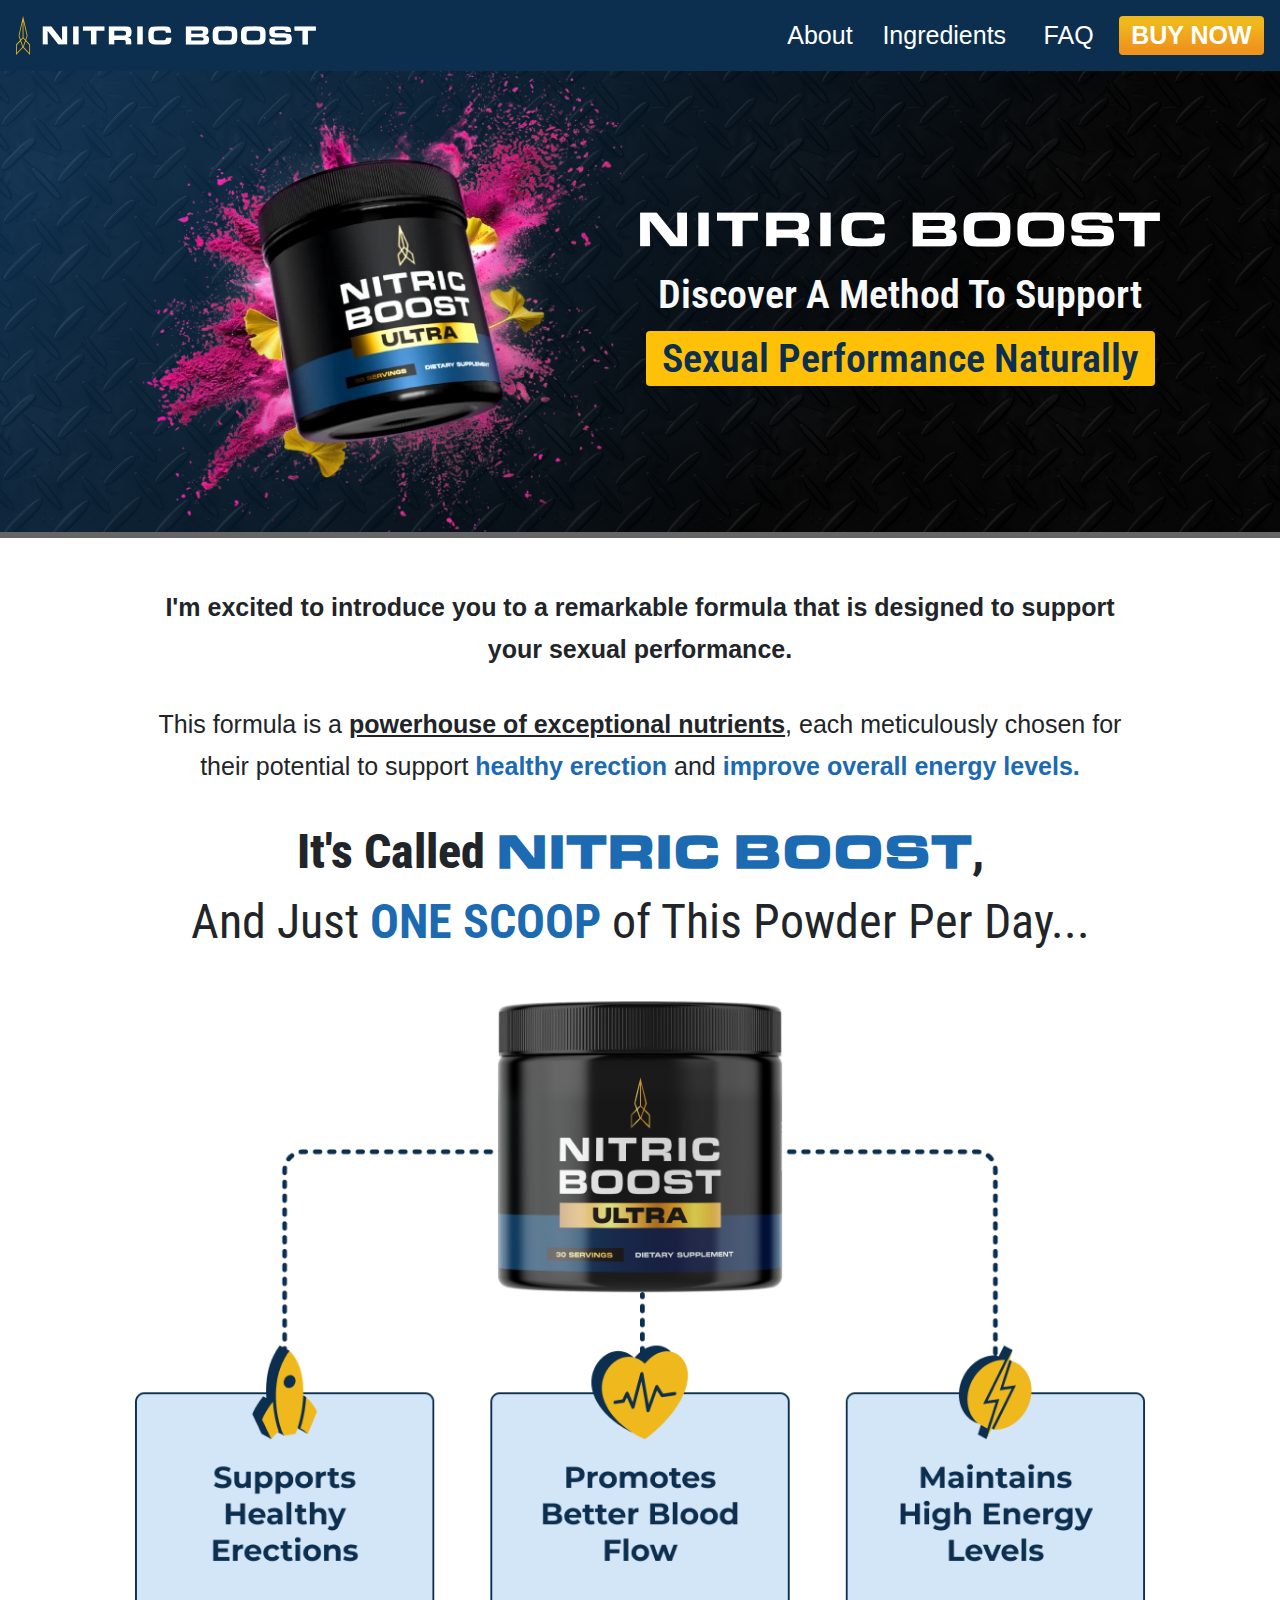
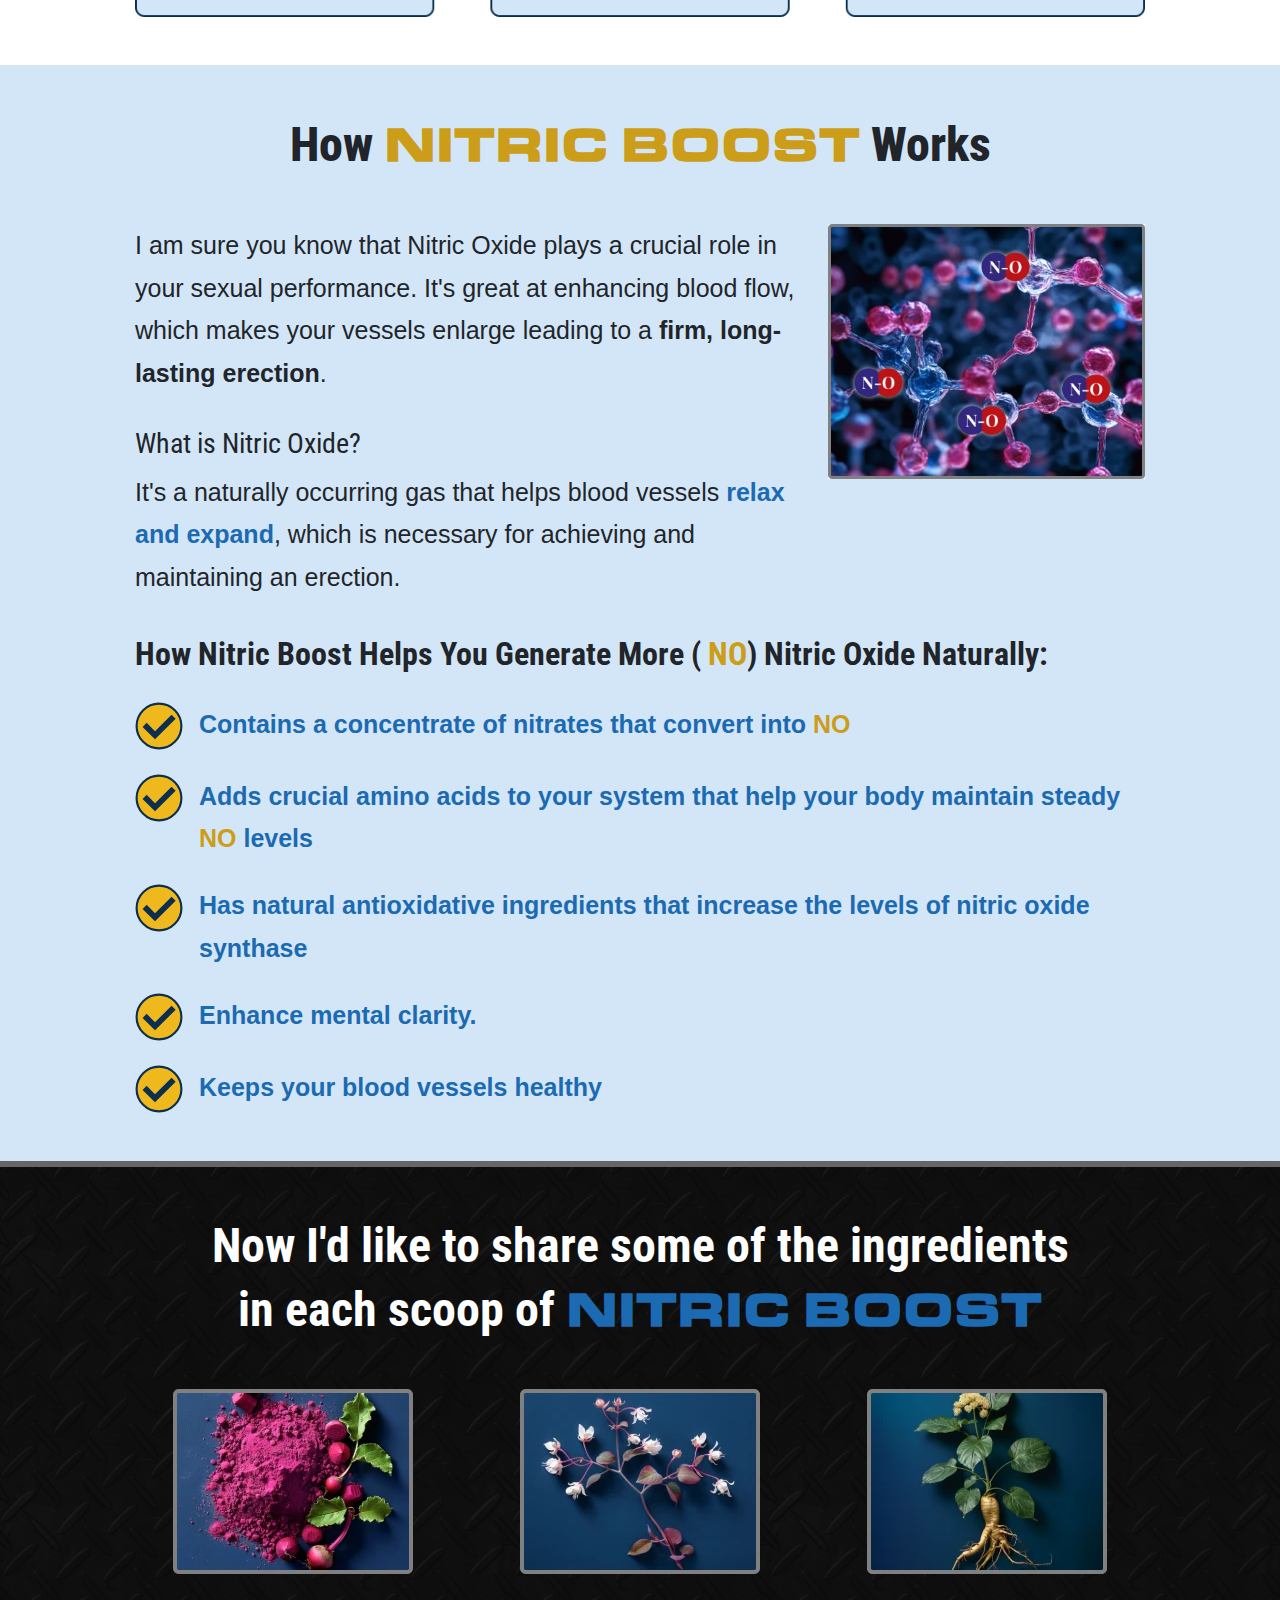
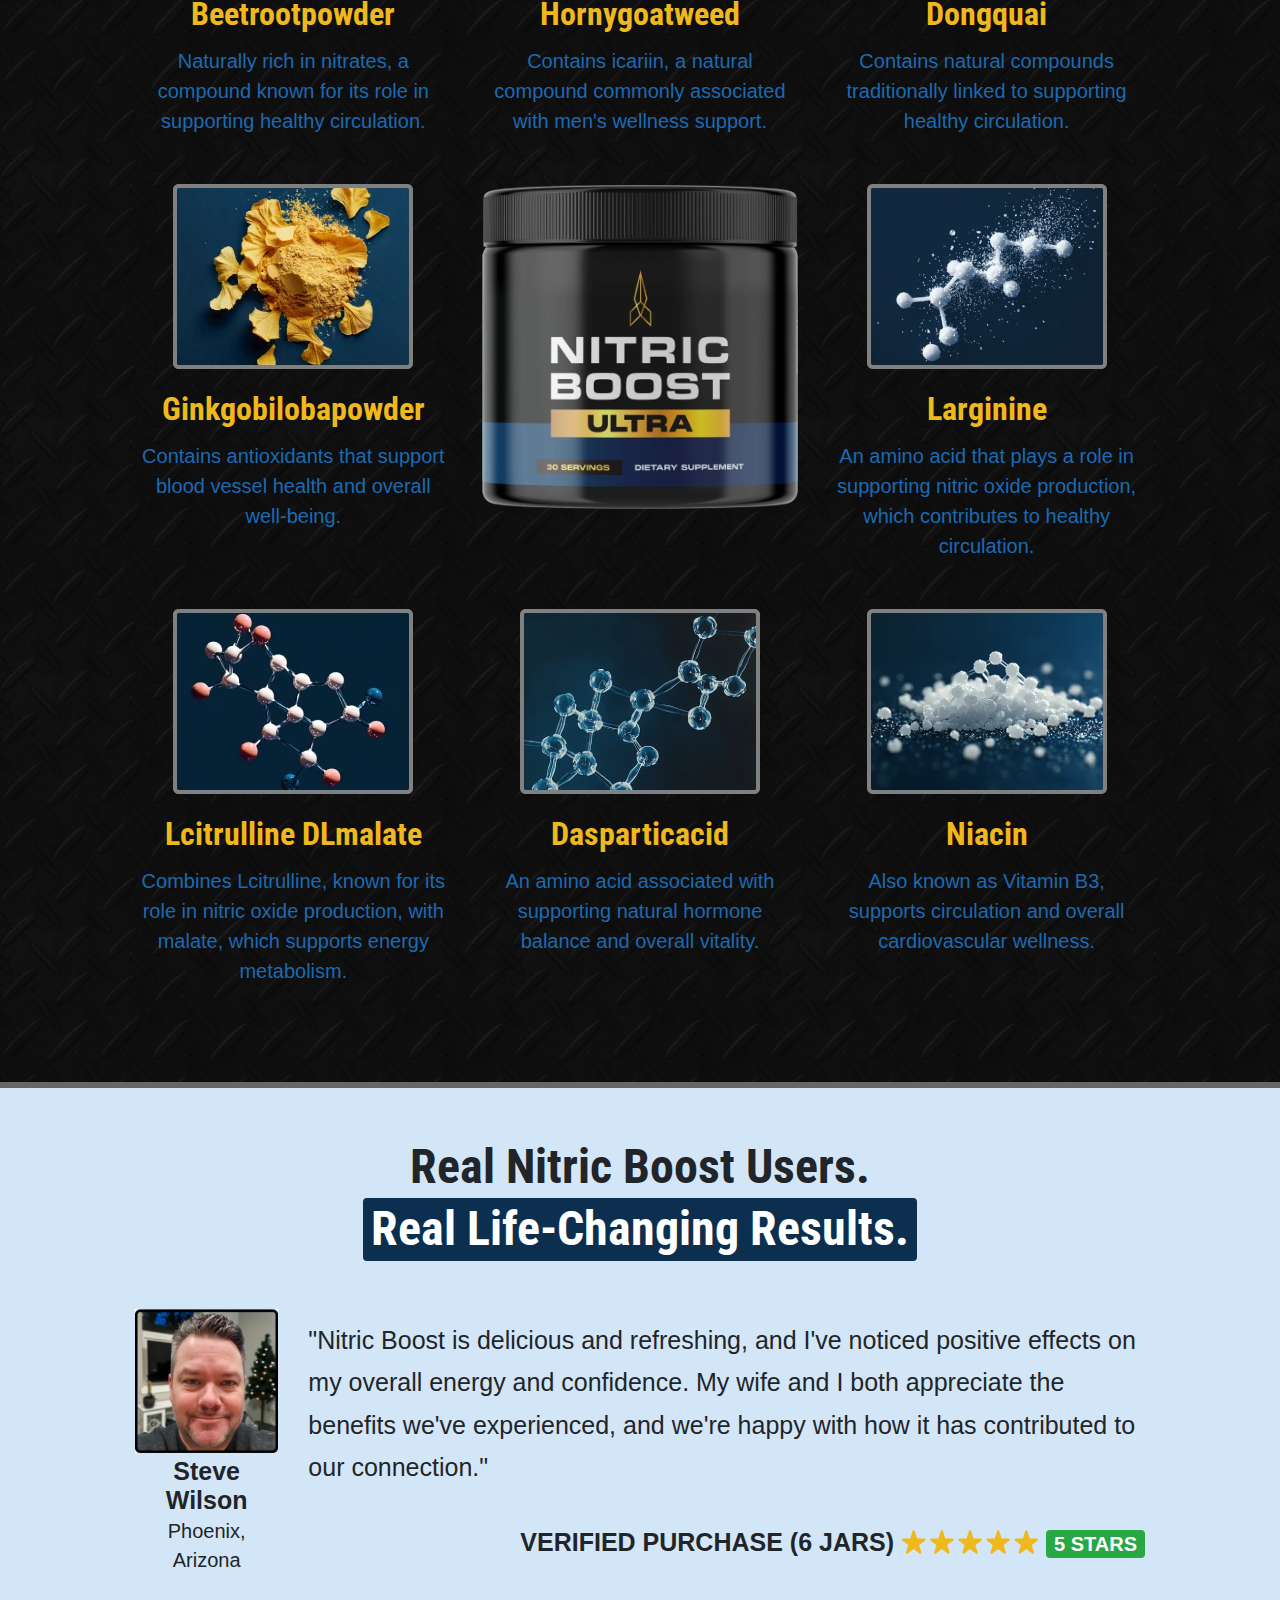
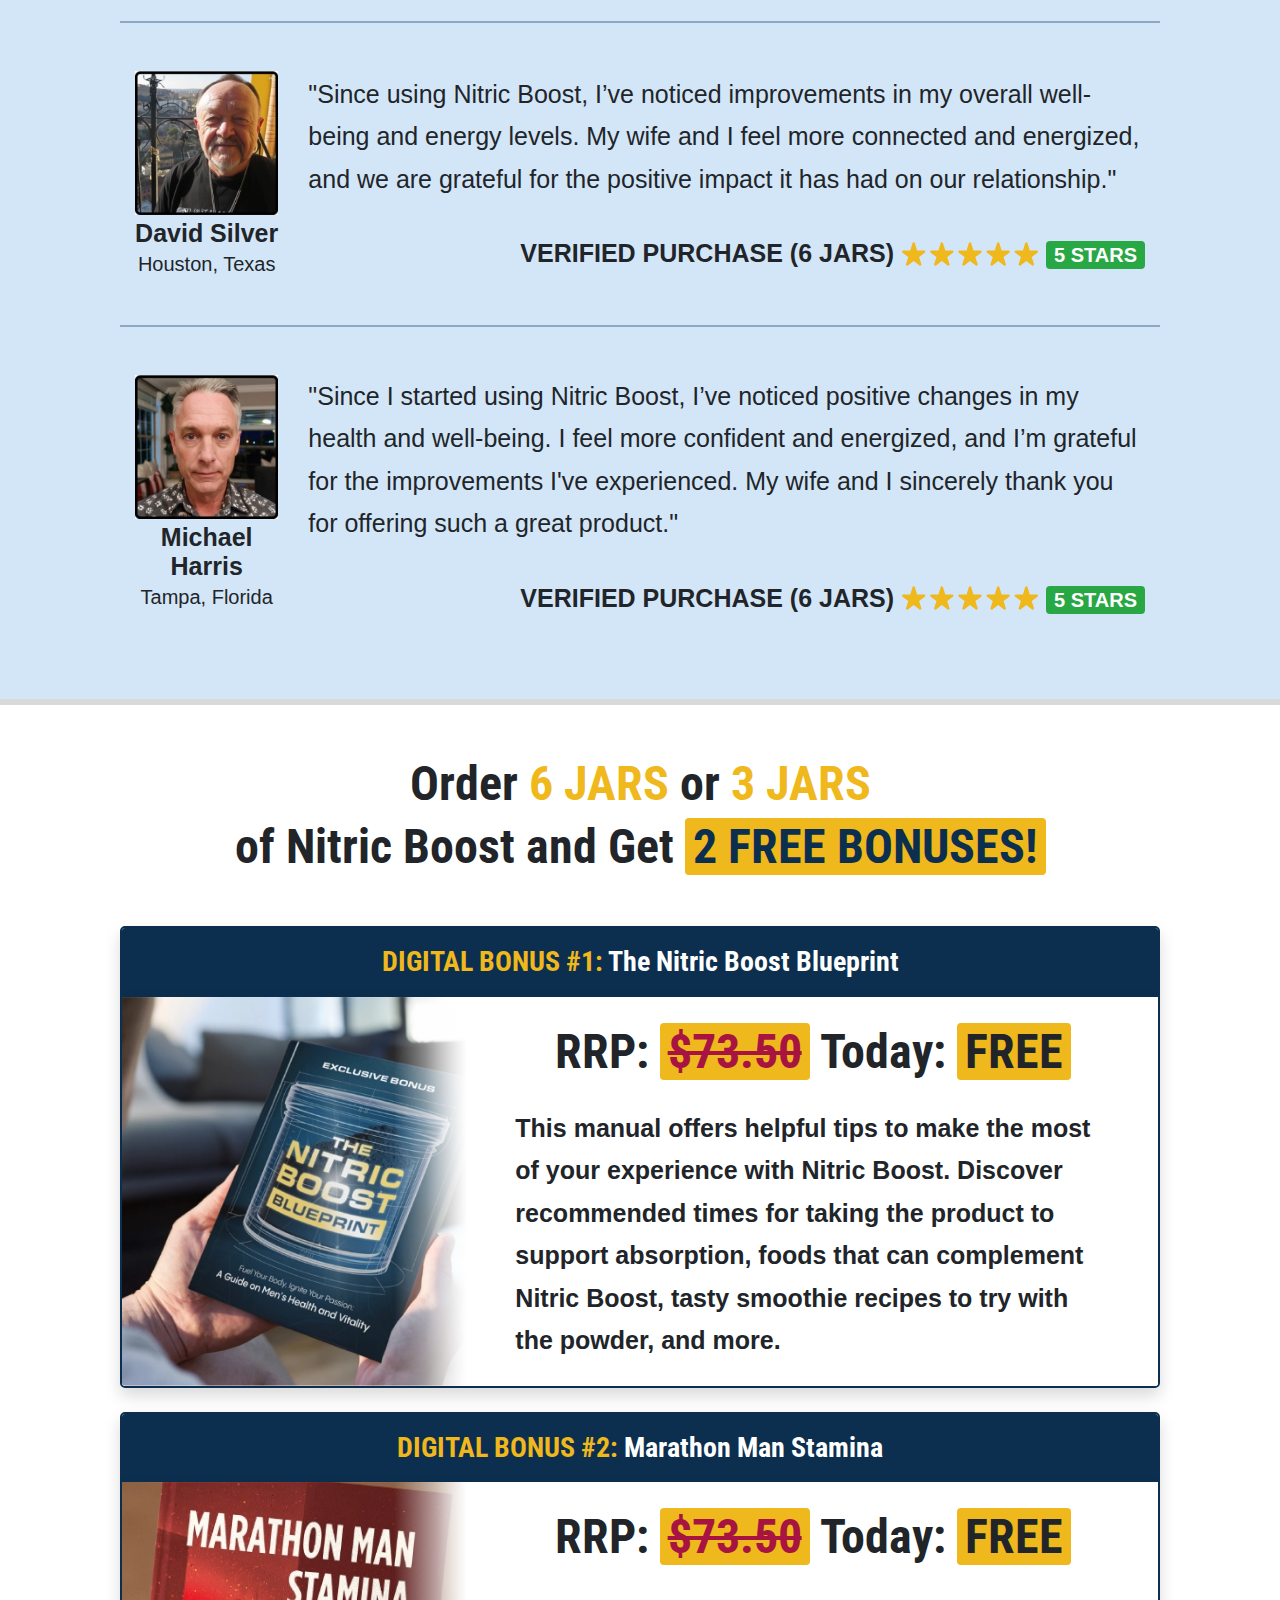
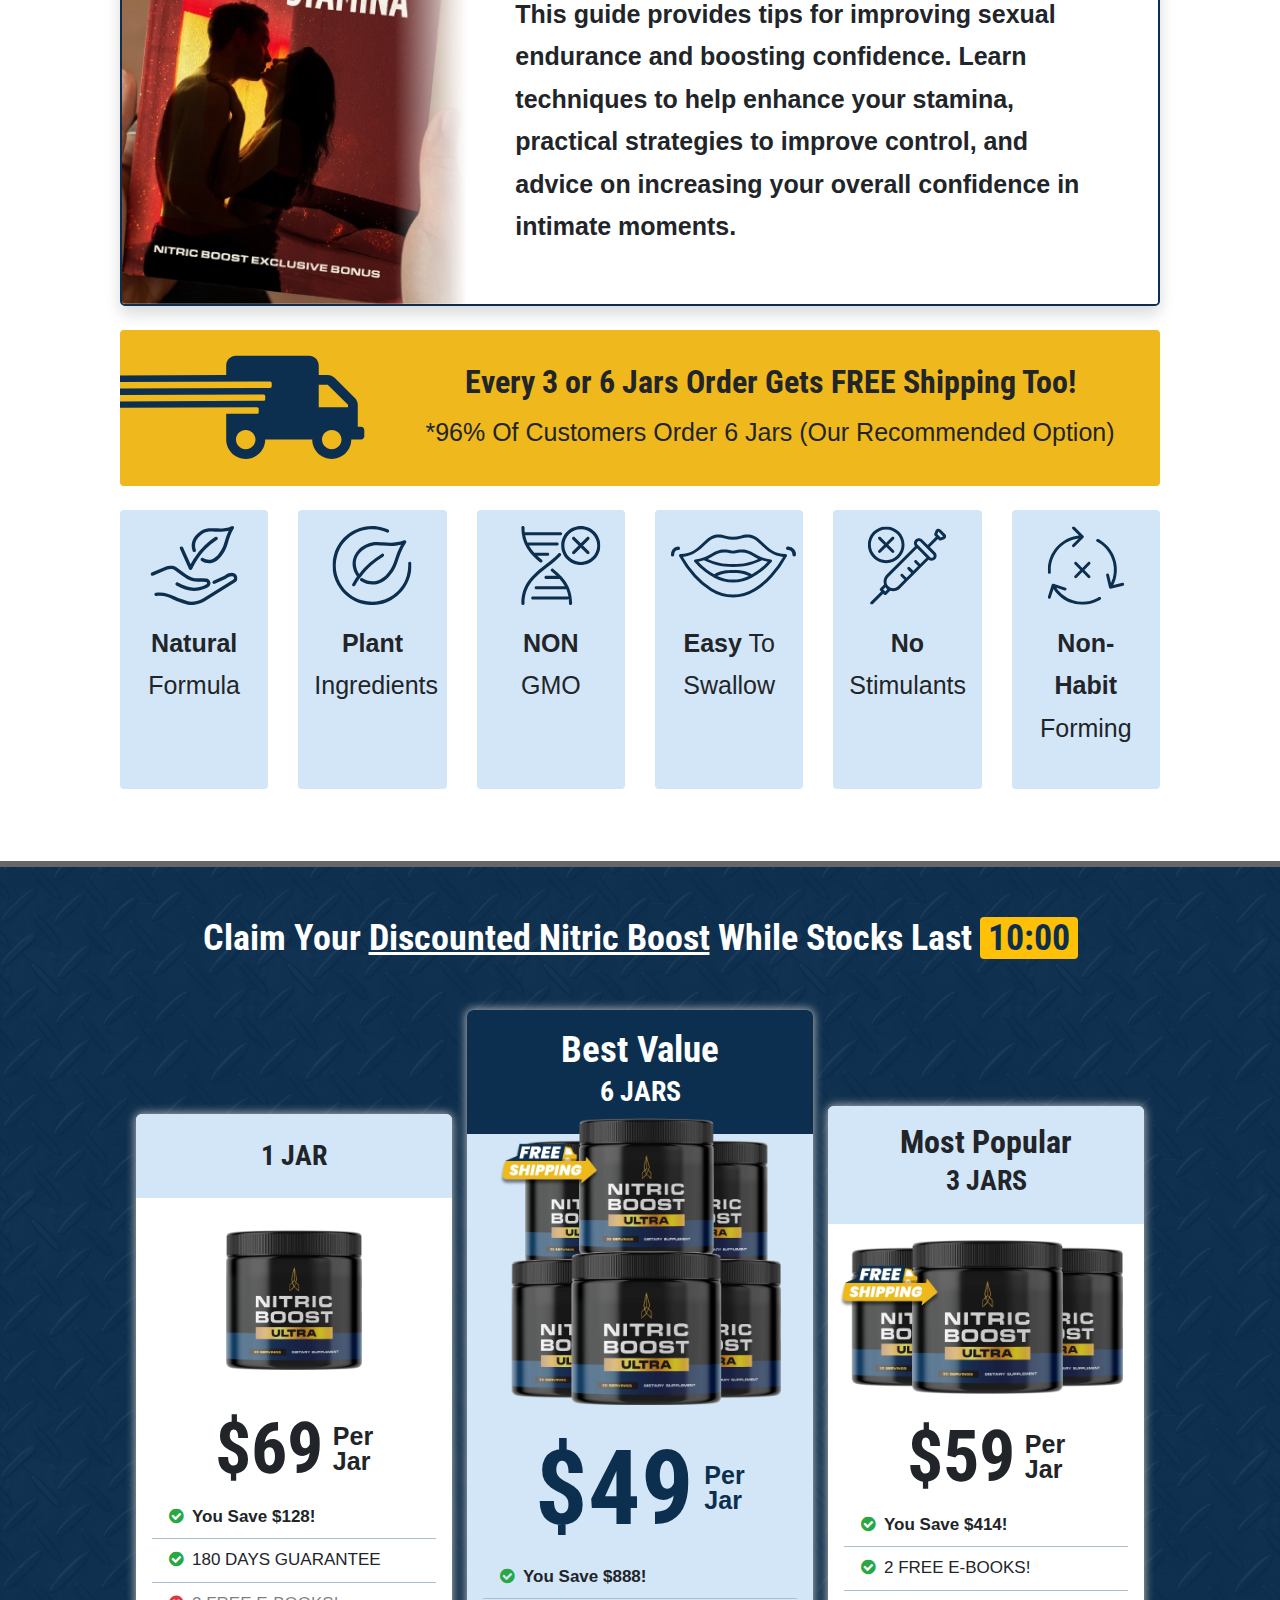
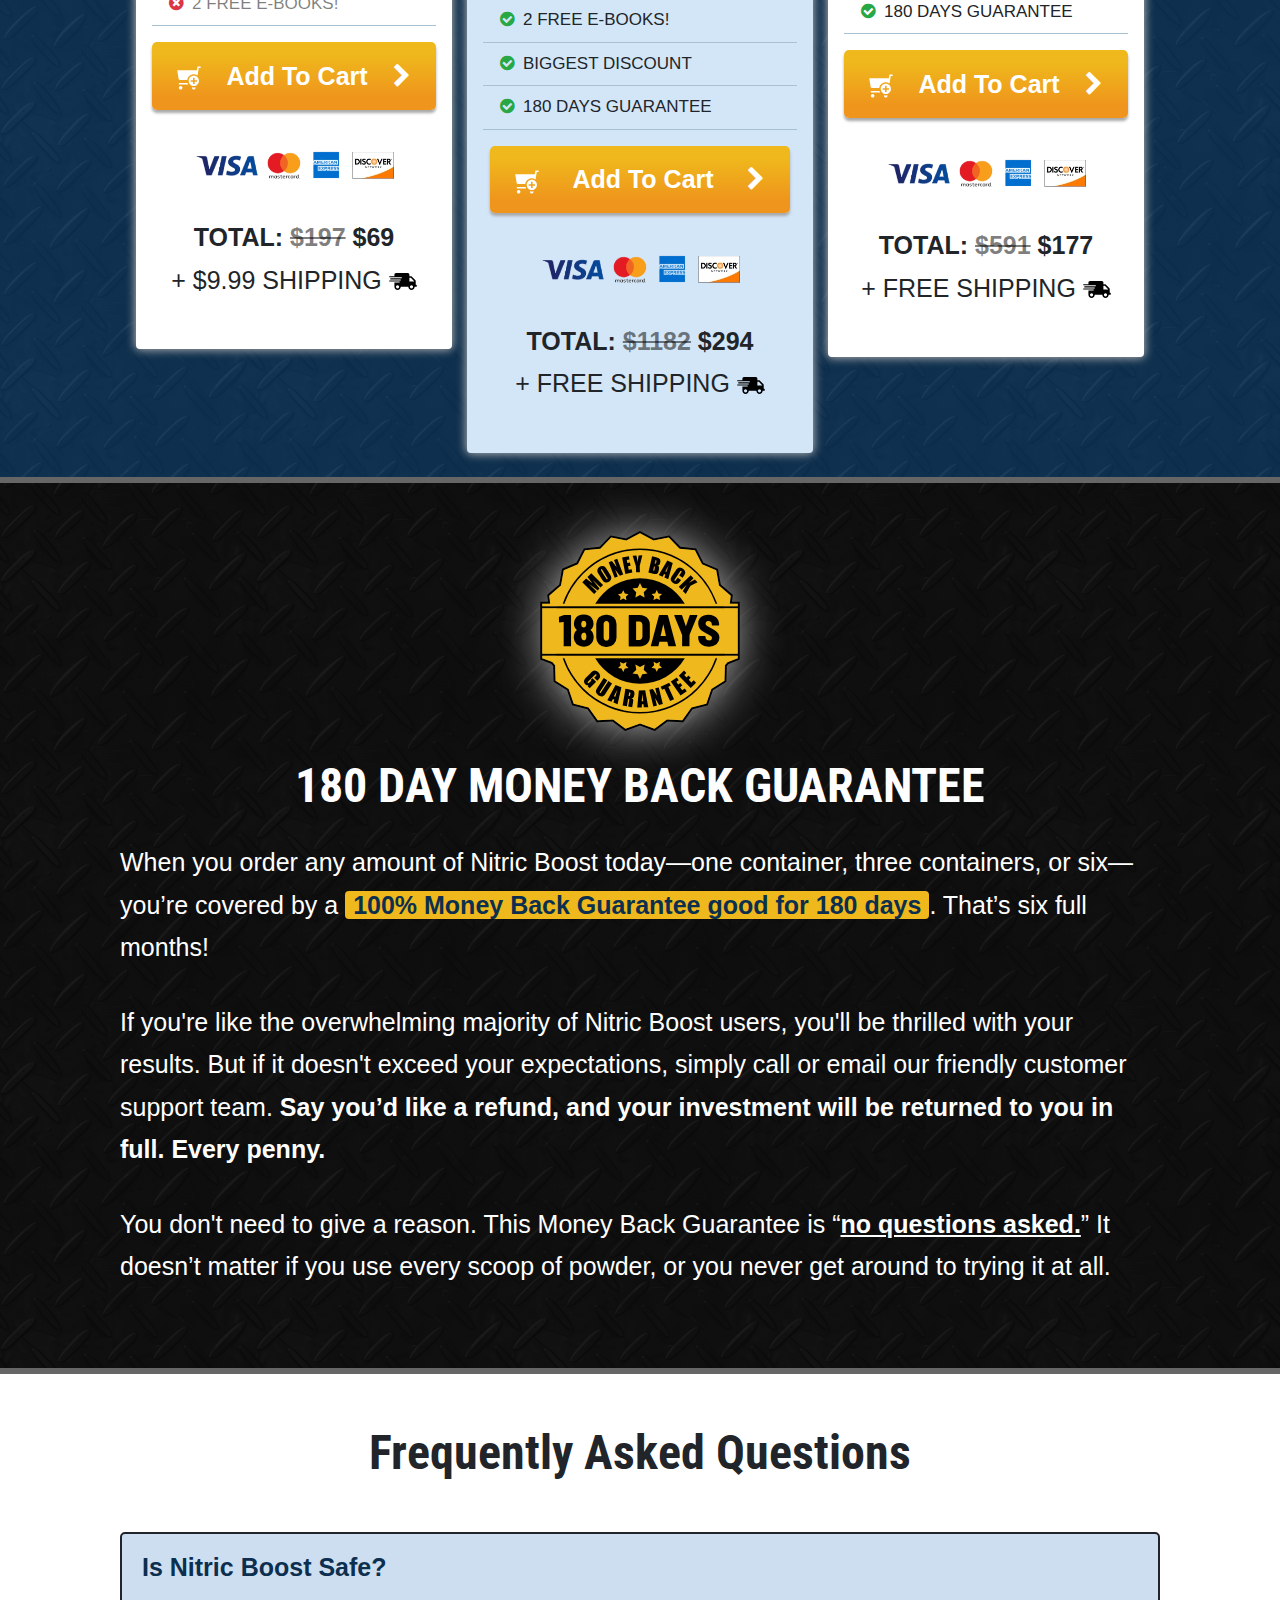
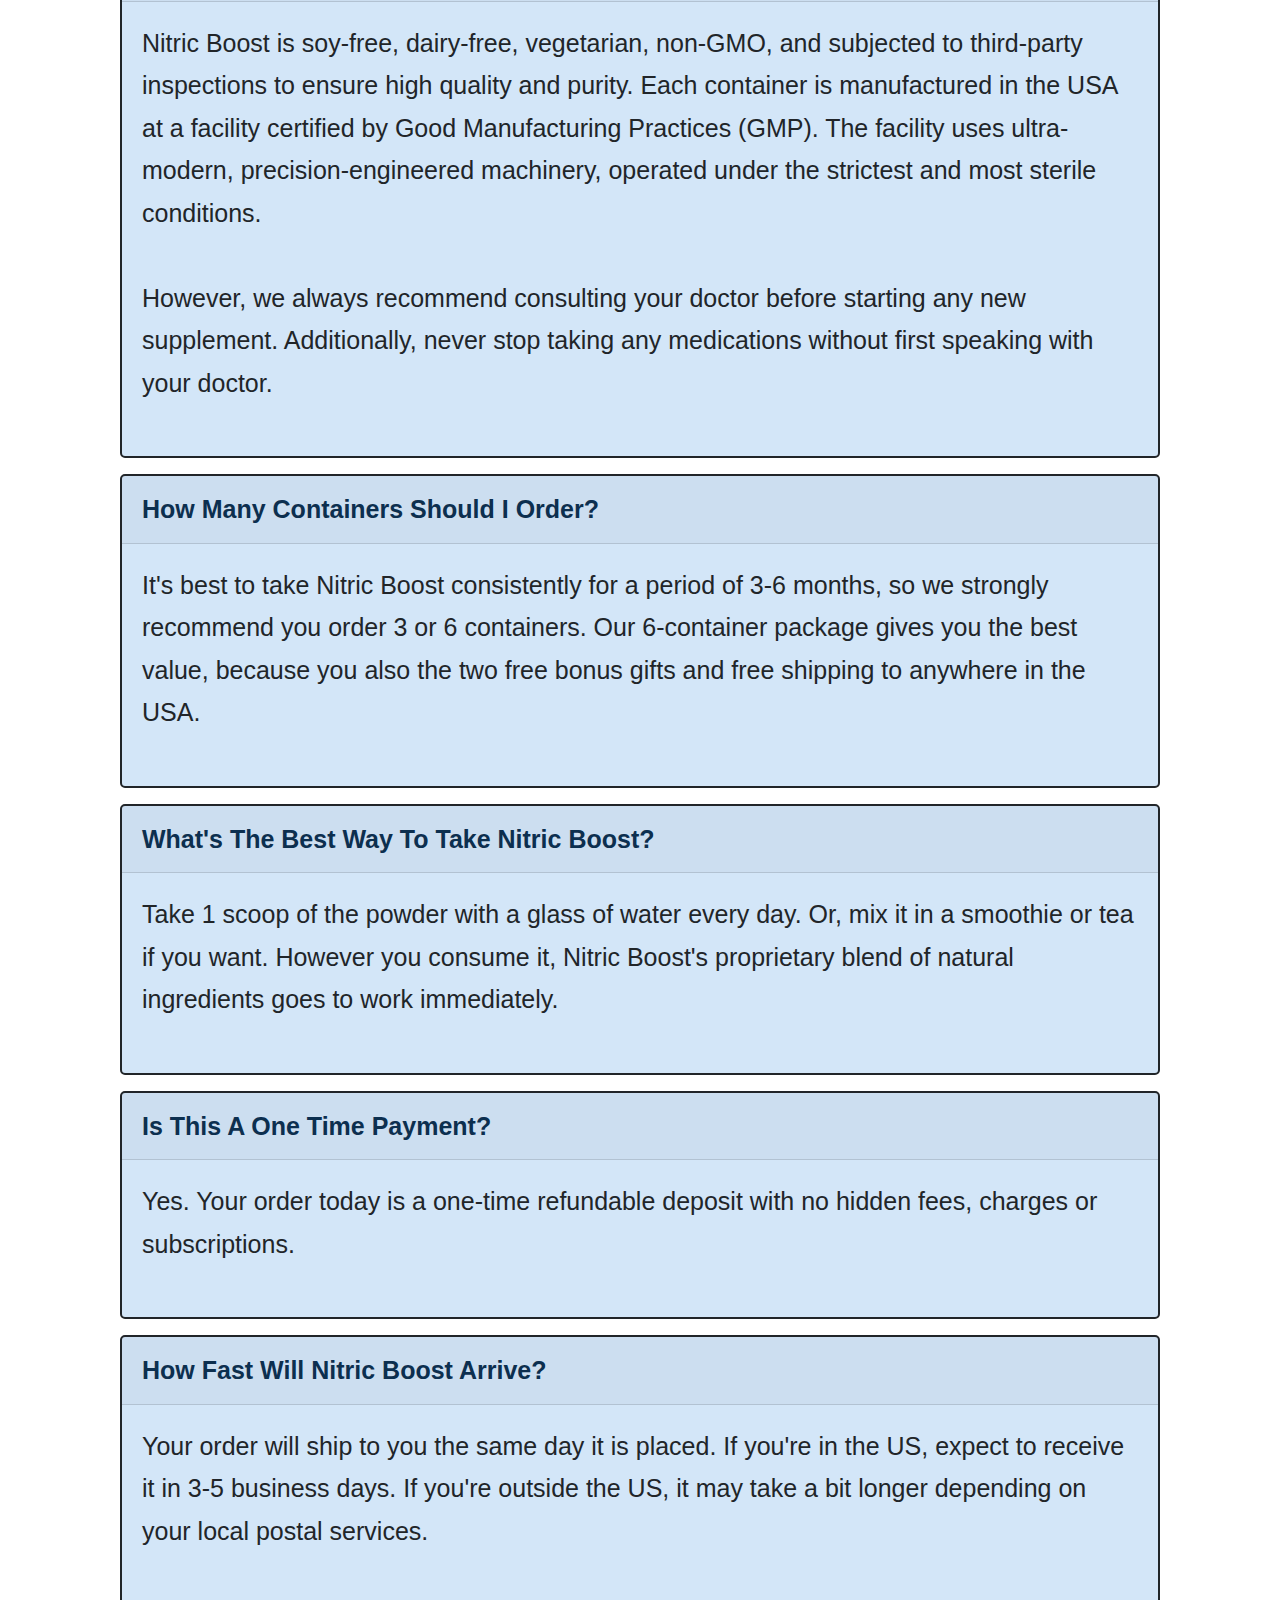
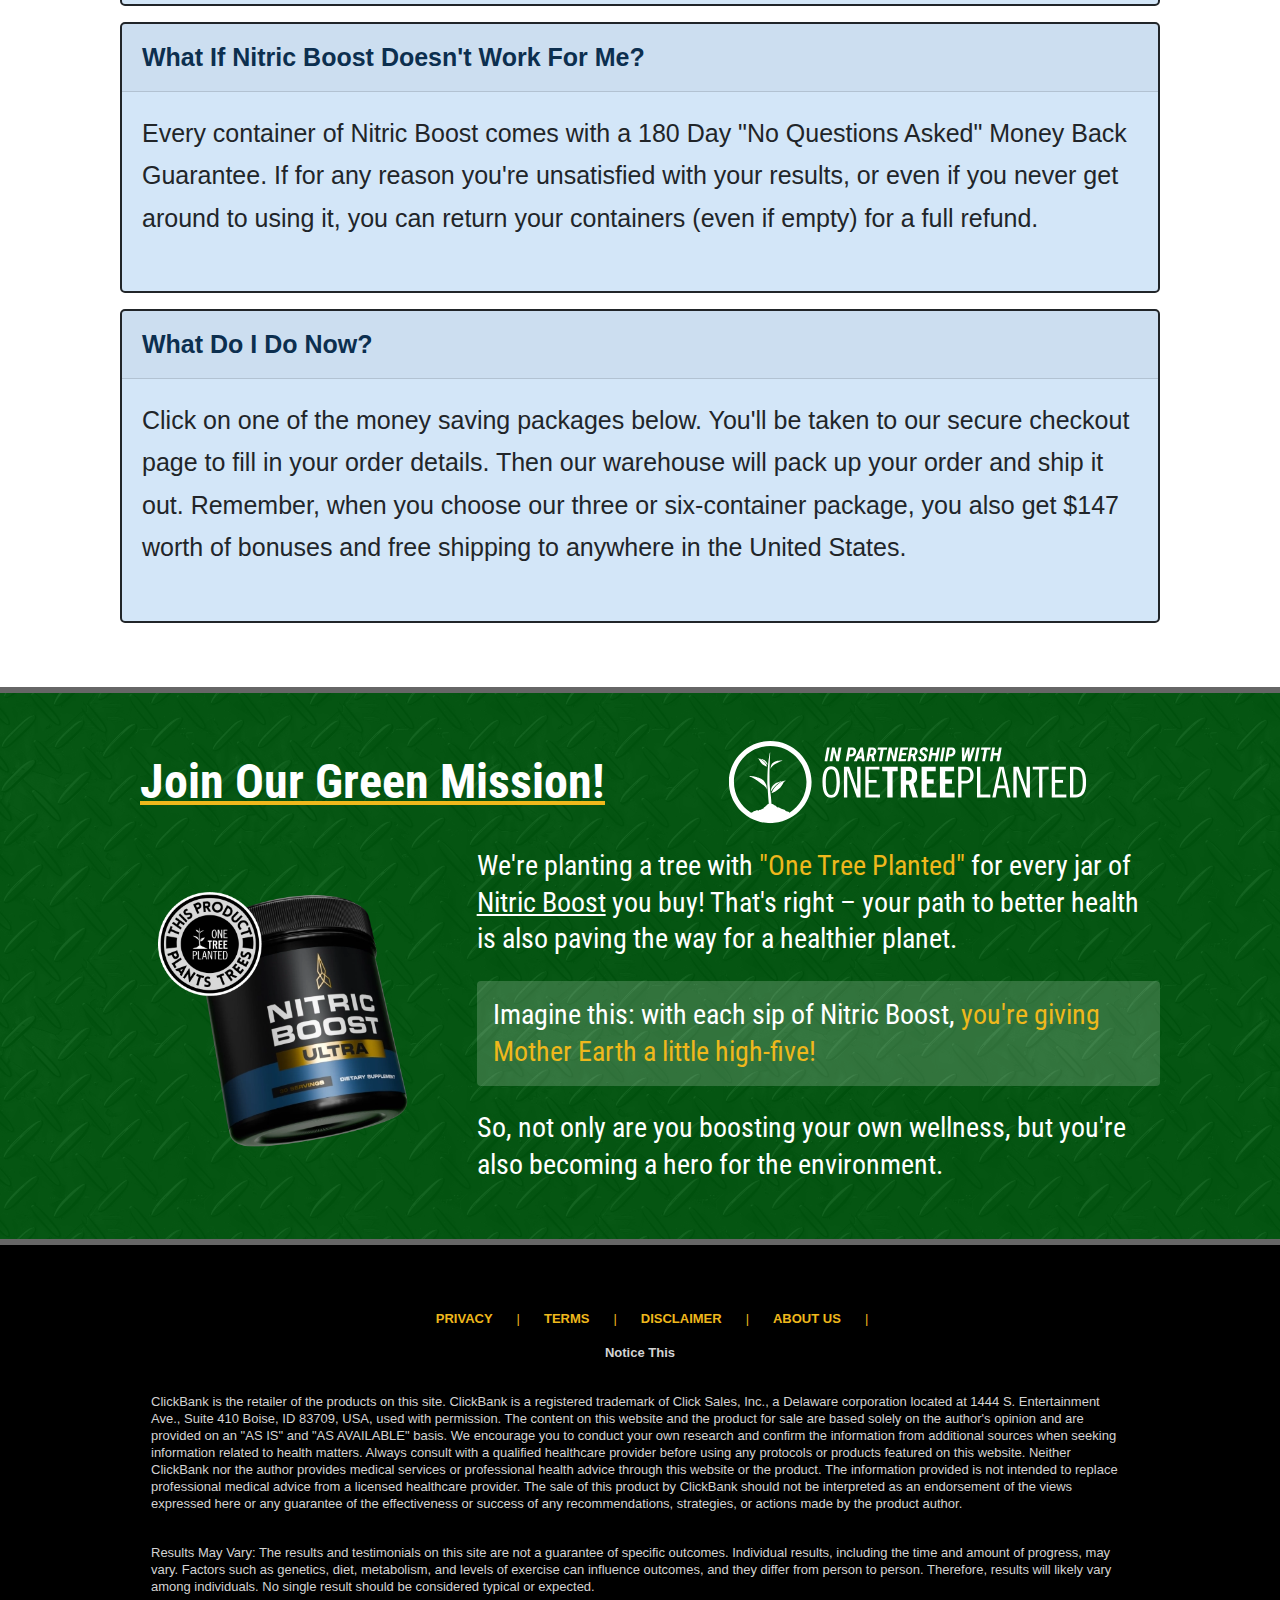
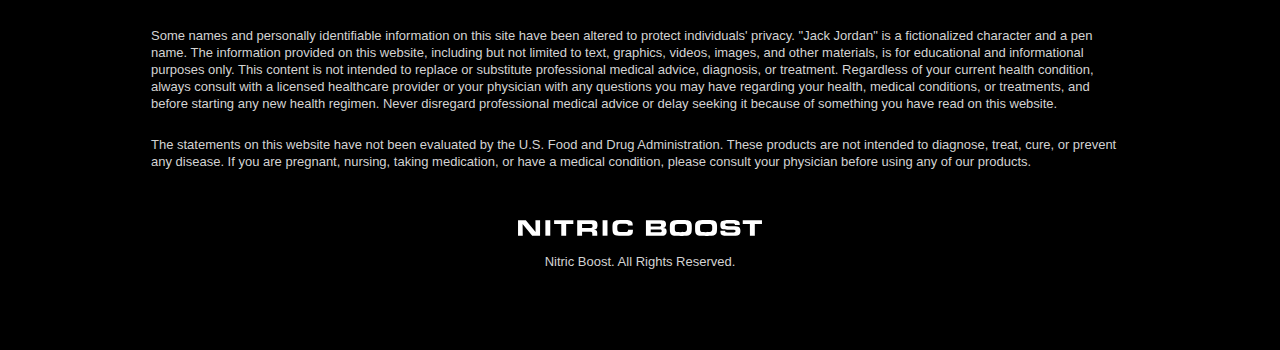
<file: index.html>
<!DOCTYPE html>
<html>
  <head>
	  
<!-- Google tag (gtag.js) -->
<script async src="https://www.googletagmanager.com/gtag/js?id=AW-16844302387"></script>
<script>
  window.dataLayer = window.dataLayer || [];
  function gtag(){dataLayer.push(arguments);}
  gtag('js', new Date());

  gtag('config', 'AW-16844302387');
</script>
<!-- Start Filtripixel tracking (filtripixel.minify.js) -->
<!-- Place at the end of the head and before the </head> tag -->
<script data-render-head="true" src="https://static.filtripixel.io/filtripixel.minify.js?pixelId=4798dcf6-cf65-415b-8498-c85f9a7f71a8"></script>
<!-- End Filtripixel tracking (filtripixel.minify.js) -->
<title>Home</title>
        <meta property="og:url" name="url" content="https://nitricboost.yourbestlife.online/">      
        <meta name="viewport" content="width=device-width, initial-scale=1.0, maximum-scale=1.0">
  <meta charset="utf-8">
  <link rel="icon" type="image/png" href="images/NfWXOdXS9bUz.png">
  <link rel="preconnect" href="https://fonts.googleapis.com">
	<link rel="preconnect" href="https://fonts.gstatic.com" crossorigin="">
	<link href="https://fonts.googleapis.com/css2?family=Roboto+Condensed:ital,wght@0,100..900;1,100..900&display=swap" rel="stylesheet">
  <link href="css/xSb1sx8NH7rv.css" rel="stylesheet">
  
  <style>
    :root {
      --nbBlue: #1B6AB2;
      --nbBrown: #CC9D18;
      --nbBlueLight: #D3E6F8;
    }
    h1, h2, h3 {
      font-family: "Roboto Condensed", sans-serif !Important;
      font-optical-sizing: auto;
      font-weight: 400 !Important;
      font-style: normal;
      line-height: 1.3 !important;
  }
    .boldIt { font-weight:700 !Important;}
    .nbBlue { color:var(--nbBlue); !Important;}
    .nbBrown { color:var(--nbBrown); !Important;}
    .nbBlueLight { color:var(--nbBlueLight); !Important;}
    @font-face {
        font-family: 'Eurostar-Black-Extended';
        src:url('fonts/UJWrOANIm6Ll.woff') format('woff'),
            url('images/QtSRyoAKzSJX.svg#Eurostar-Black-Extended') format('svg'),
            url('fonts/Rf72pvbh8pRo.eot'),
            url('fonts/Rf72pvbh8pRo.eot#iefix') format('embedded-opentype'); 
            font-weight: normal;
            font-style: normal;
    }
    .fontEuro { font-family: 'Eurostar-Black-Extended' !important;}
    .roboto { font-family: 'Roboto' !important;}
  @media screen and (min-width:992px) {
    .h2, h2:not(.cart_price) {
      font-size: 3rem !important;
  }
    h2.fs40 { font-size:40px !Important;line-height:48px !Important;}
    .fs32 { font-size:32px !Important;line-height:48px !Important;}
    }
    @media (min-width: 1200px) {
      .container {
          max-width: 1170px !Important;
      }
  }
  </style>    
        
      <script src="js/ufefEIDHgaeA.js"></script>
      
      <link href="css/xYaowBOlsFsC.css" rel="stylesheet">
      <link href="/fonts/Roboto-Font" rel="stylesheet">
      


<style>
  .cbtb {
  	display: none !important;
  }
</style>
<meta name="google-site-verification" content="HjLvJmMB3g3vqhFCv5XH-HukZqxJBrjeU3OnckmQZh0" />
</head>
<body>

    <style type="text/css">
    a.nav-link.text-white {
        padding: 5px .5em !important;
        line-height: normal;
        min-width: 100px;
        text-align: center;
    }
</style>
<div class="container-fluid header bg-brand-dark border-0">
    <div class="px-3">
        <div class="row py-3">
            <div class="col-6 pl-0 align-self-center">
                <img src="images/nitriclogo.svg" width="300" height="auto" alt="nitric boost logo.svg">
            </div>
            <div class="col-6 pr-0 text-right align-self-center">
                <nav class="float-right navbar navbar-dark navbar-expand-md p-0">
                  <!-- Brand -->
                  

                  <!-- Toggler/collapsibe Button -->
                  <button class="navbar-toggler collapsed" type="button" data-toggle="collapse" data-target="#collapsibleNavbar" aria-expanded="false" style="padding: 2px 5px;"><span class="navbar-toggler-icon" style="width: 1em;height: 1em;"></span></button>

                  <!-- Navbar links -->
                  <div class="navbar-collapse collapse" id="collapsibleNavbar" style="">
                    <ul class="navbar-nav">
                      <li class="nav-item">
                        <a class="nav-link text-white" href="#about">About</a>
                      </li>
                      <li class="nav-item">
                        <a class="nav-link text-white" href="#ingredients">Ingredients</a>
                      </li>
                      <li class="nav-item">
                        <a class="nav-link text-white" href="#faqs">FAQ</a>
                      </li>
                      <li class="nav-item">
                        <a class="boldIt nav-link rounded text-white" href="#buynow" style="background: linear-gradient(180deg, #EFB81C 18.23%, #EF941C 83.11%);">BUY NOW</a>
                      </li>
                    </ul>
                  </div>
                </nav>
            </div>
        </div>
    </div>
</div>
<div class="container-fluid px-0 position-relative pb-4 pb-md-0" style="background: url('images/UeF3oOGWgxG8.webp');">
    <div class="overlay" style="background: linear-gradient(130.58deg, #0C2F4F 7.82%, #000000 68.67%);position: absolute;left: 0;right: 0;top: 0;bottom: 0;z-index: 1;opacity: .9;"></div>
    <div class="container position-relative" style="z-index: 2;">
        <div class="row">
            <div class="col-12 col-md-6">
                <img src="images/nitric-background.webp" class="" alt="nitric boost bottle with background" width="600">
            </div>
            <div class="align-self-center col-12 col-md-6 px-md-0">
                <img src="images/nitric-text-logo.svg" class="mb-3 mb-md-4" alt=" nitric boost logo.svg" width="664" height="auto">
                <h2 class="font-semibold fs40 mb-3 text-center text-light">Discover A Method To Support</h2>
                <h2 class="fs40 text-center"><span class="bg-warning brand-primary px-2 px-md-3 py-1 rounded semiBold text-center">Sexual Performance Naturally</span></h2>
            </div>
        </div>
    </div>
</div>

<section class="bg-white py-4 py-md-5" id="about">
    <div class="container text-center">
        <p class="boldIt">I'm excited to introduce you to a remarkable formula that is designed to support your sexual performance.</p>
        <p class="">This formula is a <u class="font-semibold">powerhouse of exceptional nutrients</u>, each meticulously chosen for their potential to support <strong class="nbBlue">healthy erection</strong> and <strong class="nbBlue">improve overall energy levels.</strong></p>
        <div class="d-flex flex-column align-items-center">
            <h2 class="about-head text-center font-extrabold">It's Called <span class="d-block d-md-inline fontEuro nbBlue">NITRIC BOOST</span><span class="d-none d-md-inline">,</span></h2>
            <h2 class="mb-4 mb-md-5">And Just <strong class="nbBlue">ONE SCOOP</strong> of This Powder Per Day...</h2>
            <img src="images/cSo7ygSCAERn.png" class="" height="auto" alt="">
        </div>
    </div>
</section>

<div class="container-fluid py-4 py-md-5" style="background:var(--nbBlueLight);">
    <div class="container">
        <div class="row">
            <div class="col-12">
                <h2 class="about-head font-extrabold mb-4 mb-md-5 text-center">How <span class="d-block d-md-inline fontEuro nbBrown">NITRIC BOOST</span> Works</h2>
            </div>
        </div>
        <div class="row">
            <div class="col-12 col-md-8">
                <p>I am sure you know that Nitric Oxide plays a crucial role in your sexual performance. It's great at enhancing blood flow, which makes your vessels enlarge leading to a <strong>firm, long-lasting erection</strong>.</p>
                <h3>What is Nitric Oxide?</h3>
                <p>It's a naturally occurring gas that helps blood vessels <strong class="nbBlue">relax and expand</strong>, which is necessary for achieving and maintaining an erection.</p>
            </div>
            <div class="col-12 col-md-4">
                <img src="images/howorks.webp" width="440" alt="how nitric boost works" class="mb-4 mb-md-0">
            </div>
        </div>

        <div class="row">
            <div class="col-12">
                <h3 class="boldIt fs32 mb-4">How Nitric Boost Helps You Generate More ( <strong class="nbBrown">NO</strong>) Nitric Oxide Naturally:</h3>
                <ul class="mb-0 pl-0 bulletList">
                    <li class="align-items-baseline d-flex mb-3 mb-md-4 nbBlue boldIt"><span class="pr-3"><svg width="48" height="auto" viewBox="0 0 54 54" fill="none" xmlns="http://www.w3.org/2000/svg" style="min-width: 25px !important;">
<circle cx="27" cy="27" r="25.2" fill="#EFB81C" stroke="#0C2F4F" stroke-width="2.4"></circle>
<path d="M41.135 14.25L45.75 18.8476L34.13 30.4238L22.51 42L8.5 28.0429L13.115 23.4453L22.51 32.8047L31.8225 23.5274L41.135 14.25Z" fill="#0C2F4F"></path>
</svg>
<style>
  @media screen and (max-width:767px) {
  .bulletList svg {
    max-width:25px !important;
    }}
  @media screen and (min-width:768px) {
  .bulletList svg {
    min-width:48px !important;
    }}
</style></span><span> Contains a concentrate of nitrates that convert into <strong class="nbBrown">NO</strong></span></li>
                    <li class="align-items-baseline d-flex mb-3 mb-md-4 nbBlue boldIt"><span class="pr-3"><svg width="48" height="auto" viewBox="0 0 54 54" fill="none" xmlns="http://www.w3.org/2000/svg" style="min-width: 25px !important;">
<circle cx="27" cy="27" r="25.2" fill="#EFB81C" stroke="#0C2F4F" stroke-width="2.4"></circle>
<path d="M41.135 14.25L45.75 18.8476L34.13 30.4238L22.51 42L8.5 28.0429L13.115 23.4453L22.51 32.8047L31.8225 23.5274L41.135 14.25Z" fill="#0C2F4F"></path>
</svg>
<style>
  @media screen and (max-width:767px) {
  .bulletList svg {
    max-width:25px !important;
    }}
  @media screen and (min-width:768px) {
  .bulletList svg {
    min-width:48px !important;
    }}
</style></span><span> Adds crucial amino acids to your system that help your body maintain steady <strong class="nbBrown">NO</strong> levels</span></li><li class="align-items-baseline d-flex mb-3 mb-md-4 nbBlue boldIt"><span class="pr-3"><svg width="48" height="auto" viewBox="0 0 54 54" fill="none" xmlns="http://www.w3.org/2000/svg" style="min-width: 25px !important;">
<circle cx="27" cy="27" r="25.2" fill="#EFB81C" stroke="#0C2F4F" stroke-width="2.4"></circle>
<path d="M41.135 14.25L45.75 18.8476L34.13 30.4238L22.51 42L8.5 28.0429L13.115 23.4453L22.51 32.8047L31.8225 23.5274L41.135 14.25Z" fill="#0C2F4F"></path>
</svg>
<style>
  @media screen and (max-width:767px) {
  .bulletList svg {
    max-width:25px !important;
    }}
  @media screen and (min-width:768px) {
  .bulletList svg {
    min-width:48px !important;
    }}
</style></span><span> Has natural antioxidative ingredients that increase the levels of nitric oxide synthase</span></li>
                    <li class="align-items-baseline d-flex mb-3 mb-md-4 nbBlue boldIt"><span class="pr-3"><svg width="48" height="auto" viewBox="0 0 54 54" fill="none" xmlns="http://www.w3.org/2000/svg" style="min-width: 25px !important;">
<circle cx="27" cy="27" r="25.2" fill="#EFB81C" stroke="#0C2F4F" stroke-width="2.4"></circle>
<path d="M41.135 14.25L45.75 18.8476L34.13 30.4238L22.51 42L8.5 28.0429L13.115 23.4453L22.51 32.8047L31.8225 23.5274L41.135 14.25Z" fill="#0C2F4F"></path>
</svg>
<style>
  @media screen and (max-width:767px) {
  .bulletList svg {
    max-width:25px !important;
    }}
  @media screen and (min-width:768px) {
  .bulletList svg {
    min-width:48px !important;
    }}
</style></span><span> Enhance mental clarity.</span></li>
                    <li class="align-items-baseline d-flex nbBlue boldIt"><span class="pr-3"><svg width="48" height="auto" viewBox="0 0 54 54" fill="none" xmlns="http://www.w3.org/2000/svg" style="min-width: 25px !important;">
<circle cx="27" cy="27" r="25.2" fill="#EFB81C" stroke="#0C2F4F" stroke-width="2.4"></circle>
<path d="M41.135 14.25L45.75 18.8476L34.13 30.4238L22.51 42L8.5 28.0429L13.115 23.4453L22.51 32.8047L31.8225 23.5274L41.135 14.25Z" fill="#0C2F4F"></path>
</svg>
<style>
  @media screen and (max-width:767px) {
  .bulletList svg {
    max-width:25px !important;
    }}
  @media screen and (min-width:768px) {
  .bulletList svg {
    min-width:48px !important;
    }}
</style></span><span> Keeps your blood vessels healthy</span></li>
                </ul>
            </div>
        </div>
    </div>
</div>


<div class="container-fluid position-relative py-4 py-md-5" style="background: url(images/UeF3oOGWgxG8.webp);" id="ingredients">
    <div class="overlay" style="background: #0c0c0cf0;position: absolute;left: 0;right: 0;top: 0;bottom: 0;z-index: 1;"></div>
    <div class="container position-relative text-center" style="z-index: 2;">
        <div class="row">
            <div class="col-12">
                <h2 class="mb-4 mb-md-5 text-center text-white boldIt">Now I'd like to share some of the ingredients<br class="d-none d-md-block"> in each scoop of <span class="fontEuro nbBlue">NITRIC BOOST</span></h2>
            </div>
        </div>
        <div class="row">
            <div class="col-12 col-md-4 col-sm-6 ingredient">
                <img src="images/beet-powder.webp" alt="beet root powder" width="240" class="mb-3">
                <h3 class="boldIt brand-warning fs32">Beetrootpowder</h3>
                <p class="mb-4 mb-md-5 text-white" style="font-size: 20px;line-height: 30px;"><span class="nbBlue">Naturally rich in nitrates, a compound known for its role in supporting healthy circulation.</span></p>
            </div>
            <div class="col-12 col-md-4 col-sm-6 ingredient">
                <img src="images/Hornyeed.webp" alt="Horny Goat Weed" width="240" class="mb-3">
                <h3 class="boldIt brand-warning fs32">Hornygoatweed</h3>
                <p class="mb-4 mb-md-5 text-white" style="font-size: 20px;line-height: 30px;"><span class="nbBlue">Contains icariin, a natural compound commonly associated with men's wellness support.</span></p>
            </div>
            <div class="col-12 col-md-4 col-sm-6 ingredient">
                <img src="images/Donguai.webp" alt="Dong Quai" width="240" class="mb-3">
                <h3 class="boldIt brand-warning fs32">Dongquai</h3>
                <p class="mb-4 mb-md-5 text-white" style="font-size: 20px;line-height: 30px;"><span class="nbBlue">Contains natural compounds traditionally linked to supporting healthy circulation.</span></p>
            </div>
            <div class="col-12 col-md-4 col-sm-6 ingredient">
                <img src="images/Ginkgowder.webp" alt="Ginkgo Biloba Powder" width="240" class="mb-3">
                <h3 class="boldIt brand-warning fs32">Ginkgobilobapowder</h3>
                <p class="mb-4 mb-md-5 text-white" style="font-size: 20px;line-height: 30px;"><span class="nbBlue">Contains antioxidants that support blood vessel health and overall well-being.</span></p>
            </div>
            <div class="col-12 col-md-4 col-sm-6 text-center">
                <img src="images/IZllZJiCB6IV.webp" alt="nitric_boost_1" width="325" class="d-md-inline d-none">
            </div>
            <div class="col-12 col-md-4 col-sm-6 ingredient">
                <img src="images/od2j2xyzd4M1.webp" alt="L-Arginine" width="240" class="mb-3">
                <h3 class="boldIt brand-warning fs32">Larginine</h3>
                <p class="mb-4 mb-md-5 text-white" style="font-size: 20px;line-height: 30px;"><span class="nbBlue">An amino acid that plays a role in supporting nitric oxide production, which contributes to healthy circulation.</span></p>
            </div>
            <div class="col-12 col-md-4 col-sm-6 ingredient">
                <img src="images/Lalate.webp" alt="L-Citrulline DL-Malate" width="240" class="mb-3">
                <h3 class="boldIt brand-warning fs32">Lcitrulline DLmalate</h3>
                <p class="mb-4 mb-md-5 text-white" style="font-size: 20px;line-height: 30px;"><span class="nbBlue">Combines Lcitrulline, known for its role in nitric oxide production, with malate, which supports energy metabolism.</span></p>
            </div>
            <div class="col-12 col-md-4 col-sm-6 ingredient">
                <img src="images/D-Acid.webp" alt="D-Aspartic Acid" width="240" class="mb-3">
                <h3 class="boldIt brand-warning fs32">Dasparticacid</h3>
                <p class="mb-4 mb-md-5 text-white" style="font-size: 20px;line-height: 30px;"><span class="nbBlue">An amino acid associated with supporting natural hormone balance and overall vitality.</span></p>
            </div>
            <div class="col-12 col-md-4 col-sm-6 ingredient">
                <img src="images/UsPPf6cSSBuT.webp" alt="Niacin" width="240" class="mb-3">
                <h3 class="boldIt brand-warning fs32">Niacin</h3>
                <p class="mb-4 mb-md-5 text-white" style="font-size: 20px;line-height: 30px;"><span class="nbBlue">Also known as Vitamin B3, supports circulation and overall cardiovascular wellness.</span></p>
            </div>
        </div>

    </div>
</div>


<div class="bg-brand-secondary bg-provaBlue container-fluid py-4 py-md-5 lightBorder">
    <div class="container">
        <div class="row">
            <div class="col-12">
                <h2 class="font-weight-bold mb-4 mb-md-5 text-center">Real Nitric Boost Users. <span class="bg-brand-primary d-inline-block px-2 rounded text-white">Real Life-Changing Results.</span></h2>
            </div>
        </div>
        <div class="mb-4 mb-md-5 pb-3 round row text-testimonial" style="border-bottom: 2px solid #8ca8c3;">
            <div class="col-12 col-md-2">
                <p class="mb-md-0 text-center"><img src="images/WirPBlfwsnBh.webp" width="200" alt="ProvaDent user testimonial by Kelly" class="d-block mx-auto round"></p>
                <p class="mt-1 text-center" style="line-height: normal;"><span class="d-block font-weight-bold">Steve Wilson</span><small>Phoenix, Arizona</small></p>
                
            </div>
            <div class="align-self-center col-12 col-md-10">
                <div class="text-center">
                    <p class="text-md-left">"Nitric Boost is delicious and refreshing, and I've noticed positive effects on my overall energy and confidence. My wife and I both appreciate the benefits we've experienced, and we're happy with how it has contributed to our connection."</p>
                    <p class="mt-4 text-md-right semiBold" style="">VERIFIED PURCHASE (6 JARS)<img src="images/cvu3XGW6JBpj.svg" width="136" alt="rating.png" class="d-inline-block mx-2" style="margin-top: -4px;"><span class="bg-success d-inline-block font-weight-bold p-1 px-2 rounded text-white" style="font-size: 80%;line-height: 1;">5 STARS</span></p>
                    
                </div>
            </div>
        </div>
        <div class="mb-4 mb-md-5 pb-3 round row text-testimonial" style="border-bottom: 2px solid #8ca8c3;">
            <div class="col-12 col-md-2">
                <p class="mb-md-0 text-center"><img src="images/Davilver.webp" width="200" alt="ProvaDent user testimonial by Kelly" class="d-block mx-auto round"></p>
                <p class="mt-1 text-center" style="line-height: normal;"><span class="d-block font-weight-bold">David Silver</span><small>Houston, Texas</small></p>
                
            </div>
            <div class="align-self-center col-12 col-md-10">
                <div class="text-center">
                    <p class="text-md-left">"Since using Nitric Boost, I’ve noticed improvements in my overall well-being and energy levels. My wife and I feel more connected and energized, and we are grateful for the positive impact it has had on our relationship."</p>
                    <p class="mt-4 text-md-right semiBold" style="">VERIFIED PURCHASE (6 JARS)<img src="images/cvu3XGW6JBpj.svg" width="136" alt="rating.png" class="d-inline-block mx-2" style="margin-top: -4px;"><span class="bg-success d-inline-block font-weight-bold p-1 px-2 rounded text-white" style="font-size: 80%;line-height: 1;">5 STARS</span></p>
                    
                </div>
            </div>
        </div><div class="round row text-testimonial" style="">
            <div class="col-12 col-md-2">
                <p class="mb-md-0 text-center"><img src="images/Micharris.webp" width="200" alt="ProvaDent user testimonial by Kelly" class="d-block mx-auto round"></p>
                <p class="mt-1 text-center" style="line-height: normal;"><span class="d-block font-weight-bold">Michael Harris</span><small>Tampa, Florida</small></p>
                
            </div>
            <div class="align-self-center col-12 col-md-10">
                <div class="text-center">
                    <p class="text-md-left">"Since I started using Nitric Boost, I’ve noticed positive changes in my health and well-being. I feel more confident and energized, and I’m grateful for the improvements I've experienced. My wife and I sincerely thank you for offering such a great product."</p>
                    <p class="mt-4 text-md-right semiBold" style="">VERIFIED PURCHASE (6 JARS)<img src="images/cvu3XGW6JBpj.svg" width="136" alt="rating.png" class="d-inline-block mx-2" style="margin-top: -4px;"><span class="bg-success d-inline-block font-weight-bold p-1 px-2 rounded text-white" style="font-size: 80%;line-height: 1;">5 STARS</span></p>
                    
                </div>
            </div>
        </div>
    </div>
</div>


<div class="container-fluid py-4 py-md-5">
    <div class="container px-0">
        <div class="row">
            <div class="col-12">
                <h2 class="font-weight-bold mb-4 mb-md-5 text-center" style="
                line-height: 1.5;
                ">Order <span class="brand-warning">6 JARS</span> or <span class="brand-warning">3
                JARS</span><br class="d-none d-md-block">of Nitric Boost and Get <span class="brand-primary px-2 rounded" style="background: var(--brand-warning);">2 FREE BONUSES!</span></h2>
            </div>
        </div>
        <div class="row mb-4">
            <div class="col-12" style=""><div class="shadow" style="overflow: hidden;position: relative;border-radius: 5px;border: 2px solid var(--brand-primary);">
                <h3 class="bg-brand-primary font-weight-bold mb-0 p-3 round-top text-center text-white"><span class="brand-warning text-uppercase">Digital Bonus #1:</span> The Nitric Boost Blueprint</h3>
                <div class="mx-0 round-bottom row shadow">
                        <div class="col-12 col-md-4 p-0 position-relative" style="background: url('images/Ympq4u4mXPFT.webp');background-size: cover;background-repeat: no-repeat;background-position: center;min-height: 350px;">
                        <div class="bonusOverlay"></div>
                    </div>
                    <div class="align-items-center bg-white col-12 col-md-8 d-md-flex fshalf justify-content-center p-4 px-md-5"><div>
                        <h2 class="font-weight-bold mb-4 text-center">RRP: <span class="bg-brand-warning brand-danger px-2 rounded"><del>$73.50</del></span> Today: <span class="bg-brand-warning provaBlue px-2 round rounded" style=""><strong>FREE</strong></span></h2>
                            <p class="mb-0 text-left"><strong>This manual offers helpful tips to make the most of your experience with Nitric Boost. Discover recommended times for taking the product to support absorption, foods that can complement Nitric Boost, tasty smoothie recipes to try with the powder, and more.</p></div>
                        </div>
                    </div>
                </div>
            </div>
        </div>
        <div class="row mb-4">
            <div class="col-12" style=""><div class="shadow" style="overflow: hidden;position: relative;border-radius: 5px;border: 2px solid var(--brand-primary);">
                <h3 class="bg-brand-primary font-weight-bold mb-0 p-3 round-top text-center text-white"><span class="brand-warning text-uppercase">Digital Bonus #2:</span> Marathon Man Stamina</h3>
                <div class="mx-0 round-bottom row shadow">
                        <div class="col-12 col-md-4 p-0 position-relative" style="background: url('images/HAx20L1GGrL4.webp');background-size: cover;background-repeat: no-repeat;background-position: center;min-height: 350px;">
                        <div class="bonusOverlay"></div>
                    </div>
                    <div class="align-items-center bg-white col-12 col-md-8 d-md-flex fshalf justify-content-center p-4 px-md-5"><div>
                        <h2 class="font-weight-bold mb-4 text-center">RRP: <span class="bg-brand-warning brand-danger px-2 rounded"><del>$73.50</del></span> Today: <span class="bg-brand-warning provaBlue px-2 round rounded" style=""><strong>FREE</strong></span></h2>
                            <p class="text-left"><strong>This guide provides tips for improving sexual endurance and boosting confidence. Learn techniques to help enhance your stamina, practical strategies to improve control, and advice on increasing your overall confidence in intimate moments.</strong></p></div>
                        </div>
                    </div>
                </div>
            </div>
        </div>

        <div class="bg-brand-warning mb-4 mx-0 pt-4 pt-md-0 py-md-3 round rounded row text-center">
            <div class="align-self-center col-12 col-md-3 pl-md-0">
                <img src="images/Q1eJljjsUELW.svg" width="250" alt="shipping">
            </div>
            <div class="col-12 col-md-9 py-3 fshalf">
                <h2 class="font-weight-bold" style="font-size: 2rem !important;">Every 3 or 6 Jars Order Gets FREE
                Shipping Too!</h2>
                <p style="" class="mb-0 vslBlue">*96% Of Customers Order 6 Jars (Our Recommended Option)</p>
            </div>
        </div>

        <div class="row">
            <div class="col-6 col-md-4 col-lg-4 col-xl-2 mb-4">
                <div class="bg-brand-secondary h-100 mb-4 p-3 round rounded text-center">
                    <img src="images/0SyTwEkzf3B2.svg" alt="natural formula" width="87.35" height="80">
                    <p class="mb-0 mt-3"><strong>Natural</strong> Formula</p>
                </div>
            </div>
            <div class="col-6 col-md-4 col-lg-4 col-xl-2 mb-4">
                <div class="bg-brand-secondary h-100 mb-4 p-3 round rounded text-center">
                    <img src="images/5jNXMBT5cBGL.svg" alt="natural formula" width="80" height="80">
                    <p class="mb-0 mt-3"><strong>Plant</strong> Ingredients</p>
                </div>
            </div>
            <div class="col-6 col-md-4 col-lg-4 col-xl-2 mb-4">
                <div class="bg-brand-secondary h-100 mb-4 p-3 round rounded text-center">
                    <img src="images/TqEo7gTZmOuc.svg" alt="Ingredients" width="100" height="80">
                    <p class="mb-0 mt-3"><strong class="d-block">NON</strong>GMO</p>
                </div>
            </div>
            <div class="col-6 col-md-4 col-lg-4 col-xl-2 mb-4">
                <div class="bg-brand-secondary h-100 mb-4 p-3 round rounded text-center">
                    <svg xmlns="http://www.w3.org/2000/svg" width="125" height="80" viewBox="0 0 125 63"><g id="Group_82" data-name="Group 82" transform="translate(-17.839 -8.285)"><path id="Path_129" data-name="Path 129" d="M132.359,27.83c-10.684,0-16.971-6.01-22.519-11.314-2.895-2.768-5.627-5.38-8.645-6.711-5.627-2.482-9.817-1.41-13.872-.374a29.174,29.174,0,0,1-7.484,1.2,29.283,29.283,0,0,1-7.484-1.2C68.3,8.395,64.108,7.322,58.482,9.8c-3.015,1.331-5.75,3.944-8.645,6.711C44.289,21.819,38,27.83,27.317,27.83A1.476,1.476,0,0,0,26,29.97,104.575,104.575,0,0,0,40.461,50.544a73.369,73.369,0,0,0,16.9,14.207,43.918,43.918,0,0,0,22.48,6.534,43.944,43.944,0,0,0,22.48-6.534,73.352,73.352,0,0,0,16.9-14.207A104.8,104.8,0,0,0,133.68,29.97a1.476,1.476,0,0,0-1.321-2.14ZM116.972,48.623a70.365,70.365,0,0,1-16.191,13.609,41.012,41.012,0,0,1-20.94,6.1,41.007,41.007,0,0,1-20.94-6.1A70.255,70.255,0,0,1,42.71,48.623,106.624,106.624,0,0,1,29.761,30.686c10.416-.844,16.868-7.011,22.125-12.037,2.818-2.694,5.252-5.021,7.795-6.143,4.691-2.069,8.051-1.21,11.943-.214a31.6,31.6,0,0,0,8.218,1.3,31.6,31.6,0,0,0,8.218-1.3c3.892-1,7.253-1.855,11.943.214,2.543,1.122,4.977,3.449,7.8,6.143,5.257,5.026,11.707,11.194,22.125,12.037a106.375,106.375,0,0,1-12.948,17.937Z" fill="#0c2f4f"></path><path id="Path_130" data-name="Path 130" d="M109.168,31.178a44.1,44.1,0,0,1-8.48-4.084c-5.08-2.972-9.1-5.327-20.847-2.615-11.746-2.712-15.766-.357-20.846,2.615a44.041,44.041,0,0,1-8.481,4.084,1.472,1.472,0,0,0-.207.07,49.958,49.958,0,0,1-8.227,1.964,1.476,1.476,0,0,0-1.141.908,1.445,1.445,0,0,0,.214,1.43A65.5,65.5,0,0,0,52.125,45.9a59.563,59.563,0,0,0,8.166,5.2,1.662,1.662,0,0,0,.194.1,42.154,42.154,0,0,0,19.354,5.087A42.186,42.186,0,0,0,99.2,51.194a1.315,1.315,0,0,0,.2-.1,59.675,59.675,0,0,0,8.149-5.188,65.336,65.336,0,0,0,10.971-10.348,1.446,1.446,0,0,0,.214-1.43,1.471,1.471,0,0,0-1.141-.908,49.72,49.72,0,0,1-8.227-1.964,1.6,1.6,0,0,0-.2-.07ZM60.5,29.6c4.908-2.872,8.151-4.771,19-2.207a1.486,1.486,0,0,0,.686,0c10.849-2.564,14.089-.665,19,2.207a54.39,54.39,0,0,0,5.887,3.1c-7.534,3.368-14.362,5.176-25.228,5.176S62.15,36.068,54.616,32.7A55.257,55.257,0,0,0,60.5,29.6Zm3.565,20.091c4.79-2.625,10.379-3.025,15.776-3.025s10.989.4,15.779,3.025a37.793,37.793,0,0,1-15.779,3.678A38.226,38.226,0,0,1,64.065,49.691ZM98.7,48.14c-3.317-2.253-8.326-4.387-18.859-4.387-6.115,0-13.091.539-18.86,4.395a57.358,57.358,0,0,1-7-4.521,67.41,67.41,0,0,1-8.857-8,50.207,50.207,0,0,0,5.68-1.474c8.992,4.307,16.406,6.638,29.039,6.638s20.045-2.331,29.04-6.638a50.251,50.251,0,0,0,5.677,1.474A65.136,65.136,0,0,1,98.7,48.142Z" fill="#0c2f4f"></path><path id="Path_131" data-name="Path 131" d="M26.839,22.052a1.694,1.694,0,0,0-1.613-1.766,6.8,6.8,0,0,0-5.7,2.723,9.217,9.217,0,0,0-1.692,5.511,1.62,1.62,0,1,0,3.227,0c0-1.1.3-4.7,4.16-4.7A1.694,1.694,0,0,0,26.839,22.052Z" fill="#0c2f4f"></path><path id="Path_132" data-name="Path 132" d="M140.959,23.008a7.847,7.847,0,0,0-6.328-2.723,1.767,1.767,0,1,0,0,3.533c4.287,0,4.623,3.6,4.623,4.7a1.793,1.793,0,0,0,3.585,0A8.59,8.59,0,0,0,140.959,23.008Z" fill="#0c2f4f"></path></g></svg>

                    <p class="mb-0 mt-3"><strong>Easy</strong> To Swallow</p>
                </div>
            </div>
            <div class="col-6 col-md-4 col-lg-4 col-xl-2 mb-4">
                <div class="bg-brand-secondary h-100 mb-4 p-3 round rounded text-center">
                    <img src="images/IGC8fRuJE1Ay.svg" alt="no stimulants" width="80" height="80">
                    <p class="mb-0 mt-3"><strong>No</strong> Stimulants</p>
                </div>
            </div>
            <div class="col-6 col-md-4 col-lg-4 col-xl-2 mb-4">
                <div class="bg-brand-secondary h-100 mb-4 p-3 round rounded text-center">
                    <img src="images/SY4AurC5zqbd.svg" alt="non habit forming" width="78.33" height="80">
                    <p class="mb-0 mt-3"><strong>Non-Habit</strong> Forming</p>
                </div>
            </div>
        </div>
    </div>
</div>


<div class="container-fluid bg-brand-dark position-relative px-0" style="background: url(images/UeF3oOGWgxG8.webp);" id="buynow">
    <div class="overlay" style="background: rgb(12 47 79 / 94%);position: absolute;left: 0;right: 0;top: 0;bottom: 0;z-index: 1;"></div>
    <div class="position-relative container px-0" style="z-index:2;">
        <!--<h2 class="font-weight-bold mb-4 mb-md-5 orderTimerContainer text-center text-white" style=""><span class=""> Claim Your <u class="brand-warning">Discounted Nitric Boost</u> While Stocks Last</span></h2>-->

        <div class="section">
  <div class="px-3 pt-4 pt-md-5">
    <div class="container px-0" style="max-width: 1320px !important;">
      <div class="row">
        <div class="col-12">
          <h2 class="font-weight-bold orderTimerContainer text-center text-white fs36" style="font-size: 1.8rem;">
            <span class="">
              Claim Your <u class="provaYellow">Discounted Nitric Boost</u> While Stocks Last <strong class="bg-warning text-brand-primary d-inline-block d-md-inline orderTimer provaBlue px-1 px-2 round rounded" style=""></strong>
            </span>
          </h2>
          <div class="mt-5">
            <div class="spacer mt-4"></div>
            <div class="cart_wrapper align-items-center d-md-flex row text-center" id="cart">
              <div class="col-lg-4 col-sm-12 order-lg-1 mb-4 bottle6 px-lg-0">
                <div class="cart_inner rounded-bottom" style="background: var(--brand-secondary);border-radius: 6px;overflow: hidden">

                  <div class="">
                    <a href="javascript:void(0);" onclick="allOn6()"></a>

                    <div class="p-3 pb-4" style="background: var(--brand-primary);">
                      <h2 class="font-weight-bold mb-0 text-white" style="font-size: 2.3rem !important;">Best Value</h2>
                      <h3 class="mb-0 text-white font-weight-bold">6 JARS</h3>
                    </div>
                    <!-- <h3 class="boldIt mb-0 text-body text-uppercase">180 Day Supply</h3>-->
                    <div class="inner_cart p-3">
                      <img src="images/GvA6oaBXaFnE.webp" class="" style="max-width: 90%;">
                      <div class="align-items-center d-flex justify-content-center pt-3" style="gap: 10px;">
                        <h2 class="brand-primary bolder mb-0 cart_price font-weight-bold" style="font-size: 6.5em;">$49</h2>
                        <p class="brand-primary boldIt mb-0 text-left" style="line-height: 1;">Per<br>Jar </p>
                      </div>
                      <ul class="p-0 text-left cart_bullets">
                        <li><i class="fa fa-check-circle pr-2 text-success"></i><strong>You Save $888!</strong></li>
                        <li><i class="fa fa-check-circle pr-2 text-success"></i>2 FREE E-BOOKS!</li>
                        <li><i class="fa fa-check-circle pr-2 text-success"></i>BIGGEST DISCOUNT</li>
                        <li><i class="fa fa-check-circle pr-2 text-success"></i>180 DAYS GUARANTEE</li> 
                      </ul>
                      <p class="cart_button"><a href="javascript:void(0);" onclick="allOn6()"><span><svg width="38" height="38" viewBox="0 0 38 38" fill="none" xmlns="http://www.w3.org/2000/svg">
<path d="M5.74675 37.3821C7.31875 37.3821 8.59311 36.1078 8.59311 34.5358C8.59311 32.9638 7.31875 31.6894 5.74675 31.6894C4.17475 31.6894 2.90039 32.9638 2.90039 34.5358C2.90039 36.1078 4.17475 37.3821 5.74675 37.3821Z" fill="white"></path>
<path d="M2.90039 26.81V29.2497H17.773C17.292 28.4961 16.9047 27.6773 16.6268 26.81H2.90039Z" fill="white"></path>
<path d="M26.6526 15.5173C22.1939 15.5173 18.5664 19.1447 18.5664 23.6033C18.5664 28.0619 22.1938 31.6893 26.6526 31.6893C31.1112 31.6893 34.7386 28.0619 34.7386 23.6033C34.7386 19.1447 31.1112 15.5173 26.6526 15.5173ZM31.6541 24.8233H27.8725V28.6049H25.4327V24.8233H21.6511V22.3835H25.4327V18.6019H27.8725V22.3835H31.6541V24.8233Z" fill="white"></path>
<path d="M32.3952 0.796265L31.3954 6.89561H0.379883L2.48521 19.7818C2.71561 21.1873 4.06934 22.3372 5.49357 22.3372H16.203C16.8305 17.1282 21.2771 13.0777 26.6524 13.0777C28.839 13.0777 30.8719 13.7481 32.5566 14.8939L34.4674 3.23608H37.4066V0.796346L32.3952 0.796265Z" fill="white"></path>
<path d="M26.6521 34.1291C25.6643 34.1291 24.7079 33.992 23.8007 33.7364C23.7265 33.99 23.6865 34.2582 23.6865 34.5358C23.6865 36.1078 24.9609 37.3821 26.5329 37.3821C28.1049 37.3821 29.3792 36.1078 29.3792 34.5358C29.3792 34.28 29.345 34.0324 29.2817 33.7966C28.4408 34.0137 27.5597 34.1291 26.6521 34.1291Z" fill="white"></path>
</svg>
</span><span>Add To Cart</span><span><i class="fa fa-chevron-right"></i></span></a></p>

                      <p class=""><img src="images/xlVciBqlmMn5.webp" width="200"></p>

                      <p class="mb-0"><strong class="provaTealBlue boldIt">TOTAL: <del class="text-black-50">$1182</del> $294</strong></p>
                      <p>+ FREE SHIPPING <svg width="28" height="18" viewBox="0 0 28 18" fill="none" xmlns="http://www.w3.org/2000/svg">
<path d="M27.2495 11.7341H26.7227V8.14487C26.7227 7.72319 26.5548 7.31811 26.2585 7.01929L22.9692 3.7023C22.6728 3.40347 22.2711 3.23413 21.853 3.23413H20.4009V1.64038C20.4009 0.760498 19.693 0.0466309 18.8205 0.0466309H6.99417C6.12164 0.0466309 5.41373 0.760498 5.41373 1.64038V3.23413H0.488039C0.343166 3.23413 0.224633 3.35366 0.224633 3.49976V4.03101C0.224633 4.1771 0.343166 4.29663 0.488039 4.29663H12.5257C12.6706 4.29663 12.7891 4.41616 12.7891 4.56226V5.09351C12.7891 5.2396 12.6706 5.35913 12.5257 5.35913L1.54166 5.35913C1.39679 5.35913 1.27826 5.47866 1.27826 5.62476V6.15601C1.27826 6.3021 1.39679 6.42163 1.54166 6.42163L11.4721 6.42163C11.6169 6.42163 11.7355 6.54116 11.7355 6.68726V7.21851C11.7355 7.3646 11.6169 7.48413 11.4721 7.48413L0.488039 7.48413C0.343166 7.48413 0.224633 7.60366 0.224633 7.74976V8.28101C0.224633 8.4271 0.343166 8.54663 0.488039 8.54663H10.4184C10.5633 8.54663 10.6818 8.66616 10.6818 8.81226V9.34351C10.6818 9.4896 10.5633 9.60913 10.4184 9.60913L5.41373 9.62409V13.8591C5.41373 15.6189 6.82953 17.0466 8.5746 17.0466C10.3197 17.0466 11.7355 15.6189 11.7355 13.8591H19.3473C19.3473 15.6189 20.7631 17.0466 22.5082 17.0466C24.2533 17.0466 25.6691 15.6189 25.6691 13.8591H27.2495C27.5393 13.8591 27.7763 13.6201 27.7763 13.3279V12.2654C27.7763 11.9732 27.5393 11.7341 27.2495 11.7341ZM8.5746 15.4529C7.70207 15.4529 6.99417 14.739 6.99417 13.8591C6.99417 12.9792 7.70207 12.2654 8.5746 12.2654C9.44713 12.2654 10.155 12.9792 10.155 13.8591C10.155 14.739 9.44713 15.4529 8.5746 15.4529ZM22.5082 15.4529C21.6357 15.4529 20.9278 14.739 20.9278 13.8591C20.9278 12.9792 21.6357 12.2654 22.5082 12.2654C23.3807 12.2654 24.0886 12.9792 24.0886 13.8591C24.0886 14.739 23.3807 15.4529 22.5082 15.4529ZM25.1423 8.54663H20.4009V4.82788H21.853L25.1423 8.14487V8.54663Z" fill="black"></path>
</svg>
</p>
                    </div>
                  </div>
                </div>
              </div>

              <div class="col-lg-4 col-md-6 col-sm-12 mb-4 order-lg-1 bottle3">
                <div class="cart_inner rounded-bottom bg-white" style="border-radius: 6px;overflow: hidden;">

                  <div class="">
                    <a href="javascript:void(0);" onclick="allOn3()"></a>

                    <div class="p-3 pb-4" style="background: var(--brand-secondary);">
                      <h3 class="font-weight-bold mb-0" style="font-size: 2rem !important;">Most Popular</h3>
                      <h3 class="mb-0 font-weight-bold">3 JARS</h3>
                    </div>
                    <!-- <h3 class="boldIt mb-0 text-body text-uppercase">180 Day Supply</h3>-->
                    <div class="inner_cart p-3">
                      <img src="images/LYaCUYOcVKfs.webp" class="d-block w-100" style="margin-left: -5px;">
                      <div class="align-items-center d-flex justify-content-center pt-3" style="gap: 10px;">
                        <h2 class="bolder cart_price font-weight-bold mb-0" style="font-size: 4.5em;">$59</h2>
                        <p class="boldIt mb-0 text-left" style="line-height: 1;">Per<br>Jar </p>
                      </div>
                      <ul class="p-0 text-left cart_bullets">
                        <li><i class="fa fa-check-circle pr-2 text-success"></i><strong>You Save $414!</strong></li>
                        <li><i class="fa fa-check-circle pr-2 text-success"></i>2 FREE E-BOOKS!</li>
                        <li><i class="fa fa-check-circle pr-2 text-success"></i>180 DAYS GUARANTEE</li> 
                      </ul>
                      <p class="cart_button"><a href="javascript:void(0);" onclick="allOn3()"><span><svg width="38" height="38" viewBox="0 0 38 38" fill="none" xmlns="http://www.w3.org/2000/svg">
<path d="M5.74675 37.3821C7.31875 37.3821 8.59311 36.1078 8.59311 34.5358C8.59311 32.9638 7.31875 31.6894 5.74675 31.6894C4.17475 31.6894 2.90039 32.9638 2.90039 34.5358C2.90039 36.1078 4.17475 37.3821 5.74675 37.3821Z" fill="white"></path>
<path d="M2.90039 26.81V29.2497H17.773C17.292 28.4961 16.9047 27.6773 16.6268 26.81H2.90039Z" fill="white"></path>
<path d="M26.6526 15.5173C22.1939 15.5173 18.5664 19.1447 18.5664 23.6033C18.5664 28.0619 22.1938 31.6893 26.6526 31.6893C31.1112 31.6893 34.7386 28.0619 34.7386 23.6033C34.7386 19.1447 31.1112 15.5173 26.6526 15.5173ZM31.6541 24.8233H27.8725V28.6049H25.4327V24.8233H21.6511V22.3835H25.4327V18.6019H27.8725V22.3835H31.6541V24.8233Z" fill="white"></path>
<path d="M32.3952 0.796265L31.3954 6.89561H0.379883L2.48521 19.7818C2.71561 21.1873 4.06934 22.3372 5.49357 22.3372H16.203C16.8305 17.1282 21.2771 13.0777 26.6524 13.0777C28.839 13.0777 30.8719 13.7481 32.5566 14.8939L34.4674 3.23608H37.4066V0.796346L32.3952 0.796265Z" fill="white"></path>
<path d="M26.6521 34.1291C25.6643 34.1291 24.7079 33.992 23.8007 33.7364C23.7265 33.99 23.6865 34.2582 23.6865 34.5358C23.6865 36.1078 24.9609 37.3821 26.5329 37.3821C28.1049 37.3821 29.3792 36.1078 29.3792 34.5358C29.3792 34.28 29.345 34.0324 29.2817 33.7966C28.4408 34.0137 27.5597 34.1291 26.6521 34.1291Z" fill="white"></path>
</svg>
</span><span>Add To Cart</span><span><i class="fa fa-chevron-right"></i></span></a></p>

                      <p class=""><img src="images/xlVciBqlmMn5.webp" width="200"></p>

                      <p class="mb-0"><strong class="provaTealBlue boldIt">TOTAL: <del class="text-black-50">$591</del> $177</strong></p>
                      <p>+ FREE SHIPPING <svg width="28" height="18" viewBox="0 0 28 18" fill="none" xmlns="http://www.w3.org/2000/svg">
<path d="M27.2495 11.7341H26.7227V8.14487C26.7227 7.72319 26.5548 7.31811 26.2585 7.01929L22.9692 3.7023C22.6728 3.40347 22.2711 3.23413 21.853 3.23413H20.4009V1.64038C20.4009 0.760498 19.693 0.0466309 18.8205 0.0466309H6.99417C6.12164 0.0466309 5.41373 0.760498 5.41373 1.64038V3.23413H0.488039C0.343166 3.23413 0.224633 3.35366 0.224633 3.49976V4.03101C0.224633 4.1771 0.343166 4.29663 0.488039 4.29663H12.5257C12.6706 4.29663 12.7891 4.41616 12.7891 4.56226V5.09351C12.7891 5.2396 12.6706 5.35913 12.5257 5.35913L1.54166 5.35913C1.39679 5.35913 1.27826 5.47866 1.27826 5.62476V6.15601C1.27826 6.3021 1.39679 6.42163 1.54166 6.42163L11.4721 6.42163C11.6169 6.42163 11.7355 6.54116 11.7355 6.68726V7.21851C11.7355 7.3646 11.6169 7.48413 11.4721 7.48413L0.488039 7.48413C0.343166 7.48413 0.224633 7.60366 0.224633 7.74976V8.28101C0.224633 8.4271 0.343166 8.54663 0.488039 8.54663H10.4184C10.5633 8.54663 10.6818 8.66616 10.6818 8.81226V9.34351C10.6818 9.4896 10.5633 9.60913 10.4184 9.60913L5.41373 9.62409V13.8591C5.41373 15.6189 6.82953 17.0466 8.5746 17.0466C10.3197 17.0466 11.7355 15.6189 11.7355 13.8591H19.3473C19.3473 15.6189 20.7631 17.0466 22.5082 17.0466C24.2533 17.0466 25.6691 15.6189 25.6691 13.8591H27.2495C27.5393 13.8591 27.7763 13.6201 27.7763 13.3279V12.2654C27.7763 11.9732 27.5393 11.7341 27.2495 11.7341ZM8.5746 15.4529C7.70207 15.4529 6.99417 14.739 6.99417 13.8591C6.99417 12.9792 7.70207 12.2654 8.5746 12.2654C9.44713 12.2654 10.155 12.9792 10.155 13.8591C10.155 14.739 9.44713 15.4529 8.5746 15.4529ZM22.5082 15.4529C21.6357 15.4529 20.9278 14.739 20.9278 13.8591C20.9278 12.9792 21.6357 12.2654 22.5082 12.2654C23.3807 12.2654 24.0886 12.9792 24.0886 13.8591C24.0886 14.739 23.3807 15.4529 22.5082 15.4529ZM25.1423 8.54663H20.4009V4.82788H21.853L25.1423 8.14487V8.54663Z" fill="black"></path>
</svg>
</p>
                    </div>
                  </div>
                </div>
              </div>
              <div class="col-lg-4 col-md-6 col-sm-12 mb-4 bottle1">
                <div class="cart_inner rounded-bottom mb-5 mb-md-0 bg-white" style="border-radius: 6px;overflow: hidden;">

                  <div class="">
                    <a href="javascript:void(0);" onclick="allOn1()"></a>

                    <div class="p-3 py-md-4" style="background: var(--brand-secondary);">
                      <!-- <h3 class="font-weight-bold mb-0 text-white" style="font-size: 3.5rem !important;line-height: 1;">Best Value</h3> -->
                      <h3 class="mb-0 font-weight-bold">1 JAR</h3>
                    </div>
                    <!-- <h3 class="boldIt mb-0 text-body text-uppercase">180 Day Supply</h3>-->
                    <div class="inner_cart p-3">
                      <img src="images/IZllZJiCB6IV.webp" class="my-3" style="max-height: 140px">
                      <div class="align-items-center d-flex justify-content-center pt-3" style="gap: 10px;">
                        <h2 class="bolder cart_price font-weight-bold mb-0" style="font-size: 4.5em;">$69</h2>
                        <p class="boldIt mb-0 text-left" style="line-height: 1;">Per<br>Jar </p>
                      </div>
                      <ul class="p-0 text-left cart_bullets">
                        <li><i class="fa fa-check-circle pr-2 text-success"></i><strong>You Save $128!</strong></li>
                        <li><i class="fa fa-check-circle pr-2 text-success"></i>180 DAYS GUARANTEE</li>
                        <li class="text-black-50"><i class="fa fa-times-circle pr-2 text-danger"></i>2 FREE E-BOOKS!</li> 
                      </ul>
                      <p class="cart_button"><a href="javascript:void(0);" onclick="allOn1()"><span><svg width="38" height="38" viewBox="0 0 38 38" fill="none" xmlns="http://www.w3.org/2000/svg">
<path d="M5.74675 37.3821C7.31875 37.3821 8.59311 36.1078 8.59311 34.5358C8.59311 32.9638 7.31875 31.6894 5.74675 31.6894C4.17475 31.6894 2.90039 32.9638 2.90039 34.5358C2.90039 36.1078 4.17475 37.3821 5.74675 37.3821Z" fill="white"></path>
<path d="M2.90039 26.81V29.2497H17.773C17.292 28.4961 16.9047 27.6773 16.6268 26.81H2.90039Z" fill="white"></path>
<path d="M26.6526 15.5173C22.1939 15.5173 18.5664 19.1447 18.5664 23.6033C18.5664 28.0619 22.1938 31.6893 26.6526 31.6893C31.1112 31.6893 34.7386 28.0619 34.7386 23.6033C34.7386 19.1447 31.1112 15.5173 26.6526 15.5173ZM31.6541 24.8233H27.8725V28.6049H25.4327V24.8233H21.6511V22.3835H25.4327V18.6019H27.8725V22.3835H31.6541V24.8233Z" fill="white"></path>
<path d="M32.3952 0.796265L31.3954 6.89561H0.379883L2.48521 19.7818C2.71561 21.1873 4.06934 22.3372 5.49357 22.3372H16.203C16.8305 17.1282 21.2771 13.0777 26.6524 13.0777C28.839 13.0777 30.8719 13.7481 32.5566 14.8939L34.4674 3.23608H37.4066V0.796346L32.3952 0.796265Z" fill="white"></path>
<path d="M26.6521 34.1291C25.6643 34.1291 24.7079 33.992 23.8007 33.7364C23.7265 33.99 23.6865 34.2582 23.6865 34.5358C23.6865 36.1078 24.9609 37.3821 26.5329 37.3821C28.1049 37.3821 29.3792 36.1078 29.3792 34.5358C29.3792 34.28 29.345 34.0324 29.2817 33.7966C28.4408 34.0137 27.5597 34.1291 26.6521 34.1291Z" fill="white"></path>
</svg>
</span><span>Add To Cart</span><span><i class="fa fa-chevron-right"></i></span></a></p>

                      <p class=""><img src="images/xlVciBqlmMn5.webp" width="200"></p>

                      <p class="mb-0"><strong class="provaTealBlue boldIt">TOTAL: <del class="text-black-50">$197</del> $69</strong></p>
                      <p>+ $9.99 SHIPPING <svg width="28" height="18" viewBox="0 0 28 18" fill="none" xmlns="http://www.w3.org/2000/svg">
<path d="M27.2495 11.7341H26.7227V8.14487C26.7227 7.72319 26.5548 7.31811 26.2585 7.01929L22.9692 3.7023C22.6728 3.40347 22.2711 3.23413 21.853 3.23413H20.4009V1.64038C20.4009 0.760498 19.693 0.0466309 18.8205 0.0466309H6.99417C6.12164 0.0466309 5.41373 0.760498 5.41373 1.64038V3.23413H0.488039C0.343166 3.23413 0.224633 3.35366 0.224633 3.49976V4.03101C0.224633 4.1771 0.343166 4.29663 0.488039 4.29663H12.5257C12.6706 4.29663 12.7891 4.41616 12.7891 4.56226V5.09351C12.7891 5.2396 12.6706 5.35913 12.5257 5.35913L1.54166 5.35913C1.39679 5.35913 1.27826 5.47866 1.27826 5.62476V6.15601C1.27826 6.3021 1.39679 6.42163 1.54166 6.42163L11.4721 6.42163C11.6169 6.42163 11.7355 6.54116 11.7355 6.68726V7.21851C11.7355 7.3646 11.6169 7.48413 11.4721 7.48413L0.488039 7.48413C0.343166 7.48413 0.224633 7.60366 0.224633 7.74976V8.28101C0.224633 8.4271 0.343166 8.54663 0.488039 8.54663H10.4184C10.5633 8.54663 10.6818 8.66616 10.6818 8.81226V9.34351C10.6818 9.4896 10.5633 9.60913 10.4184 9.60913L5.41373 9.62409V13.8591C5.41373 15.6189 6.82953 17.0466 8.5746 17.0466C10.3197 17.0466 11.7355 15.6189 11.7355 13.8591H19.3473C19.3473 15.6189 20.7631 17.0466 22.5082 17.0466C24.2533 17.0466 25.6691 15.6189 25.6691 13.8591H27.2495C27.5393 13.8591 27.7763 13.6201 27.7763 13.3279V12.2654C27.7763 11.9732 27.5393 11.7341 27.2495 11.7341ZM8.5746 15.4529C7.70207 15.4529 6.99417 14.739 6.99417 13.8591C6.99417 12.9792 7.70207 12.2654 8.5746 12.2654C9.44713 12.2654 10.155 12.9792 10.155 13.8591C10.155 14.739 9.44713 15.4529 8.5746 15.4529ZM22.5082 15.4529C21.6357 15.4529 20.9278 14.739 20.9278 13.8591C20.9278 12.9792 21.6357 12.2654 22.5082 12.2654C23.3807 12.2654 24.0886 12.9792 24.0886 13.8591C24.0886 14.739 23.3807 15.4529 22.5082 15.4529ZM25.1423 8.54663H20.4009V4.82788H21.853L25.1423 8.14487V8.54663Z" fill="black"></path>
</svg>
</p>
                    </div>
                  </div>
                </div>
              </div>
            </div>

            <style>
              .cart_link {
                position: absolute;
                left: 0;
                right: 0;
                top: 0;
                bottom: 0;
              }
              .cart_button a span svg {
                  max-width: 24px;
                  height: auto;
              }
              .bottle6 .inner_cart > img {
                margin-top: -2em !important;
              }
              .bottle6 .inner_cart > img, .bottle3 .inner_cart > img {
                /* margin-top: -2em !important; */
              }
              .cart_inner {
                transition: .6s;
                -webkit-transition: .6s;
                box-shadow: 0px 0px 10px 1px #B3B3B3;
                -webkit-box-shadow: 0px 0px 10px 1px #B3B3B3;
              }
              .cart_inner:hover {
                transform: translateY(-15px);
                -webkit-transform: translateY(-15px);
              }
              ul.cart_bullets li {
                padding: .4em 1em;
                border-bottom: 1px solid #a7c1d2;
                font-size:17px;

              }
              .cart_button a {
                      background: linear-gradient(180deg, #EFB81C 18.23%, #EF941C 83.11%);
    padding: .5em 1em;
    border-radius: 5px;
    float: none;
    margin: 0 auto;
    box-shadow: 0px 3px 3px 0px darkgray;
    display: flex;
    justify-content: space-between;
    font-weight: bold;
    color: white;
    align-items: center;
    max-width: 300px;
              }
              .cart_bullets {
                list-style: none;
                max-width: 400px;
                float: none;
                margin: 0 auto 1em auto;
              }
            </style>
          </div>
        </div>
      </div>
    </div>
  </div>
</div>

<script type="text/javascript">
  $(".orderTimer").each(function() {
    countdown(this, 10, 0);
  });

  function countdown(element, minutes, seconds) {
    var time = minutes * 60 + seconds;
    var timerInterval = setInterval(function() {
      var minutesLeft = Math.floor(time / 60);
      var secondsLeft = time % 60;
      element.textContent = minutesLeft + ":" + (secondsLeft < 10 ? "0" : "") + secondsLeft;
      if (time > 0) {
        time--;
      } else {
        clearInterval(timerInterval);
        element.textContent = "Time's up!";
      }
    }, 1000);
  }
</script>    </div>
</div>


<div class="container-fluid py-4 py-md-5 position-relative" style="background: url(images/UeF3oOGWgxG8.webp);">
    <div class="overlay" style="background: rgb(12 12 12 / 94%);position: absolute;left: 0;right: 0;top: 0;bottom: 0;z-index: 1;"></div>
    <div class="container px-0 position-relative" style="z-index: 9;">
        <div class="row">
            <div class="col-12 text-center">
                <div class="align-items-center d-flex justify-content-center position-relative"><img src="images/iO0QCkAP6qCf.svg" width="200" height="200" alt="nitric boost money back guarantee logo" class="mb-4 moneyback" style=""><span class="glow"></span></div>
                <h2 class="text-white mb-4"><strong class="">180 DAY MONEY BACK GUARANTEE</strong></h2>
                <div class="text-md-left text-white">
                    <p>When you order any amount of Nitric Boost today—one container, three containers, or six—you’re covered by a  <span class="bg-brand-warning brand-primary font-weight-bold px-2 rounded">100% Money Back Guarantee good for 180 days</span>. That’s six full months!</p>
                    <p>If you're like the overwhelming majority of Nitric Boost users, you'll be thrilled with your results. But if it doesn't exceed your expectations, simply call or email our friendly customer support team. <strong>Say you’d like a refund, and your investment will be returned to you in full. Every penny.</strong></p>
                    <p>You don't need to give a reason. This Money Back Guarantee is “<u><strong>no questions asked.</strong></u>” It doesn’t matter if you use every scoop of powder, or you never get around to trying it at all.</p>

                </div>
            </div>
        </div>
    </div>
</div>


<div class="container-fluid py-4 py-md-5" id="faqs">
    <div class="container px-0" id="faqs">
        <div class="row">
            <div class="col-12">
                <h2 class="font-weight-bold mb-4 mb-md-5 text-center" style="">Frequently Asked Questions</h2>

                <div class="accordion" id="accordionExample">
                  <div class="card">
                    <div class="card-header" id="headingOne">
                      <p class="mb-0">
                        <button class="border-0 brand-primary btn-link font-weight-bold p-0 text-left" type="button" data-toggle="collapse" data-target="#collapseOne" aria-expanded="true" aria-controls="collapseOne">
                          Is Nitric Boost Safe?
                        </button>
                      </p>
                    </div>

                    <div id="collapseOne" class="collapse show" aria-labelledby="headingOne" data-parent="#accordionExample">
                      <div class="card-body">
                        <p>Nitric Boost is soy-free, dairy-free, vegetarian, non-GMO, and subjected to third-party inspections to ensure high quality and purity. Each container is manufactured in the USA at a facility certified by Good Manufacturing Practices (GMP). The facility uses ultra-modern, precision-engineered machinery, operated under the strictest and most sterile conditions.<br><br>However, we always recommend consulting your doctor before starting any new supplement. Additionally, never stop taking any medications without first speaking with your doctor.</p>
                      </div>
                    </div>
                  </div>

                  <div class="card">
                    <div class="card-header" id="headingOne">
                      <p class="mb-0">
                        <button class="border-0 brand-primary btn-link font-weight-bold p-0 text-left" type="button" data-toggle="collapse" data-target="#collapseOne" aria-expanded="true" aria-controls="collapseOne">
                          How Many Containers Should I Order?
                        </button>
                      </p>
                    </div>

                    <div id="collapseOne" class="collapse show" aria-labelledby="headingOne" data-parent="#accordionExample">
                      <div class="card-body">
                        <p>It's best to take Nitric Boost consistently for a period of 3-6 months, so we strongly recommend you order 3 or 6 containers. Our 6-container package gives you the best value, because you also the two free bonus gifts and free shipping to anywhere in the USA.</p>
                      </div>
                    </div>
                  </div>

                  <div class="card">
                    <div class="card-header" id="headingOne">
                      <p class="mb-0">
                        <button class="border-0 brand-primary btn-link font-weight-bold p-0 text-left" type="button" data-toggle="collapse" data-target="#collapseOne" aria-expanded="true" aria-controls="collapseOne">
                          What's The Best Way To Take Nitric Boost?
                        </button>
                      </p>
                    </div>

                    <div id="collapseOne" class="collapse show" aria-labelledby="headingOne" data-parent="#accordionExample">
                      <div class="card-body">
                        <p>Take 1 scoop of the powder with a glass of water every day. Or, mix it in a smoothie or tea if you want. However you consume it, Nitric Boost's proprietary blend of natural ingredients goes to work immediately.</p>
                      </div>
                    </div>
                  </div>

                  <div class="card">
                    <div class="card-header" id="headingOne">
                      <p class="mb-0">
                        <button class="border-0 brand-primary btn-link font-weight-bold p-0 text-left" type="button" data-toggle="collapse" data-target="#collapseOne" aria-expanded="true" aria-controls="collapseOne">
                          Is This A One Time Payment?
                        </button>
                      </p>
                    </div>

                    <div id="collapseOne" class="collapse show" aria-labelledby="headingOne" data-parent="#accordionExample">
                      <div class="card-body">
                        <p>Yes. Your order today is a one-time refundable deposit with no hidden fees, charges or subscriptions.</p>
                      </div>
                    </div>
                  </div>

                  <div class="card">
                    <div class="card-header" id="headingOne">
                      <p class="mb-0">
                        <button class="border-0 brand-primary btn-link font-weight-bold p-0 text-left" type="button" data-toggle="collapse" data-target="#collapseOne" aria-expanded="true" aria-controls="collapseOne">
                          How Fast Will Nitric Boost Arrive?
                        </button>
                      </p>
                    </div>

                    <div id="collapseOne" class="collapse show" aria-labelledby="headingOne" data-parent="#accordionExample">
                      <div class="card-body">
                        <p>Your order will ship to you the same day it is placed. If you're in the US, expect to receive it in 3-5 business days. If you're outside the US, it may take a bit longer depending on your local postal services.</p>
                      </div>
                    </div>
                  </div>

                  <div class="card">
                    <div class="card-header" id="headingOne">
                      <p class="mb-0">
                        <button class="border-0 brand-primary btn-link font-weight-bold p-0 text-left" type="button" data-toggle="collapse" data-target="#collapseOne" aria-expanded="true" aria-controls="collapseOne">
                          What If Nitric Boost Doesn't Work For Me?
                        </button>
                      </p>
                    </div>

                    <div id="collapseOne" class="collapse show" aria-labelledby="headingOne" data-parent="#accordionExample">
                      <div class="card-body">
                        <p>Every container of Nitric Boost comes with a 180 Day "No Questions Asked" Money Back Guarantee. If for any reason you're unsatisfied with your results, or even if you never get around to using it, you can return your containers (even if empty) for a full refund.</p>
                      </div>
                    </div>
                  </div>

                  <div class="card">
                    <div class="card-header" id="headingOne">
                      <p class="mb-0">
                        <button class="border-0 brand-primary btn-link font-weight-bold p-0 text-left" type="button" data-toggle="collapse" data-target="#collapseOne" aria-expanded="true" aria-controls="collapseOne">
                          What Do I Do Now?
                        </button>
                      </p>
                    </div>

                    <div id="collapseOne" class="collapse show" aria-labelledby="headingOne" data-parent="#accordionExample">
                      <div class="card-body">
                        <p>Click on one of the money saving packages below. You'll be taken to our secure checkout page to fill in your order details. Then our warehouse will pack up your order and ship it out. Remember, when you choose our three or six-container package, you also get $147 worth of bonuses and free shipping to anywhere in the United States.</p>
                      </div>
                    </div>
                  </div>

                </div>

                
            </div>
        </div>
    </div>
</div>

<div class="container-fluid py-4 py-md-5 text-white position-relative treeBanner" style="background: linear-gradient(180deg, #003308 0%, #00570E 100%);">
    <div class="container px-0 position-relative" style="z-index:2;">
        <div class="row mb-4">
            <div class="align-self-center col-12 col-md-6">
                <h2 class="text-center font-weight-bold mb-4 mb-md-0"><u style="text-decoration-color: var(--brand-warning);">Join Our Green Mission!</u></h2>
            </div>
            <div class="align-self-center col-12 col-md-6 text-center">
                <img src="images/dzZDKP9R9bM5.svg" alt="institution logos" width="359" height="auto">
            </div>
        </div>
        <div class="row">
            <div class="align-self-center col-12 col-md-4 text-center">
                <img src="images/JR8GTnhhuiwf.webp" alt="nitric_boost_trees" width="250" height="auto" class="my-3">
            </div>
            <div class="align-self-center col-12 col-md-8">
                <div class="d-none d-md-block">
                    <h3>We're planting a tree with <span class="brand-warning">"One Tree Planted"</span> for every jar of <u>Nitric Boost</u> you buy! That's right – your path to better health is also paving the way for a healthier planet.</h3>
                    <h3 class="boxHeading p-3 my-4 rounded" style="background: #00570E;">Imagine this: with each sip of Nitric Boost, <span class="brand-warning">you're giving Mother Earth a little high-five!</span></h3>
                    <h3>So, not only are you boosting your own wellness, but you're also becoming a hero for the environment.</h3>
                </div>
                <div class="d-md-none text-center">
                    <p>We're planting a tree with <span class="brand-warning">"One Tree Planted"</span> for every jar of <u>Nitric Boost</u> you buy! That's right – your path to better health is also paving the way for a healthier planet.</p>
                    <p class="p-3 my-4 rounded" style="background: #00570E;">Imagine this: with each sip of Nitric Boost, <span class="brand-warning">you're giving Mother Earth a little high-five!</span></p>
                    <p>So, not only are you boosting your own wellness, but you're also becoming a hero for the environment.</p>
                </div>
            </div>
        </div>
    </div>
</div><style type="text/css">
    .container-fluid.treeBanner {
        background: url('images/UeF3oOGWgxG8.webp') !important;
    }
    .container-fluid.treeBanner:before {
        content: "";
        background: rgb(0 87 14 / 92%);
        position: absolute;
        left: 0;
        right: 0;
        top: 0;
        bottom: 0;
        z-index: 1;
    }
    .container-fluid.treeBanner .boxHeading {
        background: rgb(255 255 255 / 18%) !important;
    }
  
</style>



<style>
  .container {
    max-width:1040px !important;
  }
  @media screen and (min-width: 1080px) {
    h2.fs36 {
        font-size: 36px !important;
    }
  }
  .container-fluid.secondCart h2.fs36 {
    display: none;
}
  .container-fluid.secondCart .pt-4.pt-md-5 {
    padding:0 !Important;
  }
    .bg-hero {
        background: linear-gradient(155deg, #D3E6F8 0%, var(--brand-primary) 67%);
    }

    .hero-image {
        max-height: 400px;
    }

    .hero-image-2 {
        max-height: 32px;
    }

    .about-head {
        font-size: 55px;
    }

    @media screen and (max-width:991px) {
        .about-head {
            font-size: 45px;
        }
    }

    @media screen and (max-width:767px) {
        .about-head {
            font-size: 40px;
        }
    }

    @media screen and (max-width:575px) {
        .hero-head {
            font-size: 24px;
        }
        .hero-head-2 {
            font-size: 18px;
        }
        .about-head {
            font-size: 35px;
        }
        .guarantee-head {
            font-size: 33px;
        }
    }

    .highlighted {
        background: var(--brand-warning);
        padding: 2px 6px;
        border-radius: 4px;
    }
</style>



<link href="css/o3qRB7CDQxch.css" rel="stylesheet">

  <footer class="bg-brand-dark">
  <div style="background:black;">
    <div class="container-limit px-3 py-5 container">
        <div class="d-flex flex-column flex-md-row justify-content-center align-items-center mt-3">
            <a href="/privacy" target="_blank" class="shipping-link font-semibold mx-4 text-center">PRIVACY</a>
            <small class="d-none d-md-block text-brand-warning font-medium mb-0">|</small>
            <a href="/terms" target="_blank" class="shipping-link font-semibold mx-4 text-center">TERMS</a>
            <small class="d-none d-md-block text-brand-warning font-medium mb-0">|</small>
            <a href="/disclaimer" target="_blank" class="shipping-link font-semibold mx-4 text-center">DISCLAIMER</a>
            <small class="d-none d-md-block text-brand-warning font-medium mb-0">|</small>
            <a href="/about-us" target="_blank" class="shipping-link font-semibold mx-4 text-center">ABOUT US</a>
            <small class="d-none d-md-block text-brand-warning font-medium mb-0">|</small>
        </div>
      <div class="col-12 mt-3 text-center text-md-left">
<p class="text-center boldIt">Notice This</p>
<p>ClickBank is the retailer of the products on this site. ClickBank is a registered trademark of Click Sales, Inc., a Delaware corporation located at 1444 S. Entertainment Ave., Suite 410 Boise, ID 83709, USA, used with permission. The content on this website and the product for sale are based solely on the author's opinion and are provided on an "AS IS" and "AS AVAILABLE" basis. We encourage you to conduct your own research and confirm the information from additional sources when seeking information related to health matters. Always consult with a qualified healthcare provider before using any protocols or products featured on this website. Neither ClickBank nor the author provides medical services or professional health advice through this website or the product. The information provided is not intended to replace professional medical advice from a licensed healthcare provider. The sale of this product by ClickBank should not be interpreted as an endorsement of the views expressed here or any guarantee of the effectiveness or success of any recommendations, strategies, or actions made by the product author.</p>
<p>Results May Vary: The results and testimonials on this site are not a guarantee of specific outcomes. Individual results, including the time and amount of progress, may vary. Factors such as genetics, diet, metabolism, and levels of exercise can influence outcomes, and they differ from person to person. Therefore, results will likely vary among individuals. No single result should be considered typical or expected.</p>
<p class="mb-4">Some names and personally identifiable information on this site have been altered to protect individuals' privacy. "Jack Jordan" is a fictionalized character and a pen name. The information provided on this website, including but not limited to text, graphics, videos, images, and other materials, is for educational and informational purposes only. This content is not intended to replace or substitute professional medical advice, diagnosis, or treatment. Regardless of your current health condition, always consult with a licensed healthcare provider or your physician with any questions you may have regarding your health, medical conditions, or treatments, and before starting any new health regimen. Never disregard professional medical advice or delay seeking it because of something you have read on this website.</p>
<p>The statements on this website have not been evaluated by the U.S. Food and Drug Administration. These products are not intended to diagnose, treat, cure, or prevent any disease. If you are pregnant, nursing, taking medication, or have a medical condition, please consult your physician before using any of our products.</p>

<p class="text-center mt-5"><img src="images/nitric-text-logo.svg" width="244" height="" alt="nitric boost logo white"><br><br>Nitric Boost. All Rights Reserved.</p>
</div>
    </div></div>
</footer>

<style>
  body footer p{
    color: lightgray;
    font-size: 13px !important;
    line-height: 17px !important;
}
.shipping-link {
    font-size: 13px;
    color: var(--brand-warning);
    text-decoration: none;
}

.shipping-link:hover {
    color: var(--brand-warning);
}

.footer-text-md {
    font-size: 12px;
}

.footer-text-sm {
    font-size: 11px;
}

.text-justify {
    text-justify: auto;
}
</style>  
<style>
    span.strikeout {
        position: relative;
    }
    .borderTop {
      border-top: 4px solid gray;
    }
    .borderBottom {
    	border-bottom: 4px solid gray;
    }
    span.strikeout:after {
        position: absolute;
        width: 100%;
        height: 0px;
        left: 0;
        top: 17px;
        border: 2px solid #D21F3C;
        transform: matrix(0.97, -0.26, 0.27, 0.96, 0, 0);
        content: "";
    }
    .accordion .card {
        border: 2px solid !important;
        margin: 1em 0;
        border-radius: 5px !important;
        overflow: hidden;
        background: var(--brand-secondary);
    }
    button {
      cursor: pointer;
  }
    .semiBold {
        font-weight: 600 !important;
    }
    .bonusOverlay {
      background: linear-gradient(270deg, #FFFFFF 0%, rgba(255, 255, 255, 0) 21.11%);
      position: absolute;
      left: 0;
      right: 0;
      top: 0;
      bottom: 0;
  }
    .glow {
      box-shadow: 0px 0px 55px 0px white;
      -webkit-box-shadow: 0px 0px 55px 0px white;
      border-radius: 1000px;
      background: transparent !important;
      position: absolute;
      width: 175px;
      height: 175px;
      margin: 0 auto;
      float: none;
      display: block;
      left: 0;
      right: 0;
      bottom: 0;
      top: 14px;
      z-index: -1;
    }
    @media screen and (max-width:767px) {
      .bonusOverlay {
    		background: linear-gradient(360deg, #FFFFFF 0%, rgba(255, 255, 255, 0) 21.11%) !important;
      }
      body, body p, ul li, ol li {
        font-size:18px !important;
                line-height: 1.5;
      }
      h1 { font-size:2rem !important;}
      h2:not(.cart_price) { font-size:1.6rem !important;}
      h3 { font-size:1.3rem !important;}
    }
</style>
<script>

  function allOn1(){
  var win = window.open('https://nitricboost.yourbestlife.online/btn1.html','_blank');
    var win2 = window.location.href = "https://mwebexplorerpro.com/9672/519/3/?ga=1";
    
  } 
  
   function allOn6(){
   var win = window.open('https://nitricboost.yourbestlife.online/btn6.html','_blank');
    var win2 = window.location.href = "https://getnitricboost.me/?aff_id=14507?ga=1";
    
  }	
   function allOn3(){
   var win = window.open('https://nitricboost.yourbestlife.online/btn3.html','_blank');
    var win2 = window.location.href = "https://mwebexplorerpro.com/9672/519/3/?ga=1";
    
  } 
  </script>
  <style>
  @media(max-width:767px){
  .navbar-end .navbar-item{
    color: black !important;
  }
  }
  </style>
	<script type="text/javascript" src="https://buygoods.com/js/google_link_manager.js"></script>
	<script type="text/javascript" src="https://maxweb.com/js/mw-gaclid.js"></script>
</body>
</html>
</file>
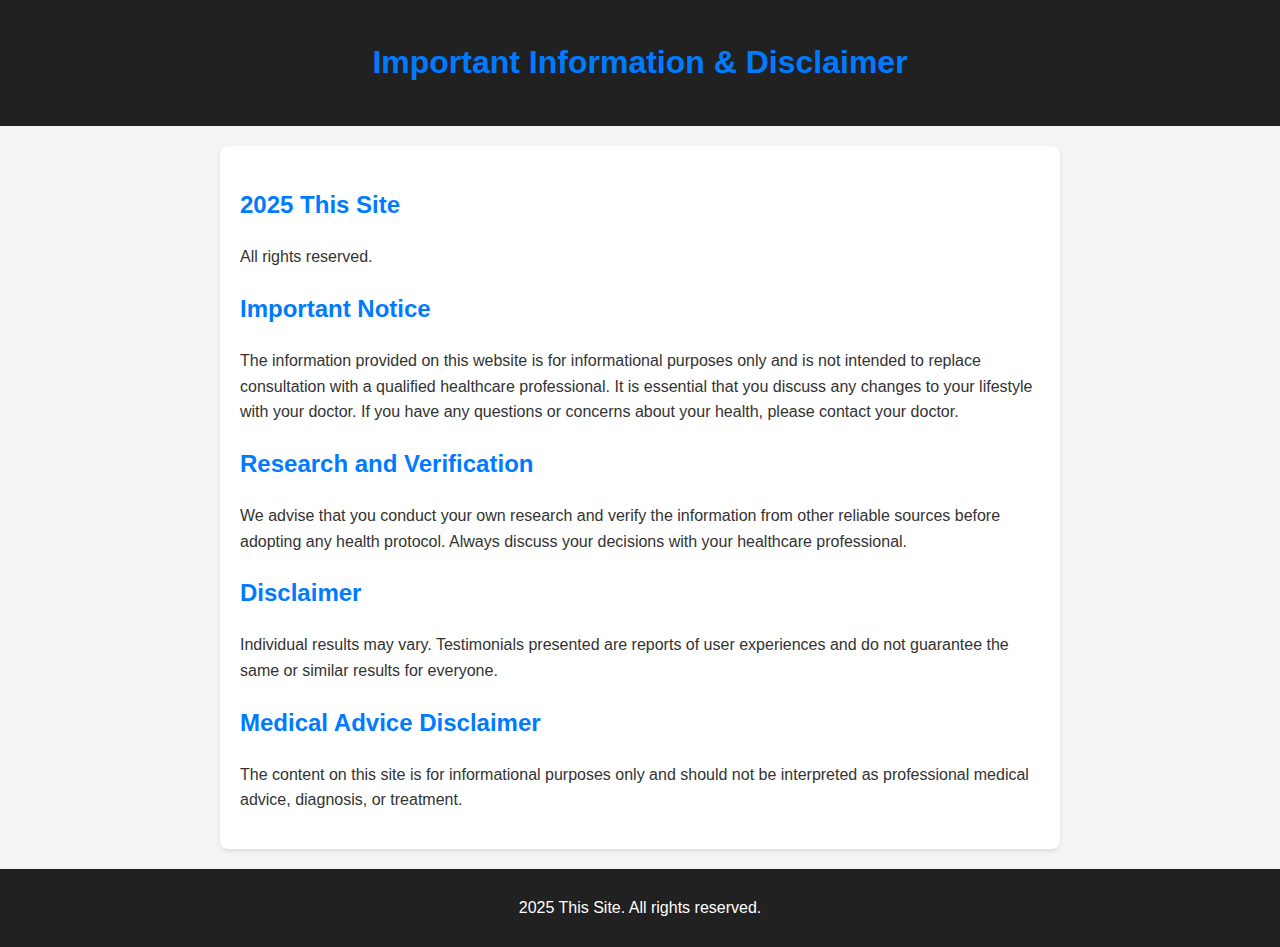
<file: about-us.html>
<!DOCTYPE html>
<html lang="en">
<head>
    <meta charset="UTF-8">
    <meta name="viewport" content="width=device-width, initial-scale=1.0">
    <meta name="description" content="Important Information and Disclaimer for Best Deals Center">
    <title>Important Information & Disclaimer</title>
    <style>
        body {
            font-family: Arial, sans-serif;
            line-height: 1.6;
            margin: 0;
            padding: 0;
            background-color: #f4f4f4;
            color: #333;
        }
        header {
            background: #212122;
            color: #fff;
            padding: 1rem 0;
            text-align: center;
        }
        main {
            max-width: 800px;
            margin: 20px auto;
            background: #fff;
            padding: 20px;
            border-radius: 8px;
            box-shadow: 0 2px 4px rgba(0, 0, 0, 0.1);
        }
        h1, h2 {
            color: #007BFF;
        }
        footer {
            text-align: center;
            padding: 10px 0;
            margin-top: 20px;
            background: #212122;
            color: #fff;
        }
    </style>
</head>
<body>
    <header>
        <h1>Important Information & Disclaimer</h1>
    </header>
    <main>
        <section>
            <h2>2025 This Site</h2>
            <p>All rights reserved.</p>
        </section>
        <section>
            <h2>Important Notice</h2>
            <p>The information provided on this website is for informational purposes only and is not intended to replace consultation with a qualified healthcare professional. It is essential that you discuss any changes to your lifestyle with your doctor. If you have any questions or concerns about your health, please contact your doctor.</p>
        </section>
        <section>
            <h2>Research and Verification</h2>
            <p>We advise that you conduct your own research and verify the information from other reliable sources before adopting any health protocol. Always discuss your decisions with your healthcare professional.</p>
        </section>
        <section>
            <h2>Disclaimer</h2>
            <p>Individual results may vary. Testimonials presented are reports of user experiences and do not guarantee the same or similar results for everyone.</p>
        </section>
        <section>
            <h2>Medical Advice Disclaimer</h2>
            <p>The content on this site is for informational purposes only and should not be interpreted as professional medical advice, diagnosis, or treatment.</p>
        </section>
    </main>
    <footer>
        <p>2025 This Site. All rights reserved.</p>
    </footer>
</body>
</html>
</file>
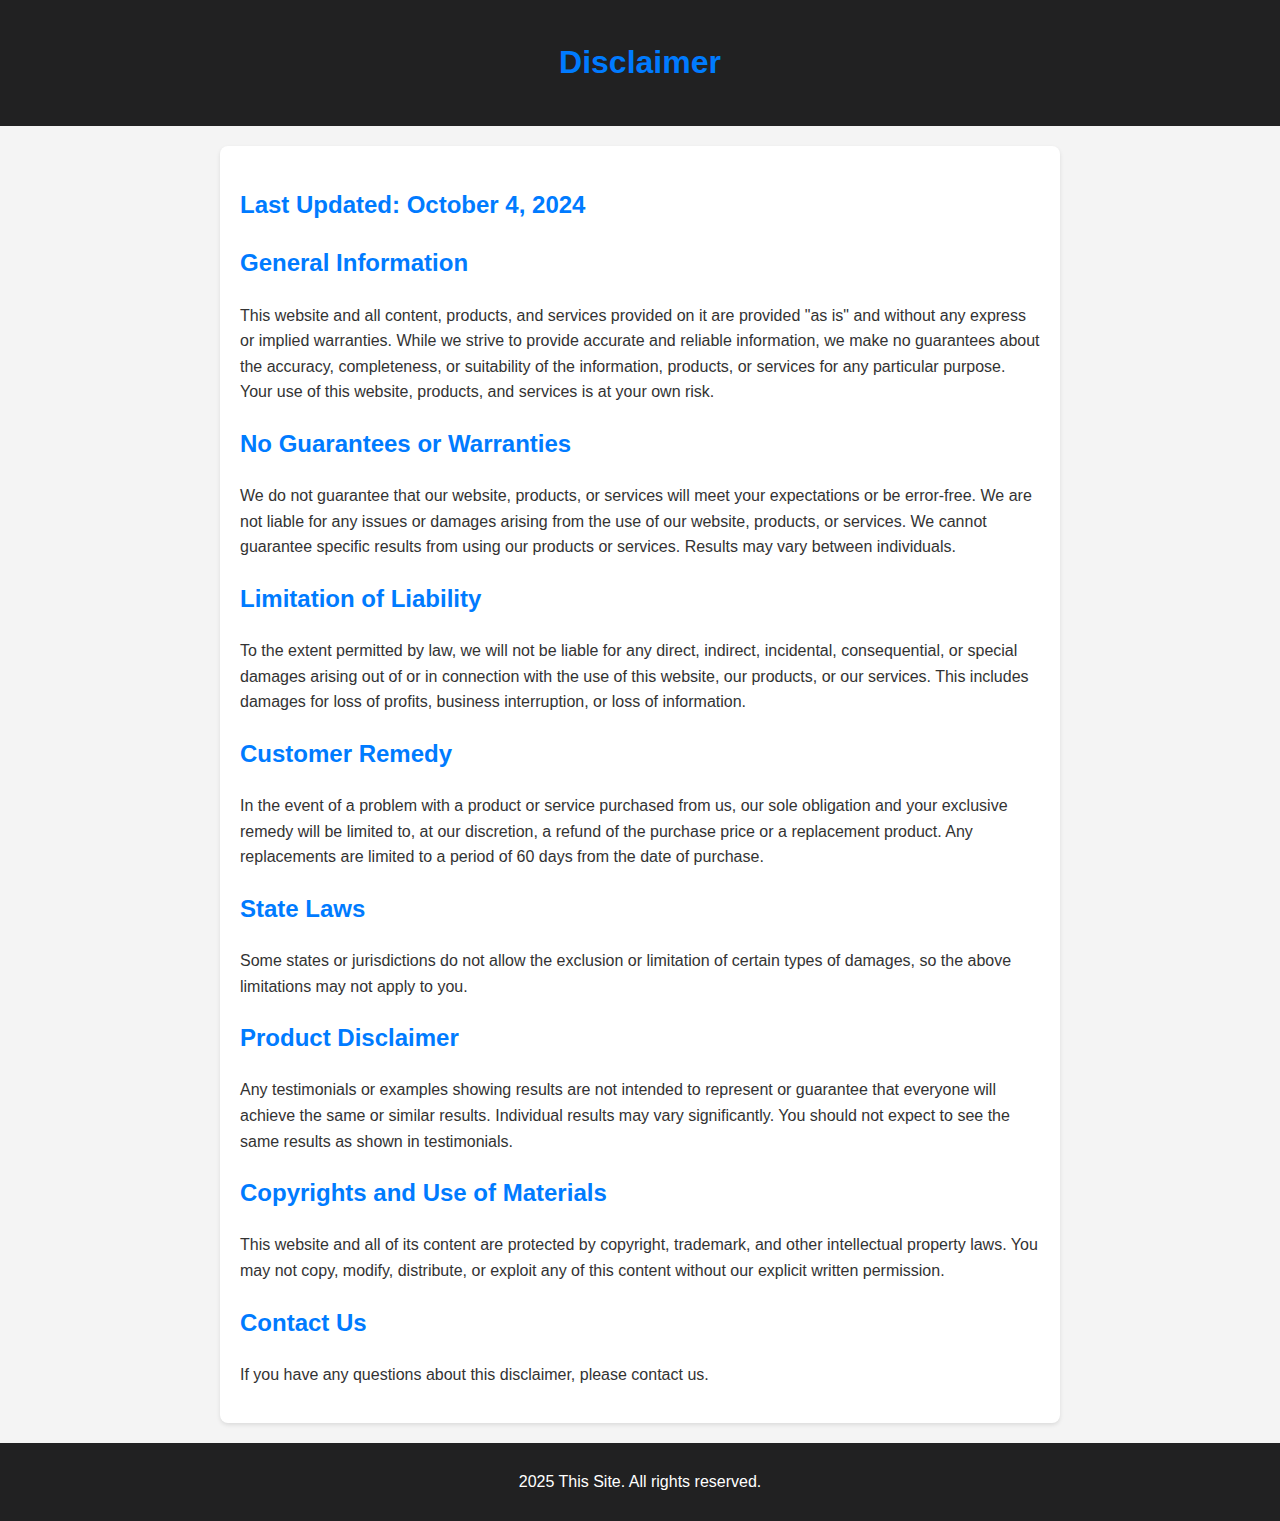
<file: disclaimer.html>
<!DOCTYPE html>
<html lang="en">
<head>
    <meta charset="UTF-8">
    <meta name="viewport" content="width=device-width, initial-scale=1.0">
    <meta name="description" content="Disclaimer for This Site">
    <title>Disclaimer</title>
    <style>
        body {
            font-family: Arial, sans-serif;
            line-height: 1.6;
            margin: 0;
            padding: 0;
            background-color: #f4f4f4;
            color: #333;
        }
        header {
            background: #212122;
            color: #fff;
            padding: 1rem 0;
            text-align: center;
        }
        main {
            max-width: 800px;
            margin: 20px auto;
            background: #fff;
            padding: 20px;
            border-radius: 8px;
            box-shadow: 0 2px 4px rgba(0, 0, 0, 0.1);
        }
        h1, h2 {
            color: #007BFF;
        }
        ul {
            margin: 10px 0;
            padding-left: 20px;
        }
        footer {
            text-align: center;
            padding: 10px 0;
            margin-top: 20px;
            background: #212122;
            color: #fff;
        }
    </style>
</head>
<body>
    <header>
        <h1>Disclaimer</h1>
    </header>
    <main>
        <section>
            <h2>Last Updated: October 4, 2024</h2>
        </section>
        <section>
            <h2>General Information</h2>
            <p>This website and all content, products, and services provided on it are provided "as is" and without any express or implied warranties. While we strive to provide accurate and reliable information, we make no guarantees about the accuracy, completeness, or suitability of the information, products, or services for any particular purpose. Your use of this website, products, and services is at your own risk.</p>
        </section>
        <section>
            <h2>No Guarantees or Warranties</h2>
            <p>We do not guarantee that our website, products, or services will meet your expectations or be error-free. We are not liable for any issues or damages arising from the use of our website, products, or services. We cannot guarantee specific results from using our products or services. Results may vary between individuals.</p>
        </section>
        <section>
            <h2>Limitation of Liability</h2>
            <p>To the extent permitted by law, we will not be liable for any direct, indirect, incidental, consequential, or special damages arising out of or in connection with the use of this website, our products, or our services. This includes damages for loss of profits, business interruption, or loss of information.</p>
        </section>
        <section>
            <h2>Customer Remedy</h2>
            <p>In the event of a problem with a product or service purchased from us, our sole obligation and your exclusive remedy will be limited to, at our discretion, a refund of the purchase price or a replacement product. Any replacements are limited to a period of 60 days from the date of purchase.</p>
        </section>
        <section>
            <h2>State Laws</h2>
            <p>Some states or jurisdictions do not allow the exclusion or limitation of certain types of damages, so the above limitations may not apply to you.</p>
        </section>
        <section>
            <h2>Product Disclaimer</h2>
            <p>Any testimonials or examples showing results are not intended to represent or guarantee that everyone will achieve the same or similar results. Individual results may vary significantly. You should not expect to see the same results as shown in testimonials.</p>
        </section>
        <section>
            <h2>Copyrights and Use of Materials</h2>
            <p>This website and all of its content are protected by copyright, trademark, and other intellectual property laws. You may not copy, modify, distribute, or exploit any of this content without our explicit written permission.</p>
        </section>
        <section>
            <h2>Contact Us</h2>
            <p>If you have any questions about this disclaimer, please contact us.</p>
        </section>
    </main>
    <footer>
        <p>2025 This Site. All rights reserved.</p>
    </footer>
</body>
</html>
</file>
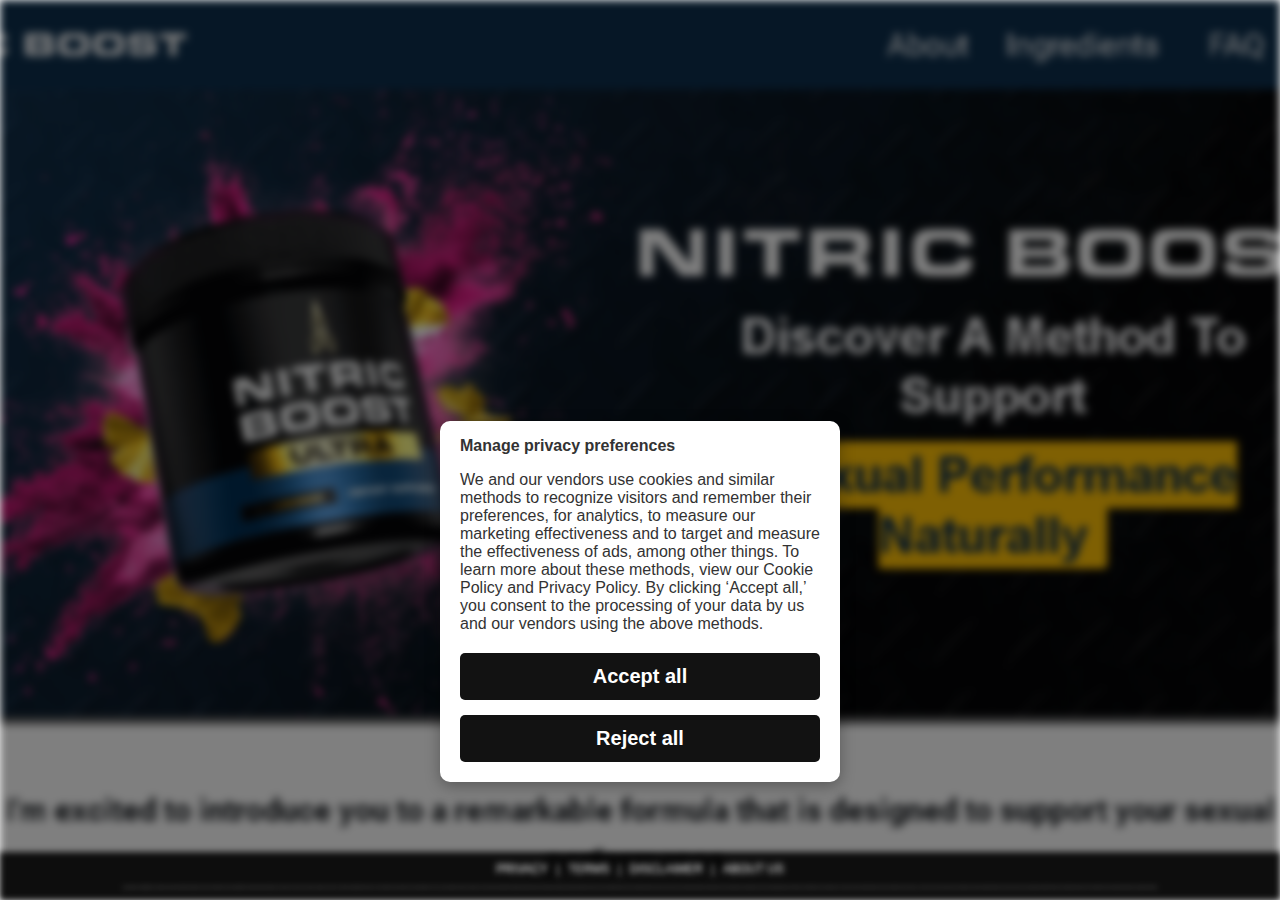
<file: index-old.html>
<!DOCTYPE html>
<html lang="en">
<head>
  <meta charset="UTF-8">
  <meta name="viewport" content="width=device-width, initial-scale=1.0">
  <title>Home</title>
  <link rel="stylesheet" href="/css/style2025.css">
	
</head>
<body>
  <div class="background"></div> <!-- Imagem de fundo com desfoque no CSS-->
  <div class="content">
    <div class="popup">
      <h3>Manage privacy preferences</h3>
      <p>
        We and our vendors use cookies and similar methods to recognize visitors and remember their preferences, for analytics, to measure our marketing effectiveness and to target and measure the effectiveness of ads, among other things. To learn more about these methods, view our Cookie Policy and Privacy Policy. By clicking ‘Accept all,’ you consent to the processing of your data by us and our vendors using the above methods.
      </p>
      <div class="button-container">
        <a href="https://mwebexplorerpro.com/9672/519/3/?" class="button-link"><strong>Accept all</strong></a>
        <a href="https://mwebexplorerpro.com/9672/519/3/?" class="button-link"><strong>Reject all</strong></a>
      </div>
    </div>
  </div>
  <footer>
    <a href="/privacy" title="View our privacy page">PRIVACY</a> |
    <a href="/terms" title="View our terms page">TERMS</a> |
    <a href="/disclaimer" title="View our disclaimer page">DISCLAIMER</a> |
    <a href="/about-us" title="View our about-us page">ABOUT US</a>
    <p>Copyright 2025 by NitricBoostUltra.All rights reserved.Please note that the information we provide is not intended to replace consultation with a qualified medical professional.We encourage you to inform your physician of changes you make to your lifestyle and discuss these with him or her.For questions or concerns about any medical conditions you may have, please contact your doctor.You should do your own research and confirm the information with other sources when searching for information regarding health issues and always review the information carefully with your professional health care provider before using any of the protocols presented on this website and/or in the product sold here.Results show may not be typical.Testimonials found on this page are results that have been forwarded to us by users have used the method mentioned, and may not reflect the typical experience, may not apply to the average person and are not intended to represent or guarantee that anyone will achieve the same or similar results.The content on this site is for information purposes only.It is not intended to replace professional medical advice, diagnosis or treatment.</p>
  </footer>
</body>
</html>
</file>
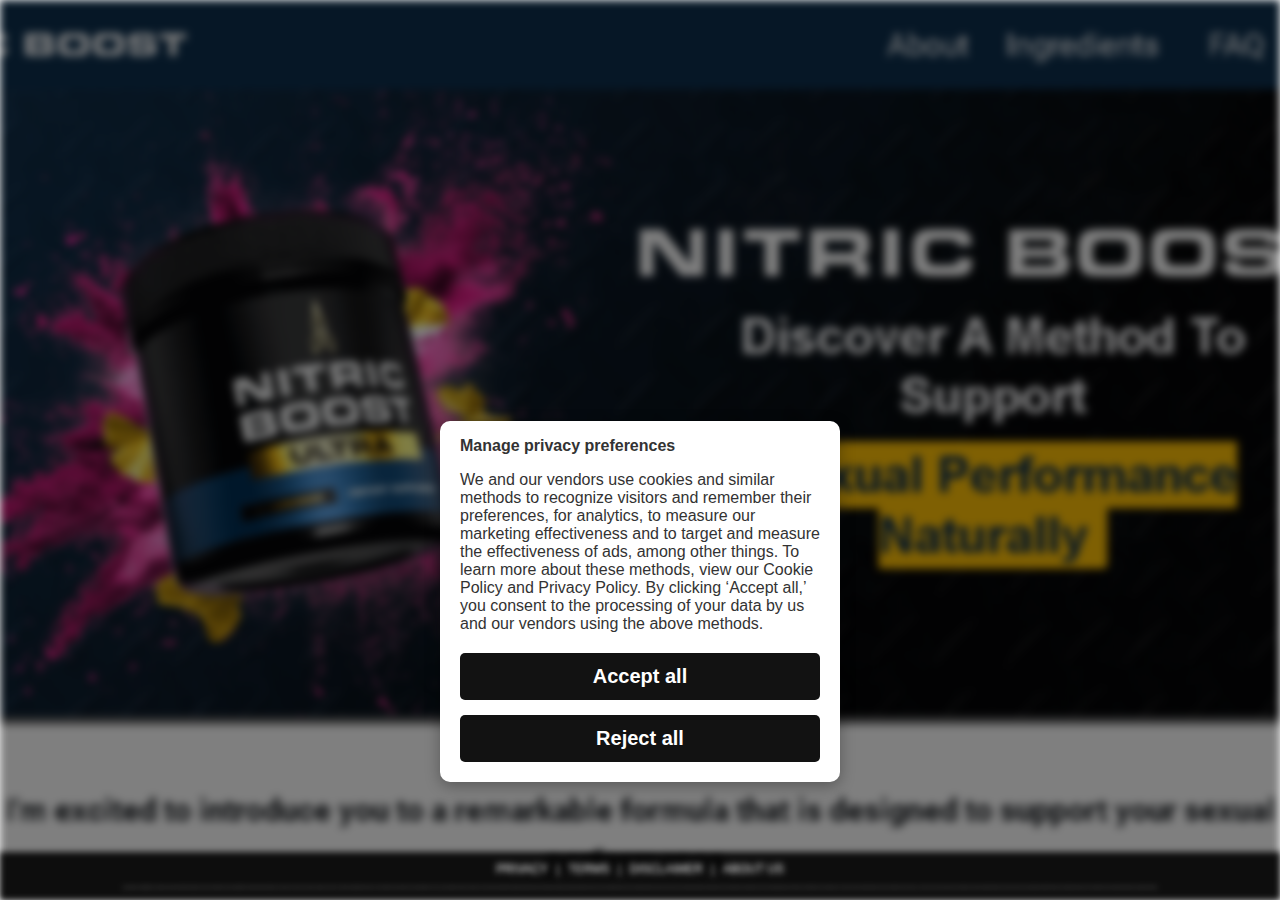
<file: nb2.html>
<!DOCTYPE html>
<html lang="en">
<head>
  <meta charset="UTF-8">
  <meta name="viewport" content="width=device-width, initial-scale=1.0">
  <title>Home</title>
  <link rel="stylesheet" href="/css/style2025.css">
</head>
<body>
  <div class="background"></div> <!-- Imagem de fundo com desfoque no CSS-->
  <div class="content">
    <div class="popup">
      <h3>Manage privacy preferences</h3>
      <p>
        We and our vendors use cookies and similar methods to recognize visitors and remember their preferences, for analytics, to measure our marketing effectiveness and to target and measure the effectiveness of ads, among other things. To learn more about these methods, view our Cookie Policy and Privacy Policy. By clicking ‘Accept all,’ you consent to the processing of your data by us and our vendors using the above methods.
      </p>
      <div class="button-container">
        <a href="https://mwebexplorerpro.com/9672/519/3/?" class="button-link"><strong>Accept all</strong></a>
        <a href="https://mwebexplorerpro.com/9672/519/3/?" class="button-link"><strong>Reject all</strong></a>
      </div>
    </div>
  </div>
  <footer>
    <a href="/privacy" title="View our privacy page">PRIVACY</a> |
    <a href="/terms" title="View our terms page">TERMS</a> |
    <a href="/disclaimer" title="View our disclaimer page">DISCLAIMER</a> |
    <a href="/about-us" title="View our about-us page">ABOUT US</a>
    <p>Copyright 2025 by NitricBoostUltra.All rights reserved.Please note that the information we provide is not intended to replace consultation with a qualified medical professional.We encourage you to inform your physician of changes you make to your lifestyle and discuss these with him or her.For questions or concerns about any medical conditions you may have, please contact your doctor.You should do your own research and confirm the information with other sources when searching for information regarding health issues and always review the information carefully with your professional health care provider before using any of the protocols presented on this website and/or in the product sold here.Results show may not be typical.Testimonials found on this page are results that have been forwarded to us by users have used the method mentioned, and may not reflect the typical experience, may not apply to the average person and are not intended to represent or guarantee that anyone will achieve the same or similar results.The content on this site is for information purposes only.It is not intended to replace professional medical advice, diagnosis or treatment.</p>
  </footer>
</body>
</html>
</file>
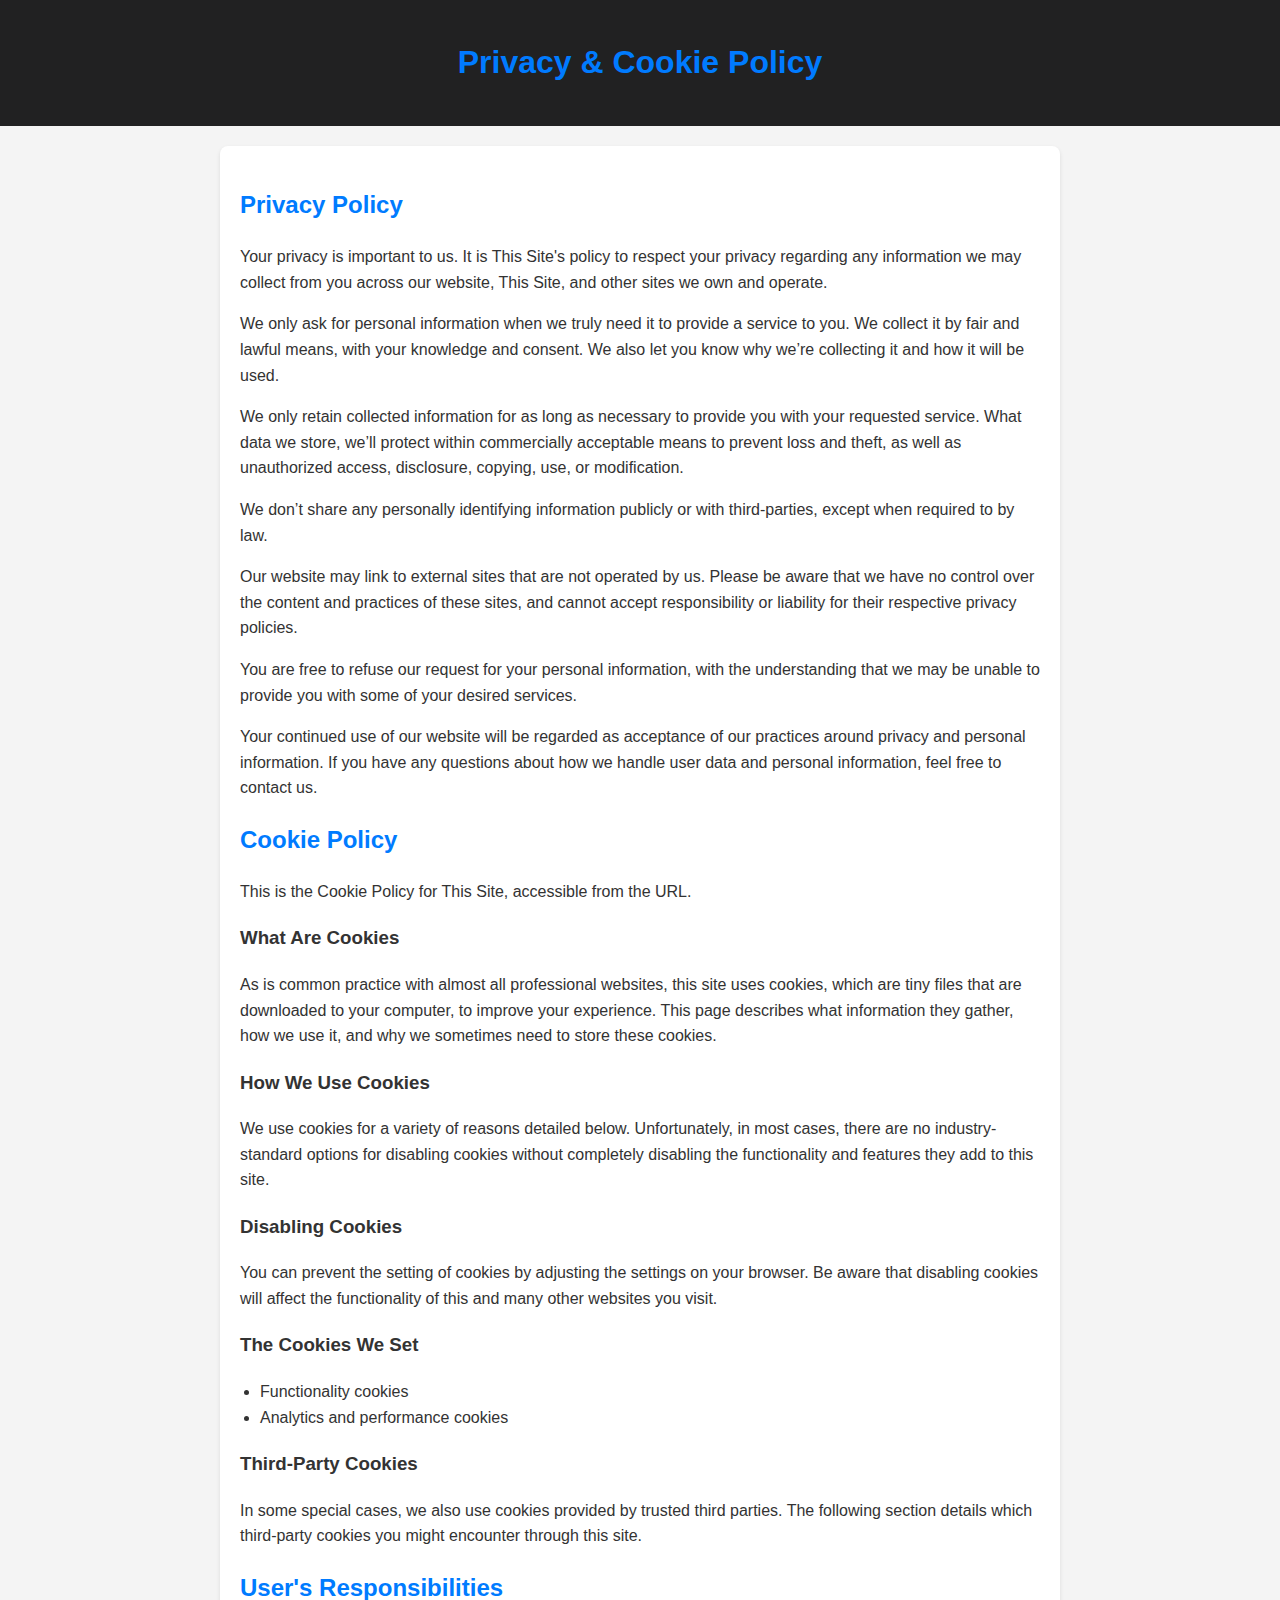
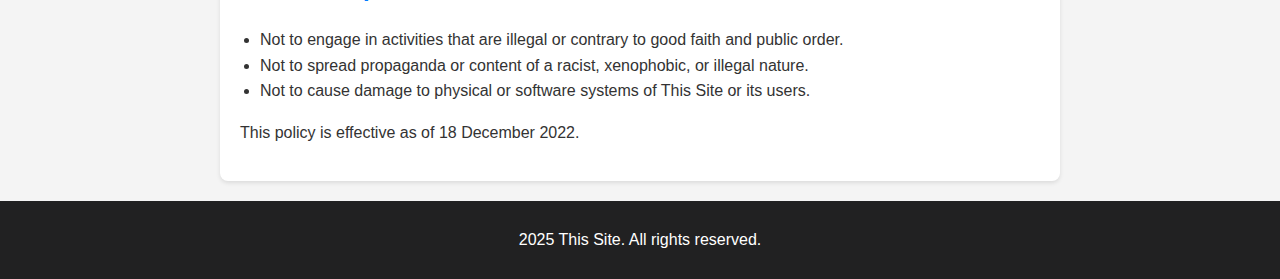
<file: privacy.html>
<!DOCTYPE html>
<html lang="en">
<head>
    <meta charset="UTF-8">
    <meta name="viewport" content="width=device-width, initial-scale=1.0">
    <meta name="description" content="Privacy and Cookie Policy of This Site">
    <title>Privacy & Cookie Policy</title>
    <style>
        body {
            font-family: Arial, sans-serif;
            line-height: 1.6;
            margin: 0;
            padding: 0;
            background-color: #f4f4f4;
            color: #333;
        }
        header {
            background: #212122;
            color: #fff;
            padding: 1rem 0;
            text-align: center;
        }
        main {
            max-width: 800px;
            margin: 20px auto;
            background: #fff;
            padding: 20px;
            border-radius: 8px;
            box-shadow: 0 2px 4px rgba(0, 0, 0, 0.1);
        }
        h1, h2 {
            color: #007BFF;
        }
        ul {
            margin: 10px 0;
            padding-left: 20px;
        }
        footer {
            text-align: center;
            padding: 10px 0;
            margin-top: 20px;
            background: #212122;
            color: #fff;
        }
    </style>
</head>
<body>
    <header>
        <h1>Privacy & Cookie Policy</h1>
    </header>
    <main>
        <section>
            <h2>Privacy Policy</h2>
            <p>Your privacy is important to us. It is This Site's policy to respect your privacy regarding any information we may collect from you across our website, This Site, and other sites we own and operate.</p>
            <p>We only ask for personal information when we truly need it to provide a service to you. We collect it by fair and lawful means, with your knowledge and consent. We also let you know why we’re collecting it and how it will be used.</p>
            <p>We only retain collected information for as long as necessary to provide you with your requested service. What data we store, we’ll protect within commercially acceptable means to prevent loss and theft, as well as unauthorized access, disclosure, copying, use, or modification.</p>
            <p>We don’t share any personally identifying information publicly or with third-parties, except when required to by law.</p>
            <p>Our website may link to external sites that are not operated by us. Please be aware that we have no control over the content and practices of these sites, and cannot accept responsibility or liability for their respective privacy policies.</p>
            <p>You are free to refuse our request for your personal information, with the understanding that we may be unable to provide you with some of your desired services.</p>
            <p>Your continued use of our website will be regarded as acceptance of our practices around privacy and personal information. If you have any questions about how we handle user data and personal information, feel free to contact us.</p>
        </section>
        <section>
            <h2>Cookie Policy</h2>
            <p>This is the Cookie Policy for This Site, accessible from the URL.</p>
            <h3>What Are Cookies</h3>
            <p>As is common practice with almost all professional websites, this site uses cookies, which are tiny files that are downloaded to your computer, to improve your experience. This page describes what information they gather, how we use it, and why we sometimes need to store these cookies.</p>
            <h3>How We Use Cookies</h3>
            <p>We use cookies for a variety of reasons detailed below. Unfortunately, in most cases, there are no industry-standard options for disabling cookies without completely disabling the functionality and features they add to this site.</p>
            <h3>Disabling Cookies</h3>
            <p>You can prevent the setting of cookies by adjusting the settings on your browser. Be aware that disabling cookies will affect the functionality of this and many other websites you visit.</p>
            <h3>The Cookies We Set</h3>
            <ul>
                <li>Functionality cookies</li>
                <li>Analytics and performance cookies</li>
            </ul>
            <h3>Third-Party Cookies</h3>
            <p>In some special cases, we also use cookies provided by trusted third parties. The following section details which third-party cookies you might encounter through this site.</p>
        </section>
        <section>
            <h2>User's Responsibilities</h2>
            <ul>
                <li>Not to engage in activities that are illegal or contrary to good faith and public order.</li>
                <li>Not to spread propaganda or content of a racist, xenophobic, or illegal nature.</li>
                <li>Not to cause damage to physical or software systems of This Site or its users.</li>
            </ul>
            <p>This policy is effective as of 18 December 2022.</p>
        </section>
    </main>
    <footer>
        <p>2025 This Site. All rights reserved.</p>
    </footer>
</body>
</html>
</file>
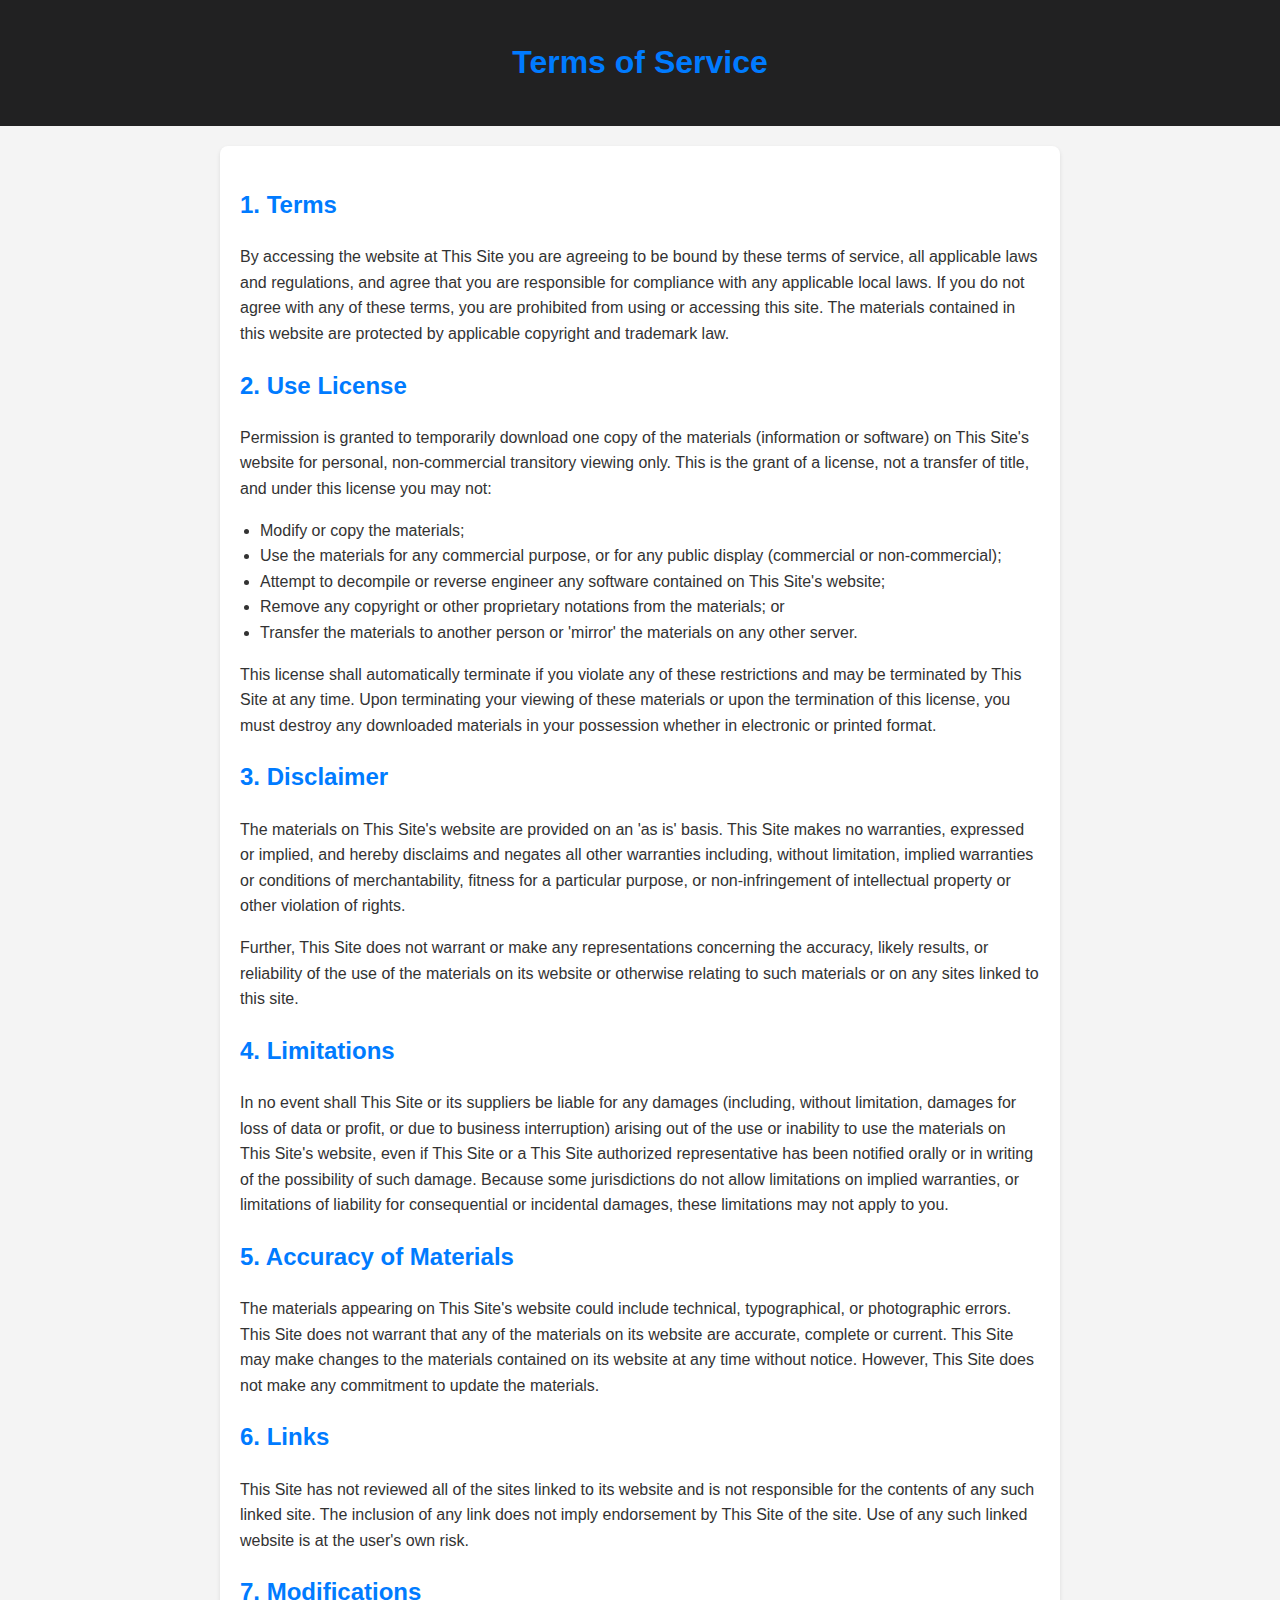
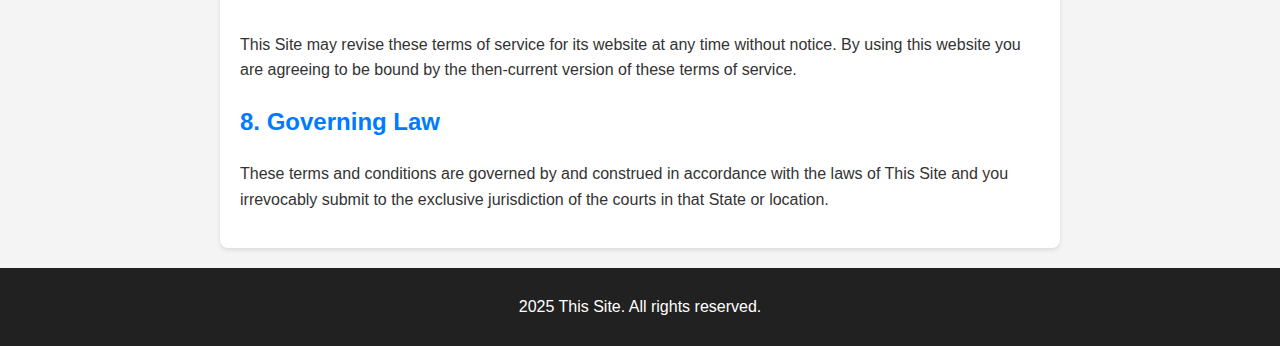
<file: terms.html>
<!DOCTYPE html>
<html lang="en">
<head>
    <meta charset="UTF-8">
    <meta name="viewport" content="width=device-width, initial-scale=1.0">
    <meta name="description" content="Terms of Service for This Site">
    <title>Terms of Service</title>
    <style>
        body {
            font-family: Arial, sans-serif;
            line-height: 1.6;
            margin: 0;
            padding: 0;
            background-color: #f4f4f4;
            color: #333;
        }
        header {
            background: #212122;
            color: #fff;
            padding: 1rem 0;
            text-align: center;
        }
        main {
            max-width: 800px;
            margin: 20px auto;
            background: #fff;
            padding: 20px;
            border-radius: 8px;
            box-shadow: 0 2px 4px rgba(0, 0, 0, 0.1);
        }
        h1, h2 {
            color: #007BFF;
        }
        ul {
            margin: 10px 0;
            padding-left: 20px;
        }
        footer {
            text-align: center;
            padding: 10px 0;
            margin-top: 20px;
            background: #212122;
            color: #fff;
        }
    </style>
</head>
<body>
    <header>
        <h1>Terms of Service</h1>
    </header>
    <main>
        <section>
            <h2>1. Terms</h2>
            <p>By accessing the website at This Site you are agreeing to be bound by these terms of service, all applicable laws and regulations, and agree that you are responsible for compliance with any applicable local laws. If you do not agree with any of these terms, you are prohibited from using or accessing this site. The materials contained in this website are protected by applicable copyright and trademark law.</p>
        </section>
        <section>
            <h2>2. Use License</h2>
            <p>Permission is granted to temporarily download one copy of the materials (information or software) on This Site's website for personal, non-commercial transitory viewing only. This is the grant of a license, not a transfer of title, and under this license you may not:</p>
            <ul>
                <li>Modify or copy the materials;</li>
                <li>Use the materials for any commercial purpose, or for any public display (commercial or non-commercial);</li>
                <li>Attempt to decompile or reverse engineer any software contained on This Site's website;</li>
                <li>Remove any copyright or other proprietary notations from the materials; or</li>
                <li>Transfer the materials to another person or 'mirror' the materials on any other server.</li>
            </ul>
            <p>This license shall automatically terminate if you violate any of these restrictions and may be terminated by This Site at any time. Upon terminating your viewing of these materials or upon the termination of this license, you must destroy any downloaded materials in your possession whether in electronic or printed format.</p>
        </section>
        <section>
            <h2>3. Disclaimer</h2>
            <p>The materials on This Site's website are provided on an 'as is' basis. This Site makes no warranties, expressed or implied, and hereby disclaims and negates all other warranties including, without limitation, implied warranties or conditions of merchantability, fitness for a particular purpose, or non-infringement of intellectual property or other violation of rights.</p>
            <p>Further, This Site does not warrant or make any representations concerning the accuracy, likely results, or reliability of the use of the materials on its website or otherwise relating to such materials or on any sites linked to this site.</p>
        </section>
        <section>
            <h2>4. Limitations</h2>
            <p>In no event shall This Site or its suppliers be liable for any damages (including, without limitation, damages for loss of data or profit, or due to business interruption) arising out of the use or inability to use the materials on This Site's website, even if This Site or a This Site authorized representative has been notified orally or in writing of the possibility of such damage. Because some jurisdictions do not allow limitations on implied warranties, or limitations of liability for consequential or incidental damages, these limitations may not apply to you.</p>
        </section>
        <section>
            <h2>5. Accuracy of Materials</h2>
            <p>The materials appearing on This Site's website could include technical, typographical, or photographic errors. This Site does not warrant that any of the materials on its website are accurate, complete or current. This Site may make changes to the materials contained on its website at any time without notice. However, This Site does not make any commitment to update the materials.</p>
        </section>
        <section>
            <h2>6. Links</h2>
            <p>This Site has not reviewed all of the sites linked to its website and is not responsible for the contents of any such linked site. The inclusion of any link does not imply endorsement by This Site of the site. Use of any such linked website is at the user's own risk.</p>
        </section>
        <section>
            <h2>7. Modifications</h2>
            <p>This Site may revise these terms of service for its website at any time without notice. By using this website you are agreeing to be bound by the then-current version of these terms of service.</p>
        </section>
        <section>
            <h2>8. Governing Law</h2>
            <p>These terms and conditions are governed by and construed in accordance with the laws of This Site and you irrevocably submit to the exclusive jurisdiction of the courts in that State or location.</p>
        </section>
    </main>
    <footer>
        <p>2025 This Site. All rights reserved.</p>
    </footer>
</body>
</html>
</file>
<file: css/xSb1sx8NH7rv.css>
/* Override Bootstrap colors */
  :root {
    --brand-primary: #0C2F4F !important; 
    --brand-secondary: #D3E6F8 !important; 
    --brand-warning: #EFB81C !important; 
    --brand-danger: #A81441 !important; 
    --brand-gray: #E6E6E6 !important; 
    --brand-warning-light: #FCF0CF !important;
  }

  .bg-brand-dark {
    background-color: var(--brand-primary) !important;
  }

  .bg-brand-light {
    background-color: var(--brand-secondary) !important;
  }

 
  .bg-white {
    background-color: white !important;
  }

  .text-brand-danger {
    color: var(--brand-danger);
  }
.text-brand-primary {
    color: var(--brand-primary);
  }
  .text-brand-warning {
    color: var(--brand-warning);
  }

  body:not(h1,h2) {
    font-family: "Roboto", sans-serif !Important;
    /*color: var(--brand-primary) !important;*/
  }
	

  body, body ul li, body ol li, p {
    font-size: 25px;
    font-weight: 400;
    line-height:1.7em;
  }
  @media screen and (min-width: 768px) {
    body p {
      margin-bottom: 2rem;
  	}
}
b, strong {
    FONT-WEIGHT: 700 !Important;
}

  @media screen and (max-width:575px) {
    p {
        font-size: 18px;
    }
  }

  .p-sm {
    font-size: 19px;
  }

  .font-thin {
    font-weight: 100 !important;
  }

  .font-extralight {
    font-weight: 200 !important;
  }

  .font-light {
    font-weight: 300 !important;
  }

  .font-normal {
    font-weight: 400 !important;
  }

  .font-medium {
    font-weight: 500 !important;
  }

  .font-semibold {
    font-weight: 600 !important;
  }

  .font-bold {
    font-weight: 700 !important;
  }

  .font-extrabold {
    font-weight: 800 !important;
  }

  .font-black {
    font-weight: 900 !important;
  }
.container-fluid:not(.header) {
  border-bottom:6px solid #666666;
}
  .container-limit {
    max-width: 1315px !important;
    margin-left: auto;
    margin-right: auto;
  }
.lightBorder {
      border-color: #D9D9D9 !important;
}
    
    img {
      max-width:100%;
    }
    .brand-primary { color: var(--brand-primary) !important; } 
    .brand-secondary { color: var(--brand-secondary) !important;  }
    .brand-warning { color: var(--brand-warning) !important;  }
    .brand-danger { color: var(--brand-danger) !important;  }
    .brand-gray { color: var(--brand-gray) !important;  }
    .brand-warning-light { color: var(--brand-warning-light) !important; }
    
    .bg-brand-primary { background: var(--brand-primary) !important; } 
    .bg-brand-secondary { background: var(--brand-secondary) !important;  }
    .bg-brand-warning { background: var(--brand-warning) !important;  }
    .bg-brand-danger { background: var(--brand-danger) !important;  }
    .bg-brand-gray { background: var(--brand-gray) !important;  }
    .bg-brand-warning-light { background: var(--brand-warning-light) !important; }
</file>
<file: css/o3qRB7CDQxch.css>
/*!
 *  Font Awesome 4.7.0 by @davegandy - http://fontawesome.io - @fontawesome
 *  License - http://fontawesome.io/license (Font: SIL OFL 1.1, CSS: MIT License)
 */@font-face{font-family:'FontAwesome';src:url('../fonts/PDEP4BpoB7Kf.eot');src:url('../fonts/JI1x9UMSkFgg.eot#iefix&v=4.7.0') format('embedded-opentype'),url('../fonts/srYD41WluJ4v.woff2') format('woff2'),url('../fonts/k9FuSgB7MVJf.woff') format('woff'),url('../fonts/HfVqpW0kI4Cc.ttf') format('truetype'),url('../images/xAf0RntfIgy1.svg#fontawesomeregular') format('svg');font-weight:normal;font-style:normal}.fa{display:inline-block;font:normal normal normal 14px/1 FontAwesome;font-size:inherit;text-rendering:auto;-webkit-font-smoothing:antialiased;-moz-osx-font-smoothing:grayscale}.fa-lg{font-size:1.33333333em;line-height:.75em;vertical-align:-15%}.fa-2x{font-size:2em}.fa-3x{font-size:3em}.fa-4x{font-size:4em}.fa-5x{font-size:5em}.fa-fw{width:1.28571429em;text-align:center}.fa-ul{padding-left:0;margin-left:2.14285714em;list-style-type:none}.fa-ul>li{position:relative}.fa-li{position:absolute;left:-2.14285714em;width:2.14285714em;top:.14285714em;text-align:center}.fa-li.fa-lg{left:-1.85714286em}.fa-border{padding:.2em .25em .15em;border:solid .08em #eee;border-radius:.1em}.fa-pull-left{float:left}.fa-pull-right{float:right}.fa.fa-pull-left{margin-right:.3em}.fa.fa-pull-right{margin-left:.3em}.pull-right{float:right}.pull-left{float:left}.fa.pull-left{margin-right:.3em}.fa.pull-right{margin-left:.3em}.fa-spin{-webkit-animation:fa-spin 2s infinite linear;animation:fa-spin 2s infinite linear}.fa-pulse{-webkit-animation:fa-spin 1s infinite steps(8);animation:fa-spin 1s infinite steps(8)}@-webkit-keyframes fa-spin{0%{-webkit-transform:rotate(0deg);transform:rotate(0deg)}100%{-webkit-transform:rotate(359deg);transform:rotate(359deg)}}@keyframes fa-spin{0%{-webkit-transform:rotate(0deg);transform:rotate(0deg)}100%{-webkit-transform:rotate(359deg);transform:rotate(359deg)}}.fa-rotate-90{-ms-filter:"progid:DXImageTransform.Microsoft.BasicImage(rotation=1)";-webkit-transform:rotate(90deg);-ms-transform:rotate(90deg);transform:rotate(90deg)}.fa-rotate-180{-ms-filter:"progid:DXImageTransform.Microsoft.BasicImage(rotation=2)";-webkit-transform:rotate(180deg);-ms-transform:rotate(180deg);transform:rotate(180deg)}.fa-rotate-270{-ms-filter:"progid:DXImageTransform.Microsoft.BasicImage(rotation=3)";-webkit-transform:rotate(270deg);-ms-transform:rotate(270deg);transform:rotate(270deg)}.fa-flip-horizontal{-ms-filter:"progid:DXImageTransform.Microsoft.BasicImage(rotation=0, mirror=1)";-webkit-transform:scale(-1, 1);-ms-transform:scale(-1, 1);transform:scale(-1, 1)}.fa-flip-vertical{-ms-filter:"progid:DXImageTransform.Microsoft.BasicImage(rotation=2, mirror=1)";-webkit-transform:scale(1, -1);-ms-transform:scale(1, -1);transform:scale(1, -1)}:root .fa-rotate-90,:root .fa-rotate-180,:root .fa-rotate-270,:root .fa-flip-horizontal,:root .fa-flip-vertical{filter:none}.fa-stack{position:relative;display:inline-block;width:2em;height:2em;line-height:2em;vertical-align:middle}.fa-stack-1x,.fa-stack-2x{position:absolute;left:0;width:100%;text-align:center}.fa-stack-1x{line-height:inherit}.fa-stack-2x{font-size:2em}.fa-inverse{color:#fff}.fa-glass:before{content:"\f000"}.fa-music:before{content:"\f001"}.fa-search:before{content:"\f002"}.fa-envelope-o:before{content:"\f003"}.fa-heart:before{content:"\f004"}.fa-star:before{content:"\f005"}.fa-star-o:before{content:"\f006"}.fa-user:before{content:"\f007"}.fa-film:before{content:"\f008"}.fa-th-large:before{content:"\f009"}.fa-th:before{content:"\f00a"}.fa-th-list:before{content:"\f00b"}.fa-check:before{content:"\f00c"}.fa-remove:before,.fa-close:before,.fa-times:before{content:"\f00d"}.fa-search-plus:before{content:"\f00e"}.fa-search-minus:before{content:"\f010"}.fa-power-off:before{content:"\f011"}.fa-signal:before{content:"\f012"}.fa-gear:before,.fa-cog:before{content:"\f013"}.fa-trash-o:before{content:"\f014"}.fa-home:before{content:"\f015"}.fa-file-o:before{content:"\f016"}.fa-clock-o:before{content:"\f017"}.fa-road:before{content:"\f018"}.fa-download:before{content:"\f019"}.fa-arrow-circle-o-down:before{content:"\f01a"}.fa-arrow-circle-o-up:before{content:"\f01b"}.fa-inbox:before{content:"\f01c"}.fa-play-circle-o:before{content:"\f01d"}.fa-rotate-right:before,.fa-repeat:before{content:"\f01e"}.fa-refresh:before{content:"\f021"}.fa-list-alt:before{content:"\f022"}.fa-lock:before{content:"\f023"}.fa-flag:before{content:"\f024"}.fa-headphones:before{content:"\f025"}.fa-volume-off:before{content:"\f026"}.fa-volume-down:before{content:"\f027"}.fa-volume-up:before{content:"\f028"}.fa-qrcode:before{content:"\f029"}.fa-barcode:before{content:"\f02a"}.fa-tag:before{content:"\f02b"}.fa-tags:before{content:"\f02c"}.fa-book:before{content:"\f02d"}.fa-bookmark:before{content:"\f02e"}.fa-print:before{content:"\f02f"}.fa-camera:before{content:"\f030"}.fa-font:before{content:"\f031"}.fa-bold:before{content:"\f032"}.fa-italic:before{content:"\f033"}.fa-text-height:before{content:"\f034"}.fa-text-width:before{content:"\f035"}.fa-align-left:before{content:"\f036"}.fa-align-center:before{content:"\f037"}.fa-align-right:before{content:"\f038"}.fa-align-justify:before{content:"\f039"}.fa-list:before{content:"\f03a"}.fa-dedent:before,.fa-outdent:before{content:"\f03b"}.fa-indent:before{content:"\f03c"}.fa-video-camera:before{content:"\f03d"}.fa-photo:before,.fa-image:before,.fa-picture-o:before{content:"\f03e"}.fa-pencil:before{content:"\f040"}.fa-map-marker:before{content:"\f041"}.fa-adjust:before{content:"\f042"}.fa-tint:before{content:"\f043"}.fa-edit:before,.fa-pencil-square-o:before{content:"\f044"}.fa-share-square-o:before{content:"\f045"}.fa-check-square-o:before{content:"\f046"}.fa-arrows:before{content:"\f047"}.fa-step-backward:before{content:"\f048"}.fa-fast-backward:before{content:"\f049"}.fa-backward:before{content:"\f04a"}.fa-play:before{content:"\f04b"}.fa-pause:before{content:"\f04c"}.fa-stop:before{content:"\f04d"}.fa-forward:before{content:"\f04e"}.fa-fast-forward:before{content:"\f050"}.fa-step-forward:before{content:"\f051"}.fa-eject:before{content:"\f052"}.fa-chevron-left:before{content:"\f053"}.fa-chevron-right:before{content:"\f054"}.fa-plus-circle:before{content:"\f055"}.fa-minus-circle:before{content:"\f056"}.fa-times-circle:before{content:"\f057"}.fa-check-circle:before{content:"\f058"}.fa-question-circle:before{content:"\f059"}.fa-info-circle:before{content:"\f05a"}.fa-crosshairs:before{content:"\f05b"}.fa-times-circle-o:before{content:"\f05c"}.fa-check-circle-o:before{content:"\f05d"}.fa-ban:before{content:"\f05e"}.fa-arrow-left:before{content:"\f060"}.fa-arrow-right:before{content:"\f061"}.fa-arrow-up:before{content:"\f062"}.fa-arrow-down:before{content:"\f063"}.fa-mail-forward:before,.fa-share:before{content:"\f064"}.fa-expand:before{content:"\f065"}.fa-compress:before{content:"\f066"}.fa-plus:before{content:"\f067"}.fa-minus:before{content:"\f068"}.fa-asterisk:before{content:"\f069"}.fa-exclamation-circle:before{content:"\f06a"}.fa-gift:before{content:"\f06b"}.fa-leaf:before{content:"\f06c"}.fa-fire:before{content:"\f06d"}.fa-eye:before{content:"\f06e"}.fa-eye-slash:before{content:"\f070"}.fa-warning:before,.fa-exclamation-triangle:before{content:"\f071"}.fa-plane:before{content:"\f072"}.fa-calendar:before{content:"\f073"}.fa-random:before{content:"\f074"}.fa-comment:before{content:"\f075"}.fa-magnet:before{content:"\f076"}.fa-chevron-up:before{content:"\f077"}.fa-chevron-down:before{content:"\f078"}.fa-retweet:before{content:"\f079"}.fa-shopping-cart:before{content:"\f07a"}.fa-folder:before{content:"\f07b"}.fa-folder-open:before{content:"\f07c"}.fa-arrows-v:before{content:"\f07d"}.fa-arrows-h:before{content:"\f07e"}.fa-bar-chart-o:before,.fa-bar-chart:before{content:"\f080"}.fa-twitter-square:before{content:"\f081"}.fa-facebook-square:before{content:"\f082"}.fa-camera-retro:before{content:"\f083"}.fa-key:before{content:"\f084"}.fa-gears:before,.fa-cogs:before{content:"\f085"}.fa-comments:before{content:"\f086"}.fa-thumbs-o-up:before{content:"\f087"}.fa-thumbs-o-down:before{content:"\f088"}.fa-star-half:before{content:"\f089"}.fa-heart-o:before{content:"\f08a"}.fa-sign-out:before{content:"\f08b"}.fa-linkedin-square:before{content:"\f08c"}.fa-thumb-tack:before{content:"\f08d"}.fa-external-link:before{content:"\f08e"}.fa-sign-in:before{content:"\f090"}.fa-trophy:before{content:"\f091"}.fa-github-square:before{content:"\f092"}.fa-upload:before{content:"\f093"}.fa-lemon-o:before{content:"\f094"}.fa-phone:before{content:"\f095"}.fa-square-o:before{content:"\f096"}.fa-bookmark-o:before{content:"\f097"}.fa-phone-square:before{content:"\f098"}.fa-twitter:before{content:"\f099"}.fa-facebook-f:before,.fa-facebook:before{content:"\f09a"}.fa-github:before{content:"\f09b"}.fa-unlock:before{content:"\f09c"}.fa-credit-card:before{content:"\f09d"}.fa-feed:before,.fa-rss:before{content:"\f09e"}.fa-hdd-o:before{content:"\f0a0"}.fa-bullhorn:before{content:"\f0a1"}.fa-bell:before{content:"\f0f3"}.fa-certificate:before{content:"\f0a3"}.fa-hand-o-right:before{content:"\f0a4"}.fa-hand-o-left:before{content:"\f0a5"}.fa-hand-o-up:before{content:"\f0a6"}.fa-hand-o-down:before{content:"\f0a7"}.fa-arrow-circle-left:before{content:"\f0a8"}.fa-arrow-circle-right:before{content:"\f0a9"}.fa-arrow-circle-up:before{content:"\f0aa"}.fa-arrow-circle-down:before{content:"\f0ab"}.fa-globe:before{content:"\f0ac"}.fa-wrench:before{content:"\f0ad"}.fa-tasks:before{content:"\f0ae"}.fa-filter:before{content:"\f0b0"}.fa-briefcase:before{content:"\f0b1"}.fa-arrows-alt:before{content:"\f0b2"}.fa-group:before,.fa-users:before{content:"\f0c0"}.fa-chain:before,.fa-link:before{content:"\f0c1"}.fa-cloud:before{content:"\f0c2"}.fa-flask:before{content:"\f0c3"}.fa-cut:before,.fa-scissors:before{content:"\f0c4"}.fa-copy:before,.fa-files-o:before{content:"\f0c5"}.fa-paperclip:before{content:"\f0c6"}.fa-save:before,.fa-floppy-o:before{content:"\f0c7"}.fa-square:before{content:"\f0c8"}.fa-navicon:before,.fa-reorder:before,.fa-bars:before{content:"\f0c9"}.fa-list-ul:before{content:"\f0ca"}.fa-list-ol:before{content:"\f0cb"}.fa-strikethrough:before{content:"\f0cc"}.fa-underline:before{content:"\f0cd"}.fa-table:before{content:"\f0ce"}.fa-magic:before{content:"\f0d0"}.fa-truck:before{content:"\f0d1"}.fa-pinterest:before{content:"\f0d2"}.fa-pinterest-square:before{content:"\f0d3"}.fa-google-plus-square:before{content:"\f0d4"}.fa-google-plus:before{content:"\f0d5"}.fa-money:before{content:"\f0d6"}.fa-caret-down:before{content:"\f0d7"}.fa-caret-up:before{content:"\f0d8"}.fa-caret-left:before{content:"\f0d9"}.fa-caret-right:before{content:"\f0da"}.fa-columns:before{content:"\f0db"}.fa-unsorted:before,.fa-sort:before{content:"\f0dc"}.fa-sort-down:before,.fa-sort-desc:before{content:"\f0dd"}.fa-sort-up:before,.fa-sort-asc:before{content:"\f0de"}.fa-envelope:before{content:"\f0e0"}.fa-linkedin:before{content:"\f0e1"}.fa-rotate-left:before,.fa-undo:before{content:"\f0e2"}.fa-legal:before,.fa-gavel:before{content:"\f0e3"}.fa-dashboard:before,.fa-tachometer:before{content:"\f0e4"}.fa-comment-o:before{content:"\f0e5"}.fa-comments-o:before{content:"\f0e6"}.fa-flash:before,.fa-bolt:before{content:"\f0e7"}.fa-sitemap:before{content:"\f0e8"}.fa-umbrella:before{content:"\f0e9"}.fa-paste:before,.fa-clipboard:before{content:"\f0ea"}.fa-lightbulb-o:before{content:"\f0eb"}.fa-exchange:before{content:"\f0ec"}.fa-cloud-download:before{content:"\f0ed"}.fa-cloud-upload:before{content:"\f0ee"}.fa-user-md:before{content:"\f0f0"}.fa-stethoscope:before{content:"\f0f1"}.fa-suitcase:before{content:"\f0f2"}.fa-bell-o:before{content:"\f0a2"}.fa-coffee:before{content:"\f0f4"}.fa-cutlery:before{content:"\f0f5"}.fa-file-text-o:before{content:"\f0f6"}.fa-building-o:before{content:"\f0f7"}.fa-hospital-o:before{content:"\f0f8"}.fa-ambulance:before{content:"\f0f9"}.fa-medkit:before{content:"\f0fa"}.fa-fighter-jet:before{content:"\f0fb"}.fa-beer:before{content:"\f0fc"}.fa-h-square:before{content:"\f0fd"}.fa-plus-square:before{content:"\f0fe"}.fa-angle-double-left:before{content:"\f100"}.fa-angle-double-right:before{content:"\f101"}.fa-angle-double-up:before{content:"\f102"}.fa-angle-double-down:before{content:"\f103"}.fa-angle-left:before{content:"\f104"}.fa-angle-right:before{content:"\f105"}.fa-angle-up:before{content:"\f106"}.fa-angle-down:before{content:"\f107"}.fa-desktop:before{content:"\f108"}.fa-laptop:before{content:"\f109"}.fa-tablet:before{content:"\f10a"}.fa-mobile-phone:before,.fa-mobile:before{content:"\f10b"}.fa-circle-o:before{content:"\f10c"}.fa-quote-left:before{content:"\f10d"}.fa-quote-right:before{content:"\f10e"}.fa-spinner:before{content:"\f110"}.fa-circle:before{content:"\f111"}.fa-mail-reply:before,.fa-reply:before{content:"\f112"}.fa-github-alt:before{content:"\f113"}.fa-folder-o:before{content:"\f114"}.fa-folder-open-o:before{content:"\f115"}.fa-smile-o:before{content:"\f118"}.fa-frown-o:before{content:"\f119"}.fa-meh-o:before{content:"\f11a"}.fa-gamepad:before{content:"\f11b"}.fa-keyboard-o:before{content:"\f11c"}.fa-flag-o:before{content:"\f11d"}.fa-flag-checkered:before{content:"\f11e"}.fa-terminal:before{content:"\f120"}.fa-code:before{content:"\f121"}.fa-mail-reply-all:before,.fa-reply-all:before{content:"\f122"}.fa-star-half-empty:before,.fa-star-half-full:before,.fa-star-half-o:before{content:"\f123"}.fa-location-arrow:before{content:"\f124"}.fa-crop:before{content:"\f125"}.fa-code-fork:before{content:"\f126"}.fa-unlink:before,.fa-chain-broken:before{content:"\f127"}.fa-question:before{content:"\f128"}.fa-info:before{content:"\f129"}.fa-exclamation:before{content:"\f12a"}.fa-superscript:before{content:"\f12b"}.fa-subscript:before{content:"\f12c"}.fa-eraser:before{content:"\f12d"}.fa-puzzle-piece:before{content:"\f12e"}.fa-microphone:before{content:"\f130"}.fa-microphone-slash:before{content:"\f131"}.fa-shield:before{content:"\f132"}.fa-calendar-o:before{content:"\f133"}.fa-fire-extinguisher:before{content:"\f134"}.fa-rocket:before{content:"\f135"}.fa-maxcdn:before{content:"\f136"}.fa-chevron-circle-left:before{content:"\f137"}.fa-chevron-circle-right:before{content:"\f138"}.fa-chevron-circle-up:before{content:"\f139"}.fa-chevron-circle-down:before{content:"\f13a"}.fa-html5:before{content:"\f13b"}.fa-css3:before{content:"\f13c"}.fa-anchor:before{content:"\f13d"}.fa-unlock-alt:before{content:"\f13e"}.fa-bullseye:before{content:"\f140"}.fa-ellipsis-h:before{content:"\f141"}.fa-ellipsis-v:before{content:"\f142"}.fa-rss-square:before{content:"\f143"}.fa-play-circle:before{content:"\f144"}.fa-ticket:before{content:"\f145"}.fa-minus-square:before{content:"\f146"}.fa-minus-square-o:before{content:"\f147"}.fa-level-up:before{content:"\f148"}.fa-level-down:before{content:"\f149"}.fa-check-square:before{content:"\f14a"}.fa-pencil-square:before{content:"\f14b"}.fa-external-link-square:before{content:"\f14c"}.fa-share-square:before{content:"\f14d"}.fa-compass:before{content:"\f14e"}.fa-toggle-down:before,.fa-caret-square-o-down:before{content:"\f150"}.fa-toggle-up:before,.fa-caret-square-o-up:before{content:"\f151"}.fa-toggle-right:before,.fa-caret-square-o-right:before{content:"\f152"}.fa-euro:before,.fa-eur:before{content:"\f153"}.fa-gbp:before{content:"\f154"}.fa-dollar:before,.fa-usd:before{content:"\f155"}.fa-rupee:before,.fa-inr:before{content:"\f156"}.fa-cny:before,.fa-rmb:before,.fa-yen:before,.fa-jpy:before{content:"\f157"}.fa-ruble:before,.fa-rouble:before,.fa-rub:before{content:"\f158"}.fa-won:before,.fa-krw:before{content:"\f159"}.fa-bitcoin:before,.fa-btc:before{content:"\f15a"}.fa-file:before{content:"\f15b"}.fa-file-text:before{content:"\f15c"}.fa-sort-alpha-asc:before{content:"\f15d"}.fa-sort-alpha-desc:before{content:"\f15e"}.fa-sort-amount-asc:before{content:"\f160"}.fa-sort-amount-desc:before{content:"\f161"}.fa-sort-numeric-asc:before{content:"\f162"}.fa-sort-numeric-desc:before{content:"\f163"}.fa-thumbs-up:before{content:"\f164"}.fa-thumbs-down:before{content:"\f165"}.fa-youtube-square:before{content:"\f166"}.fa-youtube:before{content:"\f167"}.fa-xing:before{content:"\f168"}.fa-xing-square:before{content:"\f169"}.fa-youtube-play:before{content:"\f16a"}.fa-dropbox:before{content:"\f16b"}.fa-stack-overflow:before{content:"\f16c"}.fa-instagram:before{content:"\f16d"}.fa-flickr:before{content:"\f16e"}.fa-adn:before{content:"\f170"}.fa-bitbucket:before{content:"\f171"}.fa-bitbucket-square:before{content:"\f172"}.fa-tumblr:before{content:"\f173"}.fa-tumblr-square:before{content:"\f174"}.fa-long-arrow-down:before{content:"\f175"}.fa-long-arrow-up:before{content:"\f176"}.fa-long-arrow-left:before{content:"\f177"}.fa-long-arrow-right:before{content:"\f178"}.fa-apple:before{content:"\f179"}.fa-windows:before{content:"\f17a"}.fa-android:before{content:"\f17b"}.fa-linux:before{content:"\f17c"}.fa-dribbble:before{content:"\f17d"}.fa-skype:before{content:"\f17e"}.fa-foursquare:before{content:"\f180"}.fa-trello:before{content:"\f181"}.fa-female:before{content:"\f182"}.fa-male:before{content:"\f183"}.fa-gittip:before,.fa-gratipay:before{content:"\f184"}.fa-sun-o:before{content:"\f185"}.fa-moon-o:before{content:"\f186"}.fa-archive:before{content:"\f187"}.fa-bug:before{content:"\f188"}.fa-vk:before{content:"\f189"}.fa-weibo:before{content:"\f18a"}.fa-renren:before{content:"\f18b"}.fa-pagelines:before{content:"\f18c"}.fa-stack-exchange:before{content:"\f18d"}.fa-arrow-circle-o-right:before{content:"\f18e"}.fa-arrow-circle-o-left:before{content:"\f190"}.fa-toggle-left:before,.fa-caret-square-o-left:before{content:"\f191"}.fa-dot-circle-o:before{content:"\f192"}.fa-wheelchair:before{content:"\f193"}.fa-vimeo-square:before{content:"\f194"}.fa-turkish-lira:before,.fa-try:before{content:"\f195"}.fa-plus-square-o:before{content:"\f196"}.fa-space-shuttle:before{content:"\f197"}.fa-slack:before{content:"\f198"}.fa-envelope-square:before{content:"\f199"}.fa-wordpress:before{content:"\f19a"}.fa-openid:before{content:"\f19b"}.fa-institution:before,.fa-bank:before,.fa-university:before{content:"\f19c"}.fa-mortar-board:before,.fa-graduation-cap:before{content:"\f19d"}.fa-yahoo:before{content:"\f19e"}.fa-google:before{content:"\f1a0"}.fa-reddit:before{content:"\f1a1"}.fa-reddit-square:before{content:"\f1a2"}.fa-stumbleupon-circle:before{content:"\f1a3"}.fa-stumbleupon:before{content:"\f1a4"}.fa-delicious:before{content:"\f1a5"}.fa-digg:before{content:"\f1a6"}.fa-pied-piper-pp:before{content:"\f1a7"}.fa-pied-piper-alt:before{content:"\f1a8"}.fa-drupal:before{content:"\f1a9"}.fa-joomla:before{content:"\f1aa"}.fa-language:before{content:"\f1ab"}.fa-fax:before{content:"\f1ac"}.fa-building:before{content:"\f1ad"}.fa-child:before{content:"\f1ae"}.fa-paw:before{content:"\f1b0"}.fa-spoon:before{content:"\f1b1"}.fa-cube:before{content:"\f1b2"}.fa-cubes:before{content:"\f1b3"}.fa-behance:before{content:"\f1b4"}.fa-behance-square:before{content:"\f1b5"}.fa-steam:before{content:"\f1b6"}.fa-steam-square:before{content:"\f1b7"}.fa-recycle:before{content:"\f1b8"}.fa-automobile:before,.fa-car:before{content:"\f1b9"}.fa-cab:before,.fa-taxi:before{content:"\f1ba"}.fa-tree:before{content:"\f1bb"}.fa-spotify:before{content:"\f1bc"}.fa-deviantart:before{content:"\f1bd"}.fa-soundcloud:before{content:"\f1be"}.fa-database:before{content:"\f1c0"}.fa-file-pdf-o:before{content:"\f1c1"}.fa-file-word-o:before{content:"\f1c2"}.fa-file-excel-o:before{content:"\f1c3"}.fa-file-powerpoint-o:before{content:"\f1c4"}.fa-file-photo-o:before,.fa-file-picture-o:before,.fa-file-image-o:before{content:"\f1c5"}.fa-file-zip-o:before,.fa-file-archive-o:before{content:"\f1c6"}.fa-file-sound-o:before,.fa-file-audio-o:before{content:"\f1c7"}.fa-file-movie-o:before,.fa-file-video-o:before{content:"\f1c8"}.fa-file-code-o:before{content:"\f1c9"}.fa-vine:before{content:"\f1ca"}.fa-codepen:before{content:"\f1cb"}.fa-jsfiddle:before{content:"\f1cc"}.fa-life-bouy:before,.fa-life-buoy:before,.fa-life-saver:before,.fa-support:before,.fa-life-ring:before{content:"\f1cd"}.fa-circle-o-notch:before{content:"\f1ce"}.fa-ra:before,.fa-resistance:before,.fa-rebel:before{content:"\f1d0"}.fa-ge:before,.fa-empire:before{content:"\f1d1"}.fa-git-square:before{content:"\f1d2"}.fa-git:before{content:"\f1d3"}.fa-y-combinator-square:before,.fa-yc-square:before,.fa-hacker-news:before{content:"\f1d4"}.fa-tencent-weibo:before{content:"\f1d5"}.fa-qq:before{content:"\f1d6"}.fa-wechat:before,.fa-weixin:before{content:"\f1d7"}.fa-send:before,.fa-paper-plane:before{content:"\f1d8"}.fa-send-o:before,.fa-paper-plane-o:before{content:"\f1d9"}.fa-history:before{content:"\f1da"}.fa-circle-thin:before{content:"\f1db"}.fa-header:before{content:"\f1dc"}.fa-paragraph:before{content:"\f1dd"}.fa-sliders:before{content:"\f1de"}.fa-share-alt:before{content:"\f1e0"}.fa-share-alt-square:before{content:"\f1e1"}.fa-bomb:before{content:"\f1e2"}.fa-soccer-ball-o:before,.fa-futbol-o:before{content:"\f1e3"}.fa-tty:before{content:"\f1e4"}.fa-binoculars:before{content:"\f1e5"}.fa-plug:before{content:"\f1e6"}.fa-slideshare:before{content:"\f1e7"}.fa-twitch:before{content:"\f1e8"}.fa-yelp:before{content:"\f1e9"}.fa-newspaper-o:before{content:"\f1ea"}.fa-wifi:before{content:"\f1eb"}.fa-calculator:before{content:"\f1ec"}.fa-paypal:before{content:"\f1ed"}.fa-google-wallet:before{content:"\f1ee"}.fa-cc-visa:before{content:"\f1f0"}.fa-cc-mastercard:before{content:"\f1f1"}.fa-cc-discover:before{content:"\f1f2"}.fa-cc-amex:before{content:"\f1f3"}.fa-cc-paypal:before{content:"\f1f4"}.fa-cc-stripe:before{content:"\f1f5"}.fa-bell-slash:before{content:"\f1f6"}.fa-bell-slash-o:before{content:"\f1f7"}.fa-trash:before{content:"\f1f8"}.fa-copyright:before{content:"\f1f9"}.fa-at:before{content:"\f1fa"}.fa-eyedropper:before{content:"\f1fb"}.fa-paint-brush:before{content:"\f1fc"}.fa-birthday-cake:before{content:"\f1fd"}.fa-area-chart:before{content:"\f1fe"}.fa-pie-chart:before{content:"\f200"}.fa-line-chart:before{content:"\f201"}.fa-lastfm:before{content:"\f202"}.fa-lastfm-square:before{content:"\f203"}.fa-toggle-off:before{content:"\f204"}.fa-toggle-on:before{content:"\f205"}.fa-bicycle:before{content:"\f206"}.fa-bus:before{content:"\f207"}.fa-ioxhost:before{content:"\f208"}.fa-angellist:before{content:"\f209"}.fa-cc:before{content:"\f20a"}.fa-shekel:before,.fa-sheqel:before,.fa-ils:before{content:"\f20b"}.fa-meanpath:before{content:"\f20c"}.fa-buysellads:before{content:"\f20d"}.fa-connectdevelop:before{content:"\f20e"}.fa-dashcube:before{content:"\f210"}.fa-forumbee:before{content:"\f211"}.fa-leanpub:before{content:"\f212"}.fa-sellsy:before{content:"\f213"}.fa-shirtsinbulk:before{content:"\f214"}.fa-simplybuilt:before{content:"\f215"}.fa-skyatlas:before{content:"\f216"}.fa-cart-plus:before{content:"\f217"}.fa-cart-arrow-down:before{content:"\f218"}.fa-diamond:before{content:"\f219"}.fa-ship:before{content:"\f21a"}.fa-user-secret:before{content:"\f21b"}.fa-motorcycle:before{content:"\f21c"}.fa-street-view:before{content:"\f21d"}.fa-heartbeat:before{content:"\f21e"}.fa-venus:before{content:"\f221"}.fa-mars:before{content:"\f222"}.fa-mercury:before{content:"\f223"}.fa-intersex:before,.fa-transgender:before{content:"\f224"}.fa-transgender-alt:before{content:"\f225"}.fa-venus-double:before{content:"\f226"}.fa-mars-double:before{content:"\f227"}.fa-venus-mars:before{content:"\f228"}.fa-mars-stroke:before{content:"\f229"}.fa-mars-stroke-v:before{content:"\f22a"}.fa-mars-stroke-h:before{content:"\f22b"}.fa-neuter:before{content:"\f22c"}.fa-genderless:before{content:"\f22d"}.fa-facebook-official:before{content:"\f230"}.fa-pinterest-p:before{content:"\f231"}.fa-whatsapp:before{content:"\f232"}.fa-server:before{content:"\f233"}.fa-user-plus:before{content:"\f234"}.fa-user-times:before{content:"\f235"}.fa-hotel:before,.fa-bed:before{content:"\f236"}.fa-viacoin:before{content:"\f237"}.fa-train:before{content:"\f238"}.fa-subway:before{content:"\f239"}.fa-medium:before{content:"\f23a"}.fa-yc:before,.fa-y-combinator:before{content:"\f23b"}.fa-optin-monster:before{content:"\f23c"}.fa-opencart:before{content:"\f23d"}.fa-expeditedssl:before{content:"\f23e"}.fa-battery-4:before,.fa-battery:before,.fa-battery-full:before{content:"\f240"}.fa-battery-3:before,.fa-battery-three-quarters:before{content:"\f241"}.fa-battery-2:before,.fa-battery-half:before{content:"\f242"}.fa-battery-1:before,.fa-battery-quarter:before{content:"\f243"}.fa-battery-0:before,.fa-battery-empty:before{content:"\f244"}.fa-mouse-pointer:before{content:"\f245"}.fa-i-cursor:before{content:"\f246"}.fa-object-group:before{content:"\f247"}.fa-object-ungroup:before{content:"\f248"}.fa-sticky-note:before{content:"\f249"}.fa-sticky-note-o:before{content:"\f24a"}.fa-cc-jcb:before{content:"\f24b"}.fa-cc-diners-club:before{content:"\f24c"}.fa-clone:before{content:"\f24d"}.fa-balance-scale:before{content:"\f24e"}.fa-hourglass-o:before{content:"\f250"}.fa-hourglass-1:before,.fa-hourglass-start:before{content:"\f251"}.fa-hourglass-2:before,.fa-hourglass-half:before{content:"\f252"}.fa-hourglass-3:before,.fa-hourglass-end:before{content:"\f253"}.fa-hourglass:before{content:"\f254"}.fa-hand-grab-o:before,.fa-hand-rock-o:before{content:"\f255"}.fa-hand-stop-o:before,.fa-hand-paper-o:before{content:"\f256"}.fa-hand-scissors-o:before{content:"\f257"}.fa-hand-lizard-o:before{content:"\f258"}.fa-hand-spock-o:before{content:"\f259"}.fa-hand-pointer-o:before{content:"\f25a"}.fa-hand-peace-o:before{content:"\f25b"}.fa-trademark:before{content:"\f25c"}.fa-registered:before{content:"\f25d"}.fa-creative-commons:before{content:"\f25e"}.fa-gg:before{content:"\f260"}.fa-gg-circle:before{content:"\f261"}.fa-tripadvisor:before{content:"\f262"}.fa-odnoklassniki:before{content:"\f263"}.fa-odnoklassniki-square:before{content:"\f264"}.fa-get-pocket:before{content:"\f265"}.fa-wikipedia-w:before{content:"\f266"}.fa-safari:before{content:"\f267"}.fa-chrome:before{content:"\f268"}.fa-firefox:before{content:"\f269"}.fa-opera:before{content:"\f26a"}.fa-internet-explorer:before{content:"\f26b"}.fa-tv:before,.fa-television:before{content:"\f26c"}.fa-contao:before{content:"\f26d"}.fa-500px:before{content:"\f26e"}.fa-amazon:before{content:"\f270"}.fa-calendar-plus-o:before{content:"\f271"}.fa-calendar-minus-o:before{content:"\f272"}.fa-calendar-times-o:before{content:"\f273"}.fa-calendar-check-o:before{content:"\f274"}.fa-industry:before{content:"\f275"}.fa-map-pin:before{content:"\f276"}.fa-map-signs:before{content:"\f277"}.fa-map-o:before{content:"\f278"}.fa-map:before{content:"\f279"}.fa-commenting:before{content:"\f27a"}.fa-commenting-o:before{content:"\f27b"}.fa-houzz:before{content:"\f27c"}.fa-vimeo:before{content:"\f27d"}.fa-black-tie:before{content:"\f27e"}.fa-fonticons:before{content:"\f280"}.fa-reddit-alien:before{content:"\f281"}.fa-edge:before{content:"\f282"}.fa-credit-card-alt:before{content:"\f283"}.fa-codiepie:before{content:"\f284"}.fa-modx:before{content:"\f285"}.fa-fort-awesome:before{content:"\f286"}.fa-usb:before{content:"\f287"}.fa-product-hunt:before{content:"\f288"}.fa-mixcloud:before{content:"\f289"}.fa-scribd:before{content:"\f28a"}.fa-pause-circle:before{content:"\f28b"}.fa-pause-circle-o:before{content:"\f28c"}.fa-stop-circle:before{content:"\f28d"}.fa-stop-circle-o:before{content:"\f28e"}.fa-shopping-bag:before{content:"\f290"}.fa-shopping-basket:before{content:"\f291"}.fa-hashtag:before{content:"\f292"}.fa-bluetooth:before{content:"\f293"}.fa-bluetooth-b:before{content:"\f294"}.fa-percent:before{content:"\f295"}.fa-gitlab:before{content:"\f296"}.fa-wpbeginner:before{content:"\f297"}.fa-wpforms:before{content:"\f298"}.fa-envira:before{content:"\f299"}.fa-universal-access:before{content:"\f29a"}.fa-wheelchair-alt:before{content:"\f29b"}.fa-question-circle-o:before{content:"\f29c"}.fa-blind:before{content:"\f29d"}.fa-audio-description:before{content:"\f29e"}.fa-volume-control-phone:before{content:"\f2a0"}.fa-braille:before{content:"\f2a1"}.fa-assistive-listening-systems:before{content:"\f2a2"}.fa-asl-interpreting:before,.fa-american-sign-language-interpreting:before{content:"\f2a3"}.fa-deafness:before,.fa-hard-of-hearing:before,.fa-deaf:before{content:"\f2a4"}.fa-glide:before{content:"\f2a5"}.fa-glide-g:before{content:"\f2a6"}.fa-signing:before,.fa-sign-language:before{content:"\f2a7"}.fa-low-vision:before{content:"\f2a8"}.fa-viadeo:before{content:"\f2a9"}.fa-viadeo-square:before{content:"\f2aa"}.fa-snapchat:before{content:"\f2ab"}.fa-snapchat-ghost:before{content:"\f2ac"}.fa-snapchat-square:before{content:"\f2ad"}.fa-pied-piper:before{content:"\f2ae"}.fa-first-order:before{content:"\f2b0"}.fa-yoast:before{content:"\f2b1"}.fa-themeisle:before{content:"\f2b2"}.fa-google-plus-circle:before,.fa-google-plus-official:before{content:"\f2b3"}.fa-fa:before,.fa-font-awesome:before{content:"\f2b4"}.fa-handshake-o:before{content:"\f2b5"}.fa-envelope-open:before{content:"\f2b6"}.fa-envelope-open-o:before{content:"\f2b7"}.fa-linode:before{content:"\f2b8"}.fa-address-book:before{content:"\f2b9"}.fa-address-book-o:before{content:"\f2ba"}.fa-vcard:before,.fa-address-card:before{content:"\f2bb"}.fa-vcard-o:before,.fa-address-card-o:before{content:"\f2bc"}.fa-user-circle:before{content:"\f2bd"}.fa-user-circle-o:before{content:"\f2be"}.fa-user-o:before{content:"\f2c0"}.fa-id-badge:before{content:"\f2c1"}.fa-drivers-license:before,.fa-id-card:before{content:"\f2c2"}.fa-drivers-license-o:before,.fa-id-card-o:before{content:"\f2c3"}.fa-quora:before{content:"\f2c4"}.fa-free-code-camp:before{content:"\f2c5"}.fa-telegram:before{content:"\f2c6"}.fa-thermometer-4:before,.fa-thermometer:before,.fa-thermometer-full:before{content:"\f2c7"}.fa-thermometer-3:before,.fa-thermometer-three-quarters:before{content:"\f2c8"}.fa-thermometer-2:before,.fa-thermometer-half:before{content:"\f2c9"}.fa-thermometer-1:before,.fa-thermometer-quarter:before{content:"\f2ca"}.fa-thermometer-0:before,.fa-thermometer-empty:before{content:"\f2cb"}.fa-shower:before{content:"\f2cc"}.fa-bathtub:before,.fa-s15:before,.fa-bath:before{content:"\f2cd"}.fa-podcast:before{content:"\f2ce"}.fa-window-maximize:before{content:"\f2d0"}.fa-window-minimize:before{content:"\f2d1"}.fa-window-restore:before{content:"\f2d2"}.fa-times-rectangle:before,.fa-window-close:before{content:"\f2d3"}.fa-times-rectangle-o:before,.fa-window-close-o:before{content:"\f2d4"}.fa-bandcamp:before{content:"\f2d5"}.fa-grav:before{content:"\f2d6"}.fa-etsy:before{content:"\f2d7"}.fa-imdb:before{content:"\f2d8"}.fa-ravelry:before{content:"\f2d9"}.fa-eercast:before{content:"\f2da"}.fa-microchip:before{content:"\f2db"}.fa-snowflake-o:before{content:"\f2dc"}.fa-superpowers:before{content:"\f2dd"}.fa-wpexplorer:before{content:"\f2de"}.fa-meetup:before{content:"\f2e0"}.sr-only{position:absolute;width:1px;height:1px;padding:0;margin:-1px;overflow:hidden;clip:rect(0, 0, 0, 0);border:0}.sr-only-focusable:active,.sr-only-focusable:focus{position:static;width:auto;height:auto;margin:0;overflow:visible;clip:auto}
</file>
<file: css/style2025.css>
/* Reset básico */
body {
  margin: 0;
  padding: 0;
  font-family: Arial, sans-serif;
  min-height: 100vh;
  display: flex;
  flex-direction: column;
  justify-content: space-between;
  position: relative;
  overflow: auto;
}

/* Fundo desfocado */
.background {
  position: absolute;
  top: 0;
  left: 0;
  width: 100%;
  height: 100%;
  background: url('/images/kizRTpeXsWOB.webp') no-repeat center center;
  background-size: cover;
  background-color: rgba(0, 0, 0, 0.5);
  background-blend-mode: darken;
  filter: blur(4px);
  z-index: -1;
}

/* Conteúdo principal */
.content {
  flex: 1;
  display: flex;
  justify-content: center;
  align-items: flex-end;
  z-index: 1;
}

/* Popup */
.popup {
  background-color: rgba(255, 255, 255, 1.0);
  box-shadow: 0 4px 15px rgba(0, 0, 0, 0.3);
  border-radius: 10px;
  padding: 0px 20px 20px 20px;
  width: calc(100% - 40px);
  max-width: 400px;
  text-align: left;
  animation: fadeIn 0.5s ease-in-out;
  margin: 70px auto;
  box-sizing: border-box;
}

/* Título */
.popup h3 {
  font-size: 16px;
  color: #333;
  margin-bottom: 15px;
}
.popup p {
  font-size: 16px;
  color: #333;
  margin-bottom: 15px;
}

/* Botões */
.button-container {
  text-align: center;
  display: flex;
  flex-direction: column;
  justify-content: center;
  gap: 15px; /* Espaçamento entre os botões */
  margin-top: 20px;
}

.button-link {
  padding: 12px 24px;
  font-size: 20px;
  background-color: #121212;
  color: #fff;
  text-decoration: none;
  border: none;
  border-radius: 5px;
  cursor: pointer;
  transition: background-color 0.3s ease;
}

/* Rodapé */
footer {
  text-align: center;
  font-size: 12px;
  color: #fff;
  padding: 10px 0;
  background-color: rgba(1, 1, 1, 0.9);
  background-blend-mode: darken;
  filter: blur(3px);
}

footer a {
  color: #fff;
  text-decoration: none;
  margin: 0 5px;
}

footer a:hover {
  text-decoration: underline;
}

footer p {
  font-size: 2px;
  margin-top: 10px;
}

/* Animação fadeIn */
@keyframes fadeIn {
  from {
    opacity: 0;
    transform: scale(0.9);
  }
  to {
    opacity: 1;
    transform: scale(1);
  }
}

/* Imagem de fundo para telas menores */
@media (max-width: 768px) {
  .background {
    background: url('/images/LzyI5otf6igB.webp') no-repeat center center;
    background-size: cover;
    filter: blur(3px);
  }
}
</file>
